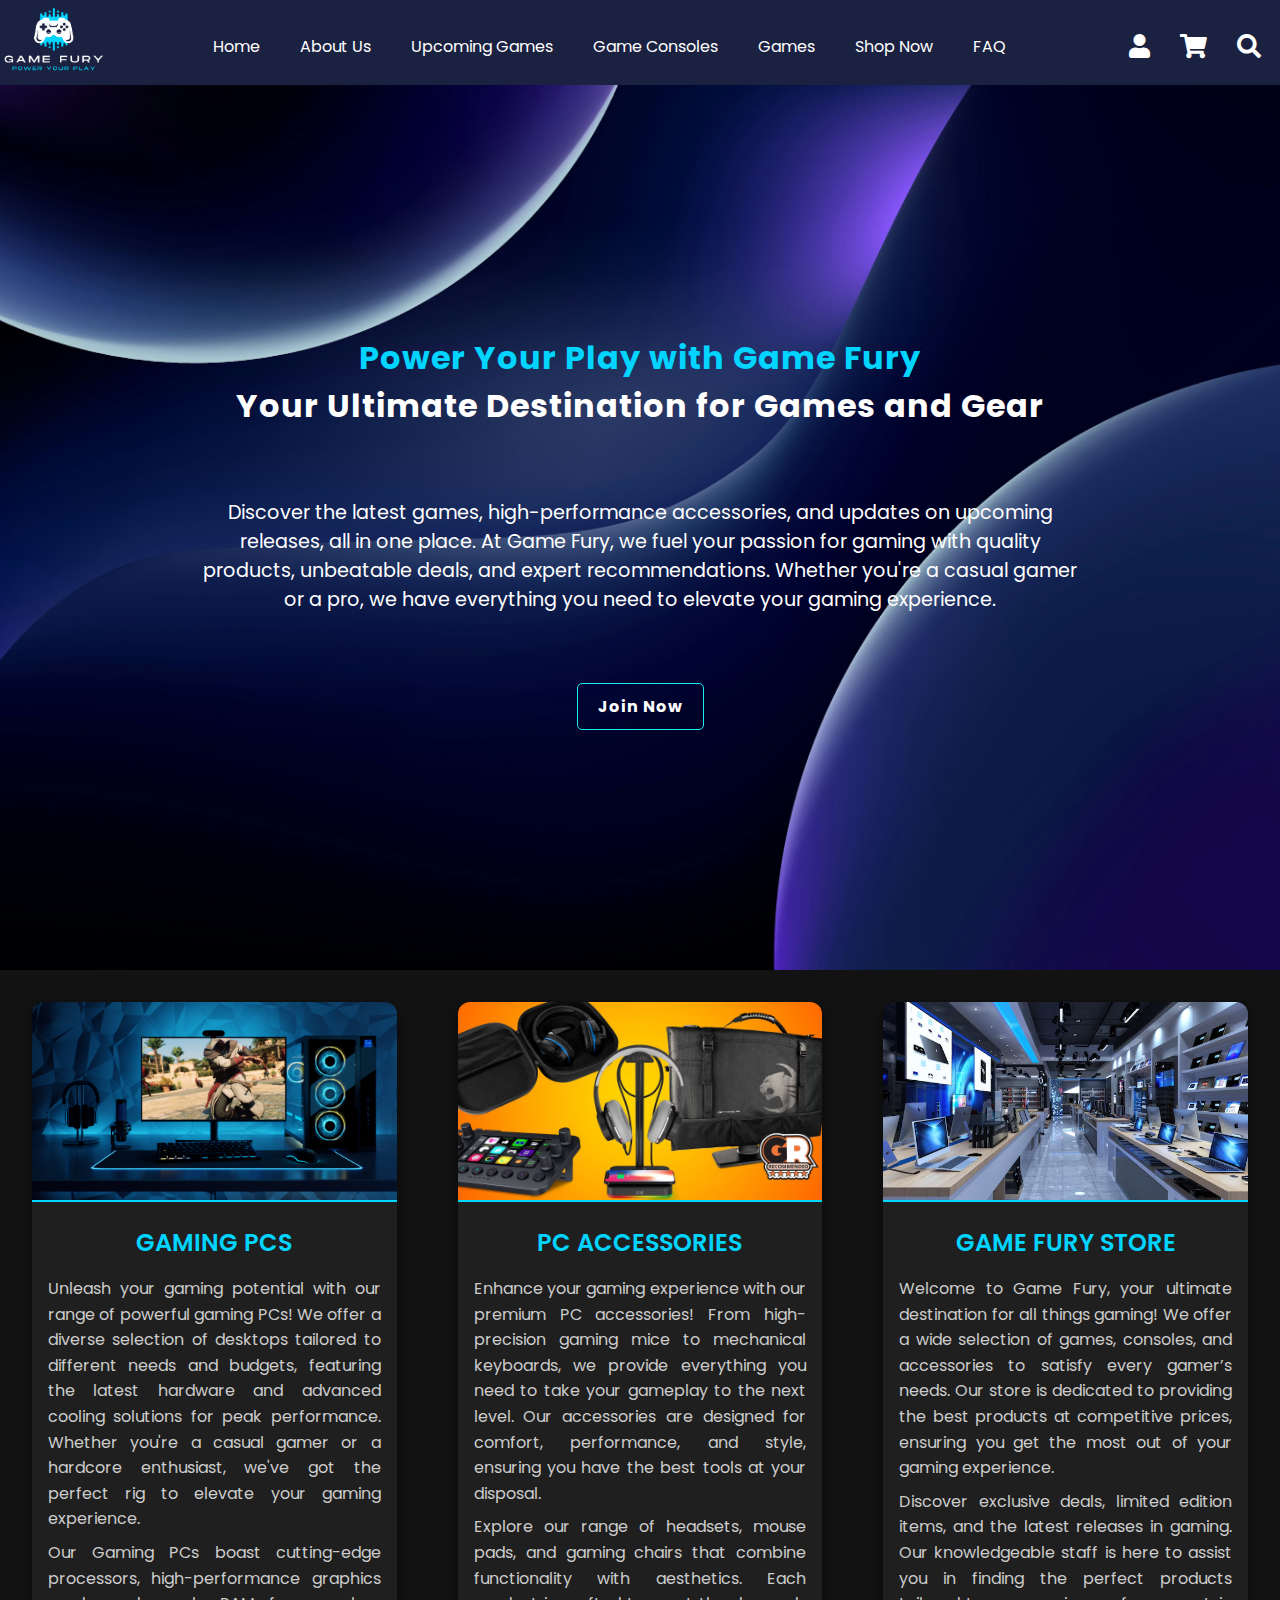
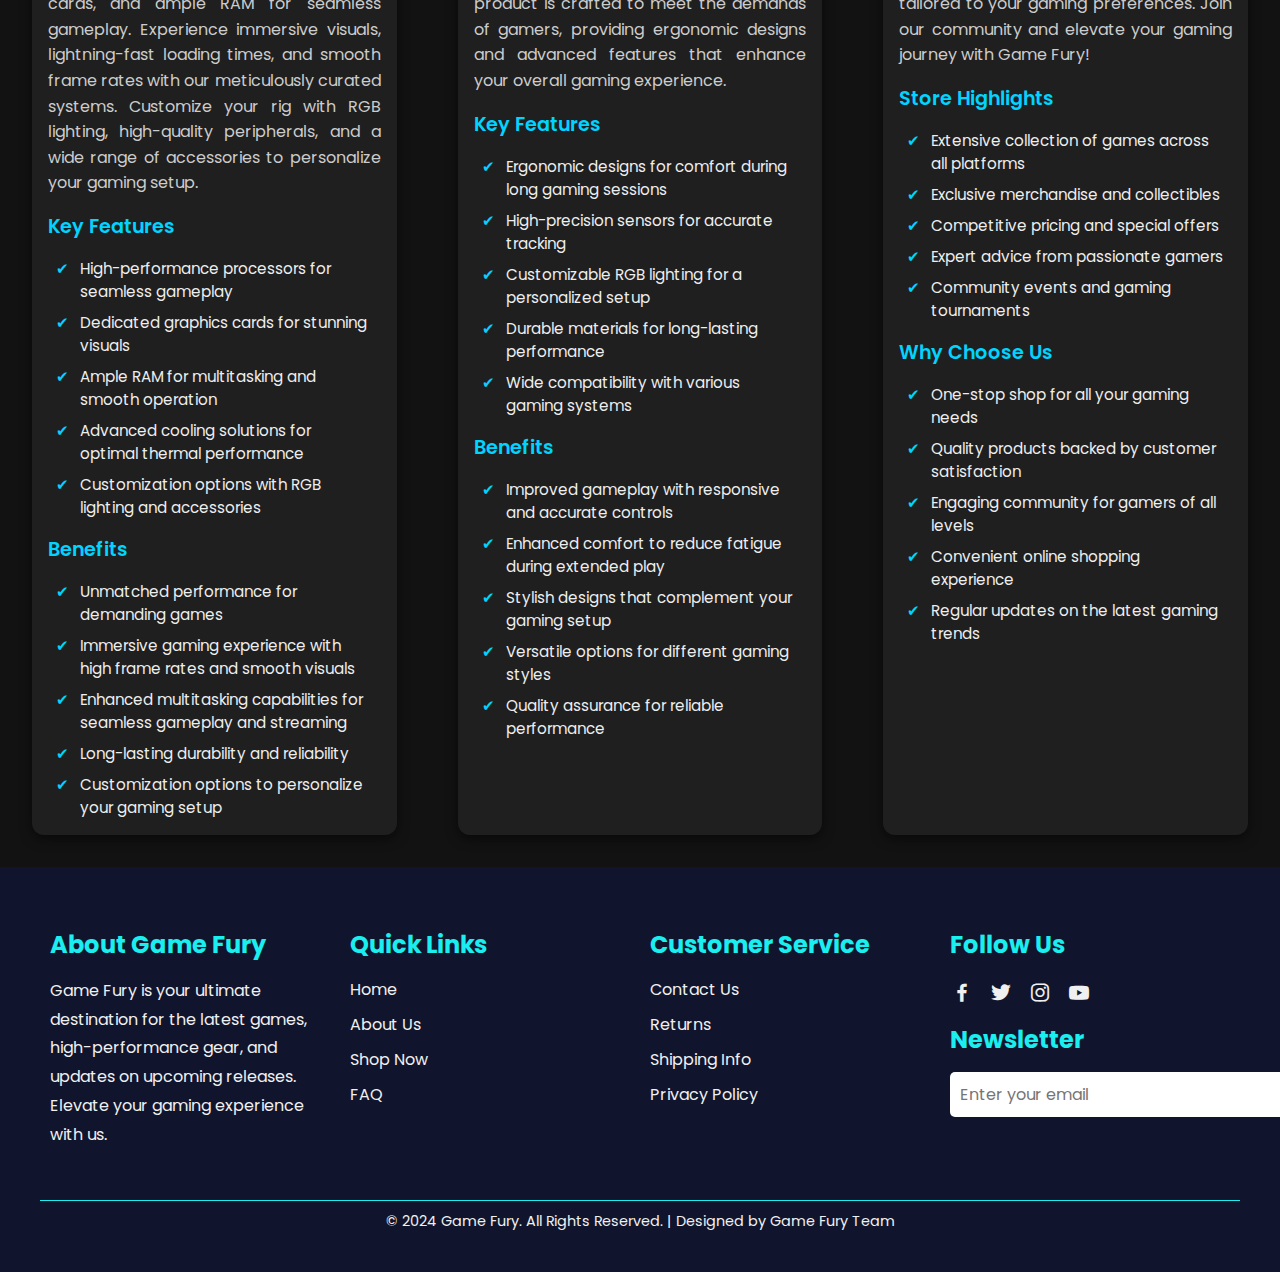
<file: index.html>
<!DOCTYPE html>
<html lang="en">
<head>
    <meta charset="UTF-8">
    <meta name="viewport" content="width=device-width, initial-scale=1.0">
    <title>Gaming Website</title>
    <link rel="stylesheet" href="./Home/style.css">
    <link rel="stylesheet" href="https://cdnjs.cloudflare.com/ajax/libs/font-awesome/5.15.3/css/all.min.css"/>
    <link href='https://unpkg.com/boxicons@2.1.4/css/boxicons.min.css' rel='stylesheet'>
</head>
<body>
    <header>
        <a href="#" class="logo"><img alt="logo" src="./Home/images/logo.png" width="100px"></a> 
        <ul class="nav">
            <li><a href="index.html">Home</a></li>
            <li><a href="./about-us.html">About Us</a></li>
            <li><a href="./upcoming-games.html">Upcoming Games</a></li>
            <li><a href="./console.html">Game Consoles</a></li>
            <li><a href="./games.html">Games</a></li>
            <li><a href="./shop.html">Shop Now</a></li>
            <li><a href="./faq.html">FAQ</a></li>
        </ul>
        <section class="icon-container">
            <section class="icon" aria-label="User Profile" tabindex="0">
                <i class="fas fa-user"></i>
            </section>
            <section class="icon" aria-label="Cart" tabindex="0">
                <i class="fas fa-shopping-cart"></i>
            </section>
            <section class="icon" aria-label="Search" tabindex="0" id="search-btn">
                <i class="fas fa-search"></i>
            </section>
            <section class="hamburger" aria-label="Menu" tabindex="0">
                <i class="fas fa-bars"></i>
            </section>
        </section>
        <section class="search-form">
            <input type="search" id="search-box" placeholder="search here...">
            <label for="search-box" class="fas fa-search"></label>
        </section>        
    </header>
    <div class="banner">
        <div class="bg intro-section">
            <div class="content">
                <h2><span>Power Your Play with Game Fury</span><br>
                    Your Ultimate Destination for Games and Gear<br><br></h2>
                <p>Discover the latest games, high-performance accessories, and updates on upcoming releases, all in one place. At Game Fury, we fuel your passion for gaming with quality products, unbeatable deals, and expert recommendations. Whether you're a casual gamer or a pro, we have everything you need to elevate your gaming experience.<br><br></p>
                <a href="../AboutUs/about-us.html" class="btn">Join Now</a>
            </div>
        </div>
    </div>
    
    <section class="product-section">
    <!-- Section 1: Gaming PCs -->
    <section class="product-card">
        <img src="./Home/images/gamingpc.jpg" alt="Gaming PC" class="product-logo">
        <h2 class="product-title">Gaming PCs</h2>
        <p class="product-description">
            Unleash your gaming potential with our range of powerful gaming PCs! We offer a diverse selection of desktops tailored to different needs and budgets, featuring the latest hardware and advanced cooling solutions for peak performance. Whether you're a casual gamer or a hardcore enthusiast, we've got the perfect rig to elevate your gaming experience.
        </p>
        <p class="product-description">
            Our Gaming PCs boast cutting-edge processors, high-performance graphics cards, and ample RAM for seamless gameplay. Experience immersive visuals, lightning-fast loading times, and smooth frame rates with our meticulously curated systems. Customize your rig with RGB lighting, high-quality peripherals, and a wide range of accessories to personalize your gaming setup.
        </p>
        <h3 class="product-features-title">Key Features</h3>
        <ul class="product-features">
            <li>High-performance processors for seamless gameplay</li>
            <li>Dedicated graphics cards for stunning visuals</li>
            <li>Ample RAM for multitasking and smooth operation</li>
            <li>Advanced cooling solutions for optimal thermal performance</li>
            <li>Customization options with RGB lighting and accessories</li>
        </ul>
        <h3 class="product-benefits-title">Benefits</h3>
        <ol class="product-benefits">
            <li>Unmatched performance for demanding games</li>
            <li>Immersive gaming experience with high frame rates and smooth visuals</li>
            <li>Enhanced multitasking capabilities for seamless gameplay and streaming</li>
            <li>Long-lasting durability and reliability</li>
            <li>Customization options to personalize your gaming setup</li>
        </ol>
    </section>
    <!-- Section 2: PC Accessories -->
    <section class="product-card">
        <img src="./Home/images/accessories.avif" alt="PC Accessories" class="product-logo">
        <h2 class="product-title">PC Accessories</h2>
        <p class="product-description">
            Enhance your gaming experience with our premium PC accessories! From high-precision gaming mice to mechanical keyboards, we provide everything you need to take your gameplay to the next level. Our accessories are designed for comfort, performance, and style, ensuring you have the best tools at your disposal.
        </p>
        <p class="product-description">
            Explore our range of headsets, mouse pads, and gaming chairs that combine functionality with aesthetics. Each product is crafted to meet the demands of gamers, providing ergonomic designs and advanced features that enhance your overall gaming experience.
        </p>
        <h3 class="product-features-title">Key Features</h3>
        <ul class="product-features">
            <li>Ergonomic designs for comfort during long gaming sessions</li>
            <li>High-precision sensors for accurate tracking</li>
            <li>Customizable RGB lighting for a personalized setup</li>
            <li>Durable materials for long-lasting performance</li>
            <li>Wide compatibility with various gaming systems</li>
        </ul>
        <h3 class="product-benefits-title">Benefits</h3>
        <ol class="product-benefits">
            <li>Improved gameplay with responsive and accurate controls</li>
            <li>Enhanced comfort to reduce fatigue during extended play</li>
            <li>Stylish designs that complement your gaming setup</li>
            <li>Versatile options for different gaming styles</li>
            <li>Quality assurance for reliable performance</li>
        </ol>
    </section>
    <!-- Section 3: Game Fury Store -->
    <section class="product-card">
        <img src="./Home/images/store.avif" alt="Game Fury Store" class="product-logo">
        <h2 class="product-title">Game Fury Store</h2>
        <p class="product-description">
            Welcome to Game Fury, your ultimate destination for all things gaming! We offer a wide selection of games, consoles, and accessories to satisfy every gamer’s needs. Our store is dedicated to providing the best products at competitive prices, ensuring you get the most out of your gaming experience.
        </p>
        <p class="product-description">
            Discover exclusive deals, limited edition items, and the latest releases in gaming. Our knowledgeable staff is here to assist you in finding the perfect products tailored to your gaming preferences. Join our community and elevate your gaming journey with Game Fury!
        </p>
        <h3 class="product-features-title">Store Highlights</h3>
        <ul class="product-features">
            <li>Extensive collection of games across all platforms</li>
            <li>Exclusive merchandise and collectibles</li>
            <li>Competitive pricing and special offers</li>
            <li>Expert advice from passionate gamers</li>
            <li>Community events and gaming tournaments</li>
        </ul>
        <h3 class="product-benefits-title">Why Choose Us</h3>
        <ol class="product-benefits">
            <li>One-stop shop for all your gaming needs</li>
            <li>Quality products backed by customer satisfaction</li>
            <li>Engaging community for gamers of all levels</li>
            <li>Convenient online shopping experience</li>
            <li>Regular updates on the latest gaming trends</li>
        </ol>
    </section>
</section>
    
    <footer>
        <div class="footer-container">
            <div class="footer-row">
                <div class="footer-column">
                    <h3>About Game Fury</h3>
                    <p>Game Fury is your ultimate destination for the latest games, high-performance gear, and updates on upcoming releases. Elevate your gaming experience with us.</p>
                </div>
                <div class="footer-column">
                    <h3>Quick Links</h3>
                    <ul>
                        <li><a href="./index.html">Home</a></li>
                        <li><a href="../AboutUs/about-us.html">About Us</a></li>
                        <li><a href="../ShopNow/shop.html">Shop Now</a></li>
                        <li><a href="../FAQ/faq.html">FAQ</a></li>
                    </ul>
                </div>
                <div class="footer-column">
                    <h3>Customer Service</h3>
                    <ul>
                        <li><a href="#">Contact Us</a></li>
                        <li><a href="#">Returns</a></li>
                        <li><a href="#">Shipping Info</a></li>
                        <li><a href="#">Privacy Policy</a></li>
                    </ul>
                </div>
                <div class="footer-column">
                    <h3>Follow Us</h3>
                    <div class="social-links">
                        <a href="https://web.facebook.com/" alt="facebook"><i class='bx bxl-facebook'></i></a>
                        <a href="https://x.com/" alt="twitter"><i class='bx bxl-twitter'></i></a>
                        <a href="https://www.instagram.com/" alt="instagram"><i class='bx bxl-instagram'></i></a>
                        <a href="https://www.youtube.com/" alt="youtube"><i class='bx bxl-youtube'></i></a>
                    </div>
                    <h3>Newsletter</h3>
                    <form class="newsletter">
                        <label>
                            <input type="email" placeholder="Enter your email"  required>
                        </label>
                        <button type="submit">Subscribe</button>
                    </form>
                </div>
            </div>
            <div class="footer-bottom">
                <p>&copy; 2024 Game Fury. All Rights Reserved. | Designed by Game Fury Team</p>
            </div>
        </div>
    </footer>    

    <script>
        let searchForm = document.querySelector('.search-form');

        document.querySelector('#search-btn').onclick = () =>{
            searchForm.classList.toggle('active');
        };

        // Hamburger menu functionality
        const hamburger = document.querySelector('.hamburger');
        const nav = document.querySelector('.nav');

        hamburger.onclick = () => {
            nav.classList.toggle('active');
        };


    </script>
</body>
</html>
</file>
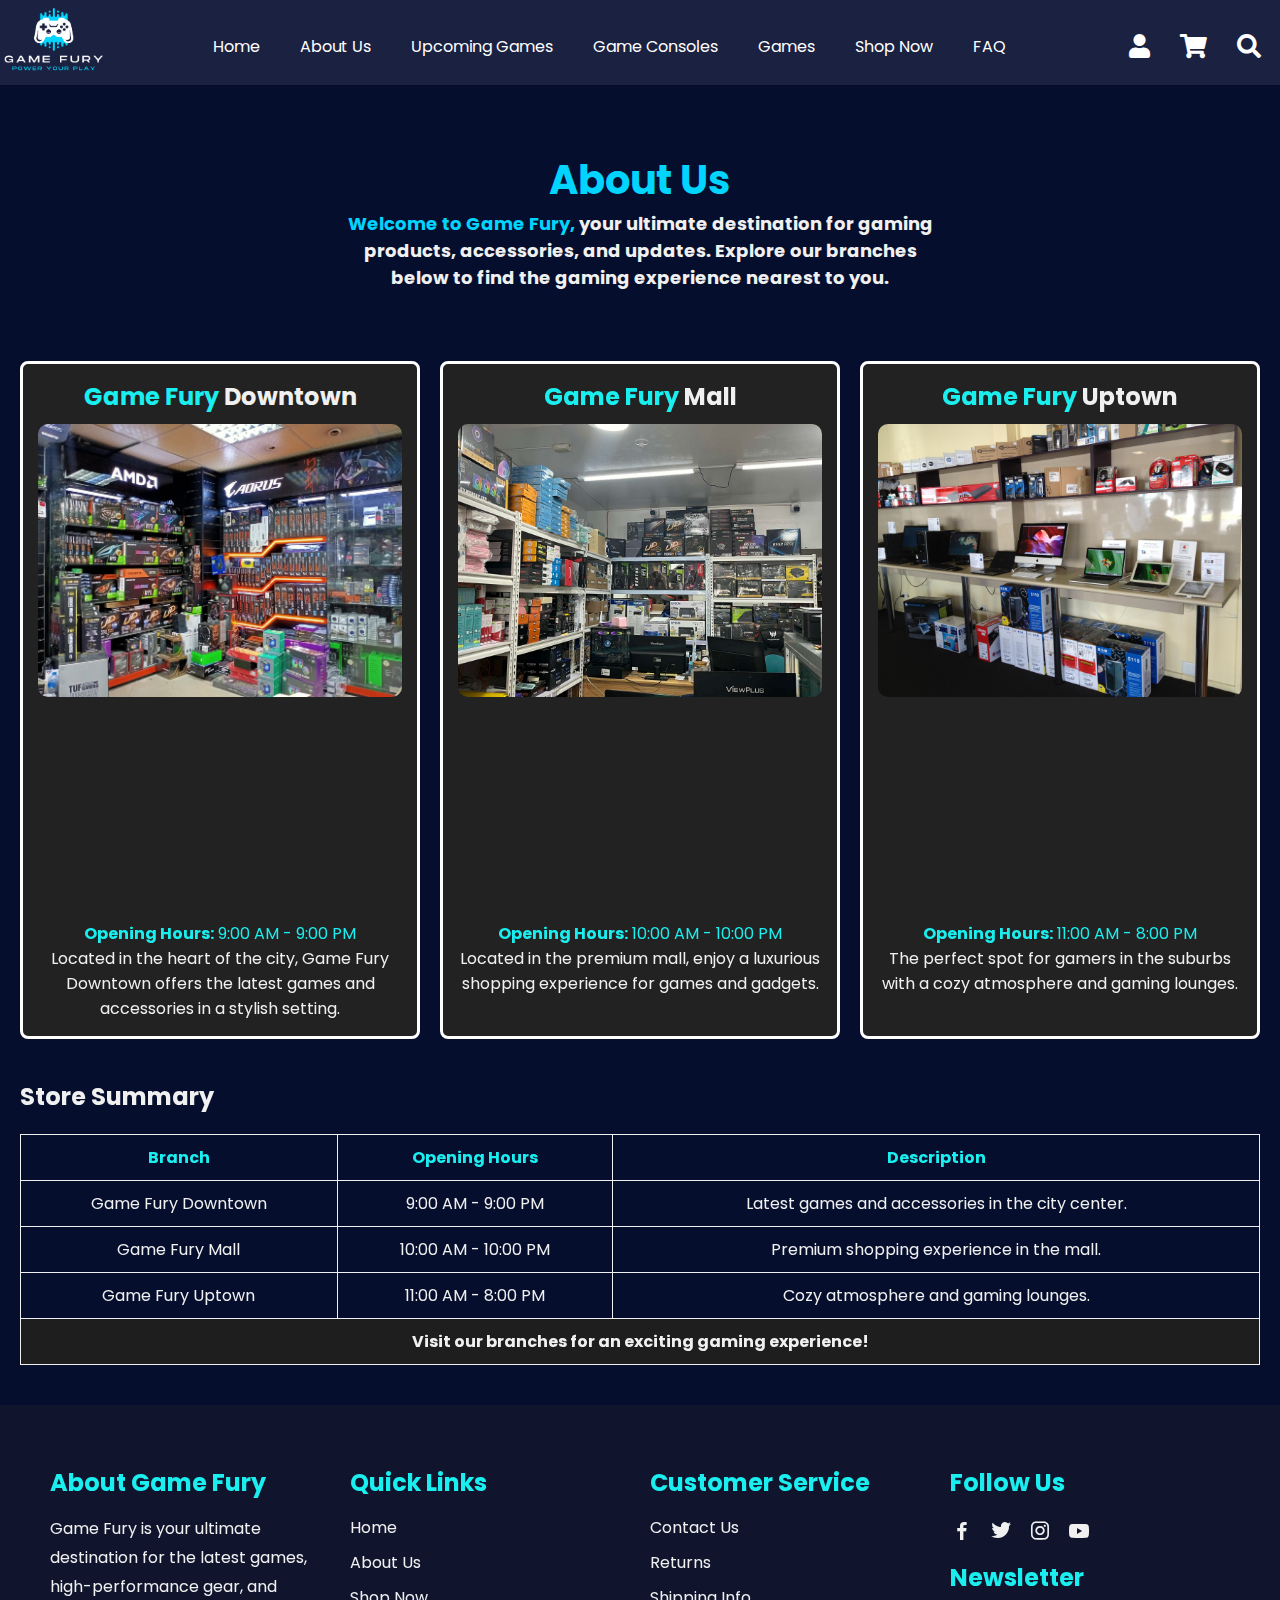
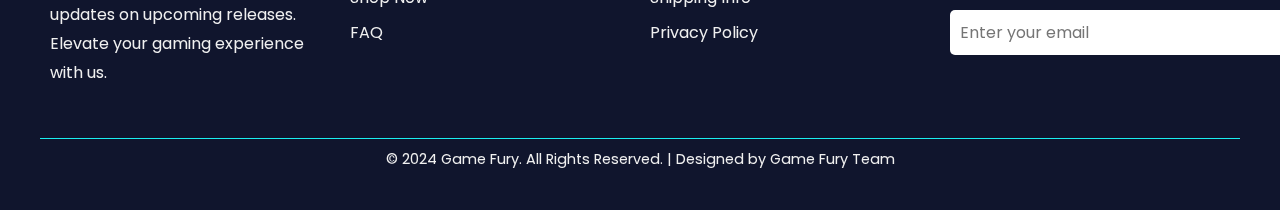
<file: about-us.html>
<!DOCTYPE html>
<html lang="en">
<head>
    <meta charset="UTF-8">
    <meta name="viewport" content="width=device-width, initial-scale=1.0">
    <title>About Us - Game Fury</title>
    <link rel="stylesheet" href="./AboutUs/about-us.css">
    <link href='https://unpkg.com/boxicons@2.1.4/css/boxicons.min.css' rel='stylesheet'>
    <link rel="stylesheet" href="https://cdnjs.cloudflare.com/ajax/libs/font-awesome/5.15.3/css/all.min.css"/>
</head>
<body>
    <!-- Header Section -->
    <header>
        <a href="#" class="logo"><img src="./AboutUs/images/logo.png" width="100px"></a> 
        <ul class="nav">
            <li><a href="index.html">Home</a></li>
            <li><a href="./about-us.html">About Us</a></li>
            <li><a href="./upcoming-games.html">Upcoming Games</a></li>
            <li><a href="./console.html">Game Consoles</a></li>
            <li><a href="./games.html">Games</a></li>
            <li><a href="./shop.html">Shop Now</a></li>
            <li><a href="./faq.html">FAQ</a></li>
        </ul>
        <section class="icon-container">
            <section class="icon" aria-label="User Profile" tabindex="0">
                <i class="fas fa-user"></i>
            </section>
            <section class="icon" aria-label="Cart" tabindex="0">
                <i class="fas fa-shopping-cart"></i>
            </section>
            <section class="icon" aria-label="Search" tabindex="0" id="search-btn">
                <i class="fas fa-search"></i>
            </section>
            <section class="hamburger" aria-label="Menu" tabindex="0">
                <i class="fas fa-bars"></i>
            </section>
        </section>
        <section class="search-form">
            <input type="search" id="search-box" placeholder="search here...">
            <label for="search-box" class="fas fa-search"></label>
        </section>        
    </header>

    <!-- About Us Content -->
    <main>
        <section class="intro">
            <h1>About Us</h1>
            <p><span>Welcome to Game Fury,</span> your ultimate destination for gaming products, accessories, and updates. Explore our branches below to find the gaming experience nearest to you.</p>
        </section>

        <section class="branches">
            <section class="branch">
                <h2><span>Game Fury</span> Downtown</h2>
                <img src="./AboutUs/images/shop1.webp" alt="Game Fury Downtown">
                <iframe class="map-frame" src="https://www.google.com/maps/embed?pb=!1m18!1m12!1m3!1d7915.0862552878725!2d80.62859074055831!3d7.292705770859106!2m3!1f0!2f0!3f0!3m2!1i1024!2i768!4f13.1!3m3!1m2!1s0x3ae3662b2d9a94fb%3A0x9380f2e6a8836869!2sBlack%20Cyber%20Gaming!5e0!3m2!1sen!2slk!4v1733560249502!5m2!1sen!2slk" width="100%" height="200" style="border:0;" allowfullscreen></iframe>                
                <p class="open-hour"><strong>Opening Hours:</strong> 9:00 AM - 9:00 PM</p>
                <p>Located in the heart of the city, Game Fury Downtown offers the latest games and accessories in a stylish setting.</p>
            </section>
            
            <section class="branch">
                <h2><span>Game Fury</span> Mall</h2>
                <img src="./AboutUs/images/shop2.jpg" alt="Game Fury Mall">
                <iframe class="map-frame" src="https://www.google.com/maps/embed?pb=!1m18!1m12!1m3!1d15830.079707423803!2d80.62024813955077!3d7.295330000000011!2m3!1f0!2f0!3f0!3m2!1i1024!2i768!4f13.1!3m3!1m2!1s0x3ae3662b7c1d99bf%3A0x6b6de7c567afb60e!2sComputerage%20(Pvt)%20Ltd!5e0!3m2!1sen!2slk!4v1737815709425!5m2!1sen!2slk" width="100%" height="200" style="border:0;" allowfullscreen></iframe>                
                <p class="open-hour"><strong>Opening Hours:</strong> 10:00 AM - 10:00 PM</p>
                <p>Located in the premium mall, enjoy a luxurious shopping experience for games and gadgets.</p>
            </section>
            
            <section class="branch">
                <h2><span>Game Fury</span> Uptown</h2>
                <img src="./AboutUs/images/shop3.jpg" alt="Game Fury Uptown">
                <iframe class="map-frame" src="https://www.google.com/maps/embed?pb=!1m18!1m12!1m3!1d15830.079707423803!2d80.62024813955077!3d7.295330000000011!2m3!1f0!2f0!3f0!3m2!1i1024!2i768!4f13.1!3m3!1m2!1s0x3ae3662b7cf95aef%3A0xb840283ad2b9f7a4!2sX%20Force%20Technology!5e0!3m2!1sen!2slk!4v1737815886454!5m2!1sen!2slk" width="100%" height="200" style="border:0;" allowfullscreen></iframe>                
                <p class="open-hour"><strong>Opening Hours:</strong> 11:00 AM - 8:00 PM</p>
                <p>The perfect spot for gamers in the suburbs with a cozy atmosphere and gaming lounges.</p>
            </section>            
        </section>

        <section class="summary">
            <h2>Store Summary</h2>
            <table>
                <thead>
                    <tr>
                        <th>Branch</th>
                        <th>Opening Hours</th>
                        <th>Description</th>
                    </tr>
                </thead>
                <tbody>
                    <tr>
                        <td>Game Fury Downtown</td>
                        <td>9:00 AM - 9:00 PM</td>
                        <td>Latest games and accessories in the city center.</td>
                    </tr>
                    <tr>
                        <td>Game Fury Mall</td>
                        <td>10:00 AM - 10:00 PM</td>
                        <td>Premium shopping experience in the mall.</td>
                    </tr>
                    <tr>
                        <td>Game Fury Uptown</td>
                        <td>11:00 AM - 8:00 PM</td>
                        <td>Cozy atmosphere and gaming lounges.</td>
                    </tr>
                </tbody>
                <tfoot>
                    <tr>
                        <td colspan="3">Visit our branches for an exciting gaming experience!</td>
                    </tr>
                </tfoot>
            </table>
        </section>
    </main>

    <footer>
        <div class="footer-container">
            <div class="footer-row">
                <div class="footer-column">
                    <h3>About Game Fury</h3>
                    <p>Game Fury is your ultimate destination for the latest games, high-performance gear, and updates on upcoming releases. Elevate your gaming experience with us.</p>
                </div>
                <div class="footer-column">
                    <h3>Quick Links</h3>
                    <ul>
                        <li><a href="./index.html">Home</a></li>
                        <li><a href="../AboutUs/about-us.html">About Us</a></li>
                        <li><a href="../ShopNow/shop.html">Shop Now</a></li>
                        <li><a href="../FAQ/faq.html">FAQ</a></li>
                    </ul>
                </div>
                <div class="footer-column">
                    <h3>Customer Service</h3>
                    <ul>
                        <li><a href="#">Contact Us</a></li>
                        <li><a href="#">Returns</a></li>
                        <li><a href="#">Shipping Info</a></li>
                        <li><a href="#">Privacy Policy</a></li>
                    </ul>
                </div>
                <div class="footer-column">
                    <h3>Follow Us</h3>
                    <div class="social-links">
                        <a href="https://web.facebook.com/" alt="facebook"><i class='bx bxl-facebook'></i></a>
                        <a href="https://x.com/" alt="twitter"><i class='bx bxl-twitter'></i></a>
                        <a href="https://www.instagram.com/" alt="instagram"><i class='bx bxl-instagram'></i></a>
                        <a href="https://www.youtube.com/" alt="youtube"><i class='bx bxl-youtube'></i></a>
                    </div>
                    <h3>Newsletter</h3>
                    <form class="newsletter">
                        <input type="email" placeholder="Enter your email" required>
                        <button type="submit">Subscribe</button>
                    </form>
                </div>
            </div>
            <div class="footer-bottom">
                <p>&copy; 2024 Game Fury. All Rights Reserved. | Designed by Game Fury Team</p>
            </div>
        </div>
    </footer> 
    <script>
        let searchForm = document.querySelector('.search-form');

        document.querySelector('#search-btn').onclick = () =>{
            searchForm.classList.toggle('active');
        };

        // Hamburger menu functionality
        const hamburger = document.querySelector('.hamburger');
        const nav = document.querySelector('.nav');

        hamburger.onclick = () => {
            nav.classList.toggle('active');
        };


    </script>
</body>
</html>
</file>
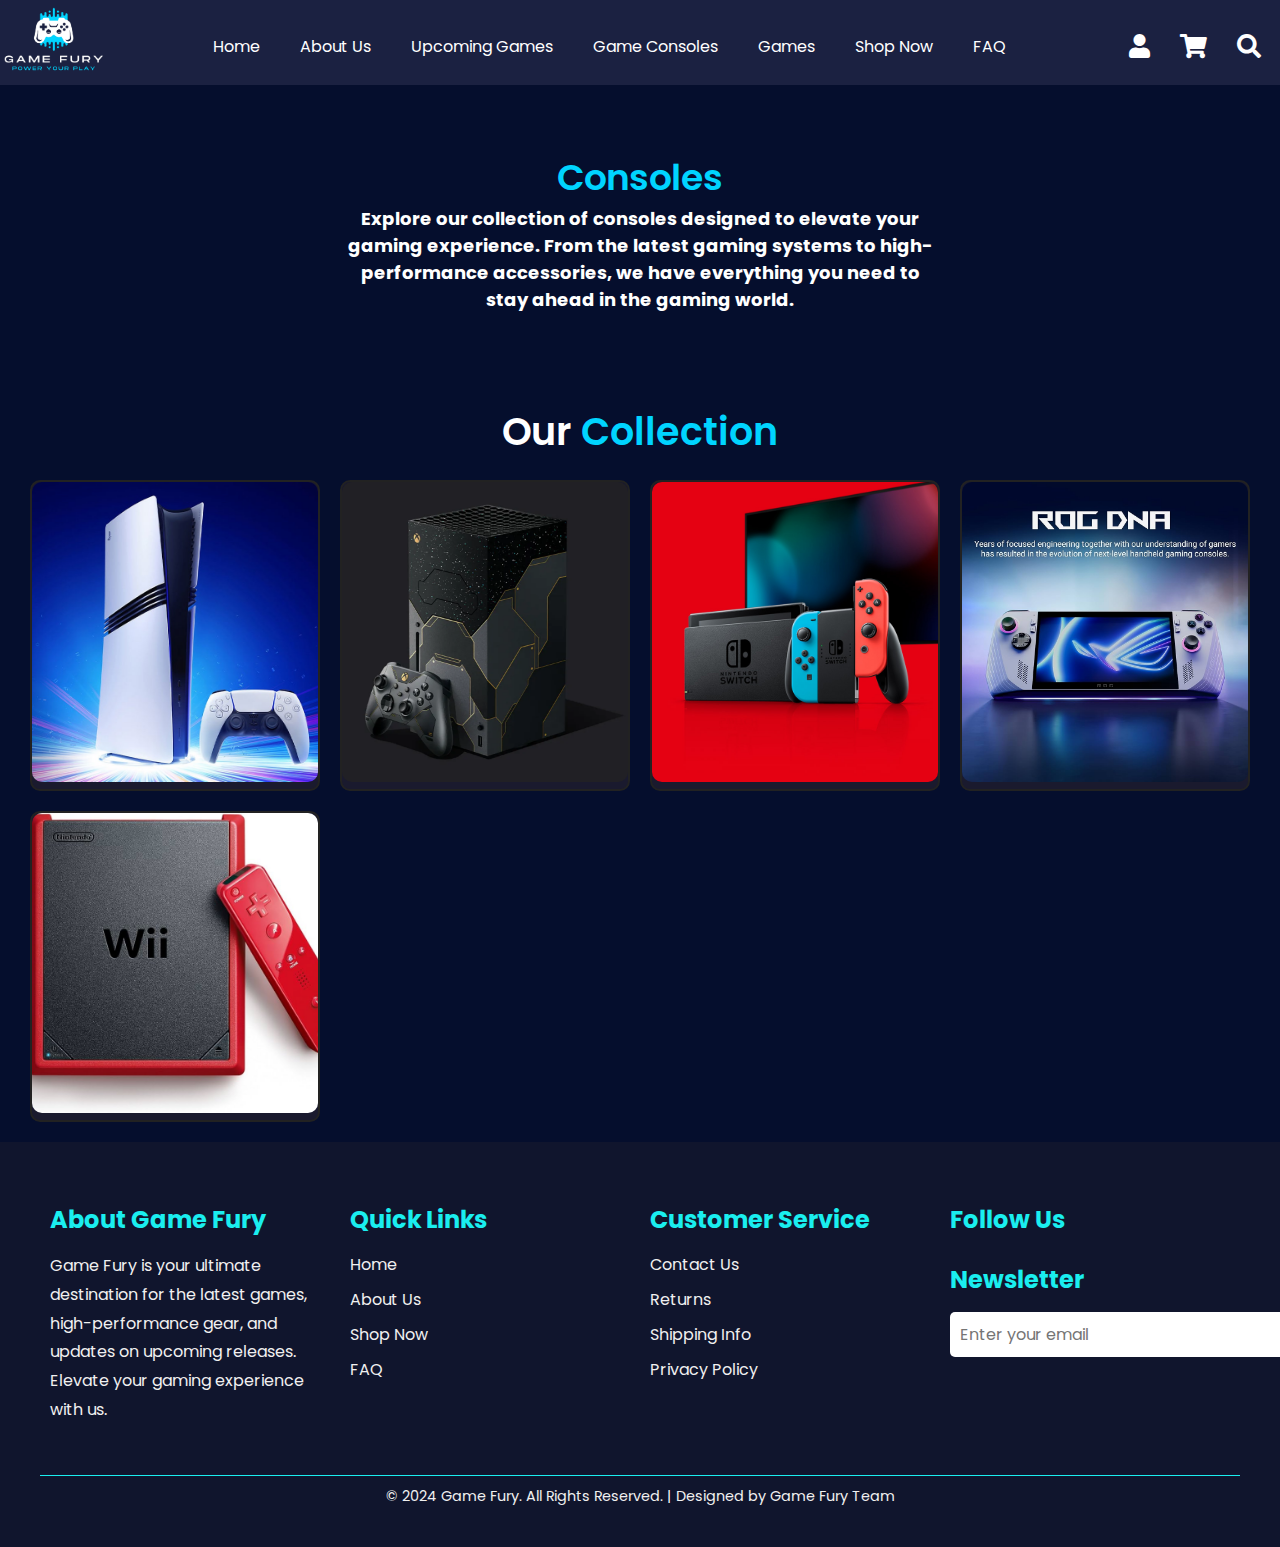
<file: console.html>
<!DOCTYPE html>
<html lang="en">
<head>
    <meta charset="UTF-8">
    <meta name="viewport" content="width=device-width, initial-scale=1.0">
    <title>Consoles</title>
    <link rel="stylesheet" href="https://cdnjs.cloudflare.com/ajax/libs/font-awesome/5.15.3/css/all.min.css"/>
    <link rel="stylesheet" href="./ConsoleGamingPeripherals/console.css">
</head>
<body>
    <header>
        <a href="#" class="logo"><img src="./ConsoleGamingPeripherals/images/logo.png" width="100px"></a> 
        <ul class="nav">
            <li><a href="index.html">Home</a></li>
            <li><a href="./about-us.html">About Us</a></li>
            <li><a href="./upcoming-games.html">Upcoming Games</a></li>
            
            <!-- Dropdown for Consoles and Peripherals -->
            <li class="dropdown">
                <a href="#" class="dropbtn">Game Consoles</a>
                <ul class="dropdown-menu">
                    <li><a href="./console.html">Consoles</a></li>
                    <li><a href="./peripherals.html">Peripherals</a></li>
                </ul>
            </li>
            
            <li><a href="./games.html">Games</a></li>
            <li><a href="./shop.html">Shop Now</a></li>
            <li><a href="./faq.html">FAQ</a></li>
        </ul>
        <section class="icon-container">
            <section class="icon" aria-label="User Profile" tabindex="0">
                <i class="fas fa-user"></i>
            </section>
            <section class="icon" aria-label="Cart" tabindex="0">
                <i class="fas fa-shopping-cart"></i>
            </section>
            <section class="icon" aria-label="Search" tabindex="0" id="search-btn">
                <i class="fas fa-search"></i>
            </section>
            <section class="hamburger" aria-label="Menu" tabindex="0">
                <i class="fas fa-bars"></i>
            </section>
        </section>
        <section class="search-form">
            <input type="search" id="search-box" placeholder="search here...">
            <label for="search-box" class="fas fa-search"></label>
        </section>        
    </header>    

    <main>
        <section class="intro">
            <h1>Consoles</h1>
            <p style="color: white;"><span>Explore our collection of consoles designed to elevate your gaming experience. From the latest gaming systems to high-performance accessories, we have everything you need to stay ahead in the gaming world.</span></p>
        </section>

        <section class="product-gallery">
            <h2><span>Our</span> Collection</h2>
            <div class="grid-container">
                <div class="product">
                    <img src="./ConsoleGamingPeripherals/images/console1.jpg" alt="Console 1">
                    <div class="price-overlay">Price: $699</div>
                </div>
                <div class="product">
                    <img src="./ConsoleGamingPeripherals/images/xbox.webp" alt="Console 2">
                    <div class="price-overlay">Price: $399</div>
                </div>
                <div class="product">
                    <img src="./ConsoleGamingPeripherals/images/nintedo.jpg" alt="Console 3">
                    <div class="price-overlay">Price: $599</div>
                </div>
                <div class="product">
                    <img src="./ConsoleGamingPeripherals/images/console2.jpg" alt="Console 4">
                    <div class="price-overlay">Price: $249</div>
                </div>
                <div class="product">
                    <img src="./ConsoleGamingPeripherals/images/wii.jpg" alt="Console 5">
                    <div class="price-overlay">Price: $199</div>
                </div>
            </div>
        </section>
    </main>

    <footer>
        <div class="footer-container">
            <div class="footer-row">
                <div class="footer-column">
                    <h3>About Game Fury</h3>
                    <p>Game Fury is your ultimate destination for the latest games, high-performance gear, and updates on upcoming releases. Elevate your gaming experience with us.</p>
                </div>
                <div class="footer-column">
                    <h3>Quick Links</h3>
                    <ul>
                        <li><a href="./index.html">Home</a></li>
                        <li><a href="../AboutUs/about-us.html">About Us</a></li>
                        <li><a href="../ShopNow/shop.html">Shop Now</a></li>
                        <li><a href="../FAQ/faq.html">FAQ</a></li>
                    </ul>
                </div>
                <div class="footer-column">
                    <h3>Customer Service</h3>
                    <ul>
                        <li><a href="#">Contact Us</a></li>
                        <li><a href="#">Returns</a></li>
                        <li><a href="#">Shipping Info</a></li>
                        <li><a href="#">Privacy Policy</a></li>
                    </ul>
                </div>
                <div class="footer-column">
                    <h3>Follow Us</h3>
                    <div class="social-links">
                        <a href="https://web.facebook.com/" alt="facebook"><i class='bx bxl-facebook'></i></a>
                        <a href="https://x.com/" alt="twitter"><i class='bx bxl-twitter'></i></a>
                        <a href="https://www.instagram.com/" alt="instagram"><i class='bx bxl-instagram'></i></a>
                        <a href="https://www.youtube.com/" alt="youtube"><i class='bx bxl-youtube'></i></a>
                    </div>
                    <h3>Newsletter</h3>
                    <form class="newsletter">
                        <input type="email" placeholder="Enter your email" required>
                        <button type="submit">Subscribe</button>
                    </form>
                </div>
            </div>
            <div class="footer-bottom">
                <p>&copy; 2024 Game Fury. All Rights Reserved. | Designed by Game Fury Team</p>
            </div>
        </div>
    </footer> 
    <script>
        let searchForm = document.querySelector('.search-form');

        document.querySelector('#search-btn').onclick = () =>{
            searchForm.classList.toggle('active');
        };

        // Hamburger menu functionality
        const hamburger = document.querySelector('.hamburger');
        const nav = document.querySelector('.nav');

        hamburger.onclick = () => {
            nav.classList.toggle('active');
        };

        // JavaScript to toggle dropdown visibility on click
        document.querySelectorAll('.dropdown > a').forEach(item => {
            item.addEventListener('click', function(event) {
                event.preventDefault(); // Prevent default link behavior
                const dropdown = this.parentElement; // Get the parent <li> element
                dropdown.classList.toggle('show'); // Toggle the 'show' class to show/hide the dropdown
            });
        });
    </script>
</body>
</html>
</file>
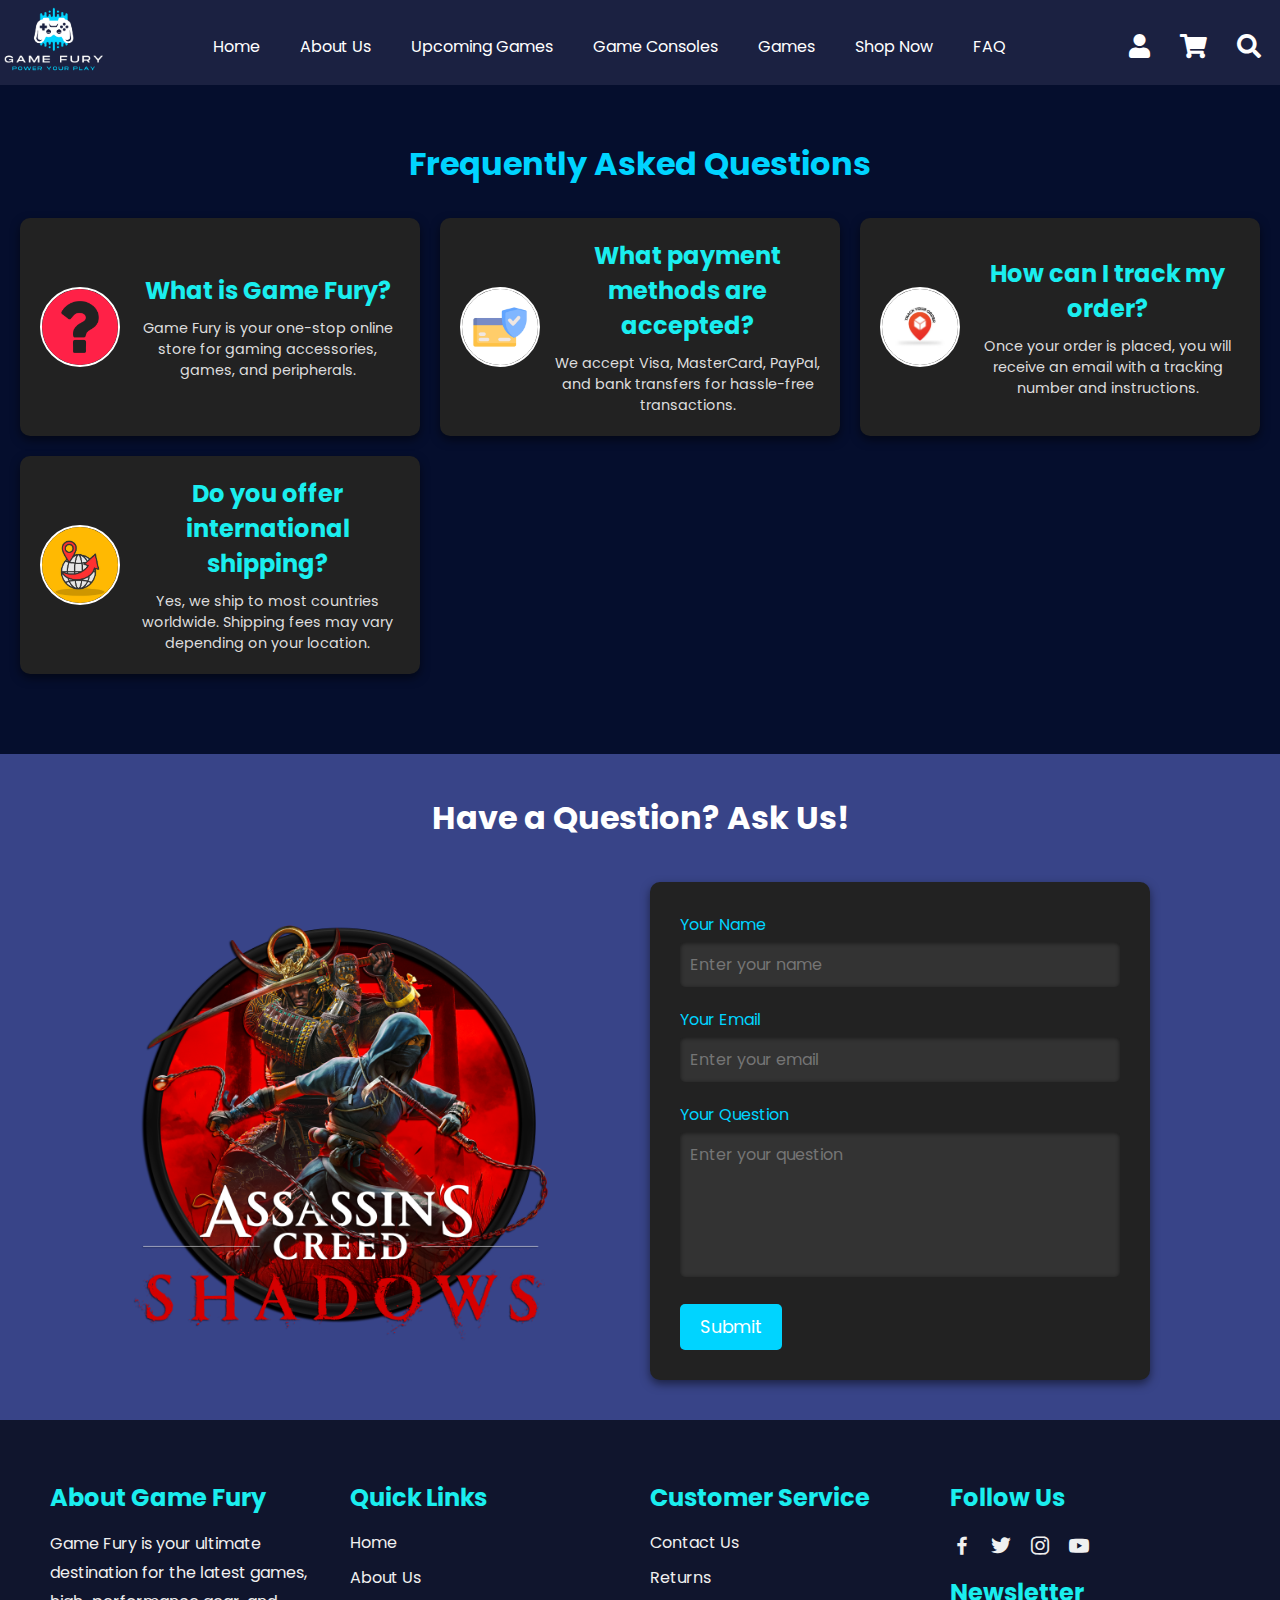
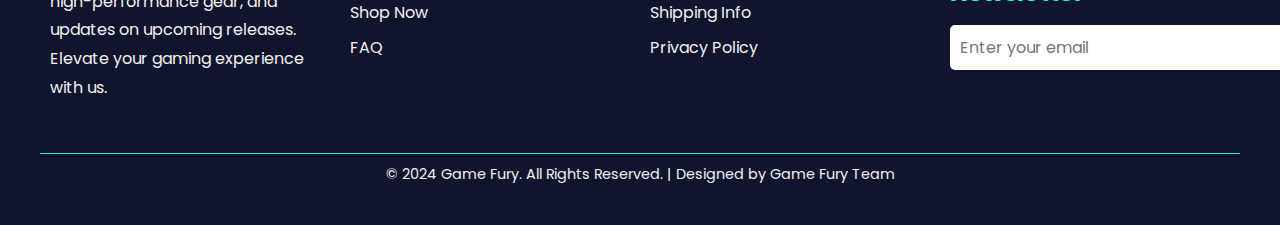
<file: faq.html>
<!DOCTYPE html>
<html lang="en">
<head>
    <meta charset="UTF-8">
    <meta name="viewport" content="width=device-width, initial-scale=1.0">
    <title>Game Fury | Queries and FAQ</title>
    <link href="https://fonts.googleapis.com/css2?family=Poppins:wght@400;600&display=swap" rel="stylesheet">
    <link rel="stylesheet" href="./FAQ/faq.css">
    <link href='https://unpkg.com/boxicons@2.1.4/css/boxicons.min.css' rel='stylesheet'>
    <link rel="stylesheet" href="https://cdnjs.cloudflare.com/ajax/libs/font-awesome/5.15.4/css/all.min.css">
</head>
<body>
    <!-- Header Section -->
    <header>
        <a href="#" class="logo"><img src="./FAQ/images/logo.png" width="100px"></a> 
        <ul class="nav">
            <li><a href="index.html">Home</a></li>
            <li><a href="./about-us.html">About Us</a></li>
            <li><a href="./upcoming-games.html">Upcoming Games</a></li>
            <li><a href="./console.html">Game Consoles</a></li>
            <li><a href="./games.html">Games</a></li>
            <li><a href="./shop.html">Shop Now</a></li>
            <li><a href="./faq.html">FAQ</a></li>
        </ul>
        <section class="icon-container">
            <section class="icon" aria-label="User Profile" tabindex="0">
                <i class="fas fa-user"></i>
            </section>
            <section class="icon" aria-label="Cart" tabindex="0">
                <i class="fas fa-shopping-cart"></i>
            </section>
            <section class="icon" aria-label="Search" tabindex="0" id="search-btn">
                <i class="fas fa-search"></i>
            </section>
            <section class="hamburger" aria-label="Menu" tabindex="0">
                <i class="fas fa-bars"></i>
            </section>
        </section>
        <section class="search-form">
            <input type="search" id="search-box" placeholder="search here...">
            <label for="search-box" class="fas fa-search"></label>
        </section>        
    </header>

    <!-- FAQ Section -->
    <section class="faq-section">
        <h1>Frequently Asked Questions</h1>
        <div class="faq">
            <div class="question">
                <img src="./FAQ/images/what.png" alt="FAQ Icon">
                <div>
                    <h2>What is Game Fury?</h2>
                    <p>Game Fury is your one-stop online store for gaming accessories, games, and peripherals.</p>
                </div>
            </div>
            <div class="question">
                <img src="./FAQ/images/pay.jpg" alt="FAQ Icon">
                <div>
                    <h2>What payment methods are accepted?</h2>
                    <p>We accept Visa, MasterCard, PayPal, and bank transfers for hassle-free transactions.</p>
                </div>
            </div>
            <div class="question">
                <img src="./FAQ/images/order.avif" alt="FAQ Icon">
                <div>
                    <h2>How can I track my order?</h2>
                    <p>Once your order is placed, you will receive an email with a tracking number and instructions.</p>
                </div>
            </div>
            <div class="question">
                <img src="./FAQ/images/shipping.jpg" alt="FAQ Icon">
                <div>
                    <h2>Do you offer international shipping?</h2>
                    <p>Yes, we ship to most countries worldwide. Shipping fees may vary depending on your location.</p>
                </div>
            </div>
        </div>
    </section>

    <!-- Query Form Section -->
    <section class="query-form-section">
        <h2>Have a Question? Ask Us!</h2>
        <img src="./FAQ/images/shadow.png" alt="Query Illustration" class="query-image">
        <form action="#" method="post" class="query-form">
            <div class="form-group">
                <label for="name">Your Name</label>
                <input type="text" id="name" name="name" placeholder="Enter your name" required>
            </div>
            <div class="form-group">
                <label for="email">Your Email</label>
                <input type="email" id="email" name="email" placeholder="Enter your email" required>
            </div>
            <div class="form-group">
                <label for="message">Your Question</label>
                <textarea id="message" name="message" placeholder="Enter your question" rows="5" required></textarea>
            </div>
            <button type="submit" class="submit-btn">Submit</button>
        </form>
    </section>

    <!-- Footer -->
    <footer>
        <div class="footer-container">
            <div class="footer-row">
                <div class="footer-column">
                    <h3>About Game Fury</h3>
                    <p>Game Fury is your ultimate destination for the latest games, high-performance gear, and updates on upcoming releases. Elevate your gaming experience with us.</p>
                </div>
                <div class="footer-column">
                    <h3>Quick Links</h3>
                    <ul>
                        <li><a href="./index.html">Home</a></li>
                        <li><a href="../AboutUs/about-us.html">About Us</a></li>
                        <li><a href="../ShopNow/shop.html">Shop Now</a></li>
                        <li><a href="../FAQ/faq.html">FAQ</a></li>
                    </ul>
                </div>
                <div class="footer-column">
                    <h3>Customer Service</h3>
                    <ul>
                        <li><a href="#">Contact Us</a></li>
                        <li><a href="#">Returns</a></li>
                        <li><a href="#">Shipping Info</a></li>
                        <li><a href="#">Privacy Policy</a></li>
                    </ul>
                </div>
                <div class="footer-column">
                    <h3>Follow Us</h3>
                    <div class="social-links">
                        <a href="https://web.facebook.com/" alt="facebook"><i class='bx bxl-facebook'></i></a>
                        <a href="https://x.com/" alt="twitter"><i class='bx bxl-twitter'></i></a>
                        <a href="https://www.instagram.com/" alt="instagram"><i class='bx bxl-instagram'></i></a>
                        <a href="https://www.youtube.com/" alt="youtube"><i class='bx bxl-youtube'></i></a>
                    </div>
                    <h3>Newsletter</h3>
                    <form class="newsletter">
                        <input type="email" placeholder="Enter your email" required>
                        <button type="submit">Subscribe</button>
                    </form>
                </div>
            </div>
            <div class="footer-bottom">
                <p>&copy; 2024 Game Fury. All Rights Reserved. | Designed by Game Fury Team</p>
            </div>
        </div>
    </footer> 
    <script>
        let searchForm = document.querySelector('.search-form');

        document.querySelector('#search-btn').onclick = () =>{
            searchForm.classList.toggle('active');
        };

        // Hamburger menu functionality
        const hamburger = document.querySelector('.hamburger');
        const nav = document.querySelector('.nav');

        hamburger.onclick = () => {
            nav.classList.toggle('active');
        };


    </script>
</body>
</html>
</file>
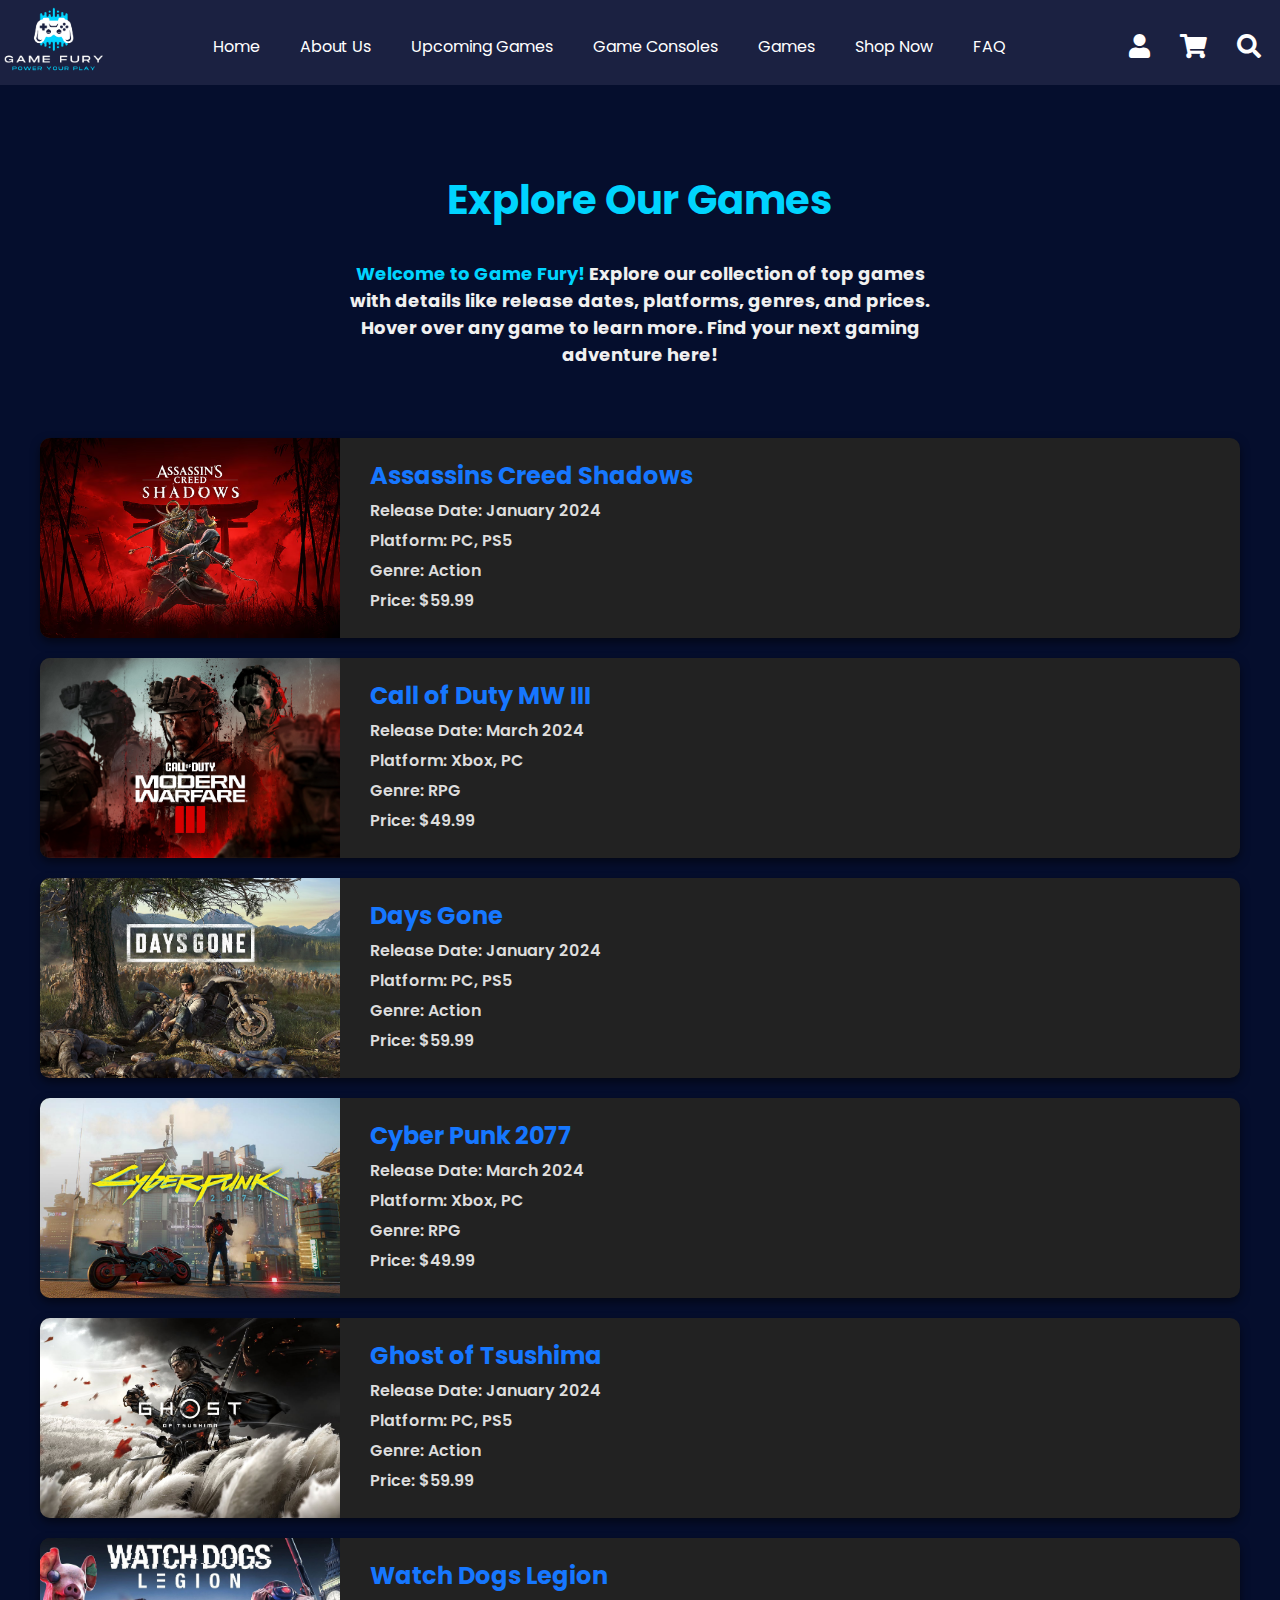
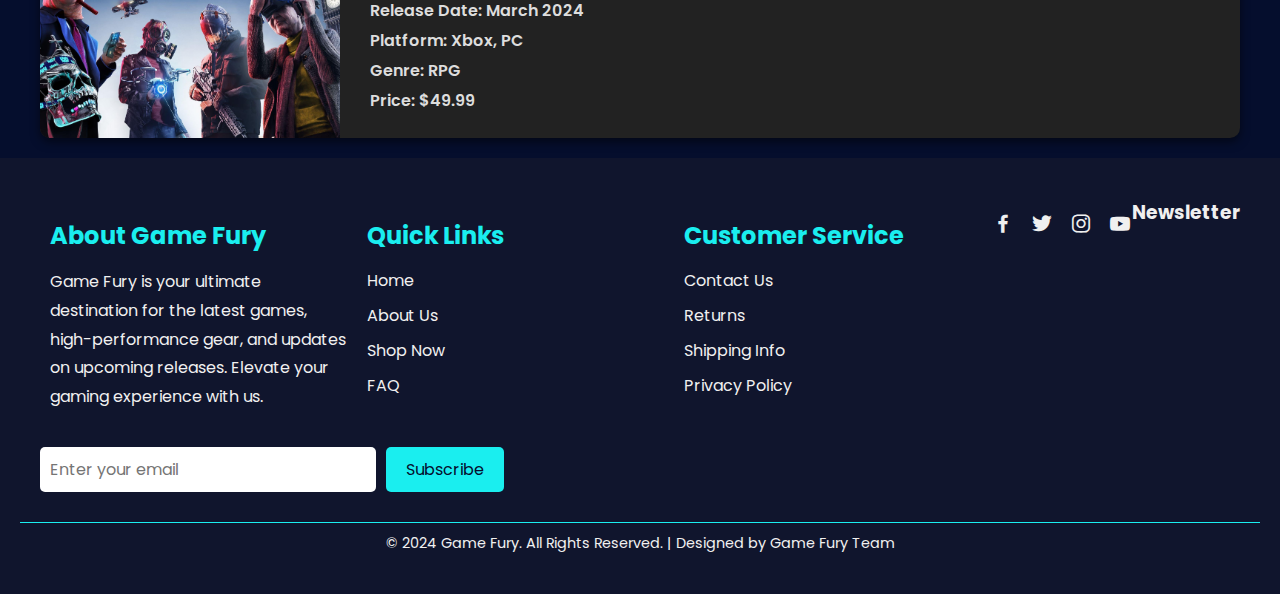
<file: games.html>
<!DOCTYPE html>
<html lang="en">
<head>
  <meta charset="UTF-8">
  <meta name="viewport" content="width=device-width, initial-scale=1.0">
  <title>Game Fury</title>
  <link rel="stylesheet" href="./Game/games.css">
  <link rel="stylesheet" href="https://cdnjs.cloudflare.com/ajax/libs/font-awesome/5.15.3/css/all.min.css"/>
  <link href='https://unpkg.com/boxicons@2.1.4/css/boxicons.min.css' rel='stylesheet'>
</head>
<body>
  <header>
    <a href="#" class="logo"><img src="./Game/images/logo.png" width="100px"></a> 
    <ul class="nav">
      <li><a href="index.html">Home</a></li>
      <li><a href="./about-us.html">About Us</a></li>
      <li><a href="./upcoming-games.html">Upcoming Games</a></li>
      <li><a href="./console.html">Game Consoles</a></li>
      <li><a href="./games.html">Games</a></li>
      <li><a href="./shop.html">Shop Now</a></li>
      <li><a href="./faq.html">FAQ</a></li>
  </ul>
    <section class="icon-container">
      <section class="icon" aria-label="User Profile" tabindex="0">
          <i class="fas fa-user"></i>
      </section>
      <section class="icon" aria-label="Cart" tabindex="0">
          <i class="fas fa-shopping-cart"></i>
      </section>
      <section class="icon" aria-label="Search" tabindex="0" id="search-btn">
          <i class="fas fa-search"></i>
      </section>
      <section class="hamburger" aria-label="Menu" tabindex="0">
          <i class="fas fa-bars"></i>
      </section>
  </section>
  <section class="search-form">
      <input type="search" id="search-box" placeholder="search here...">
      <label for="search-box" class="fas fa-search"></label>
  </section>
  
</header>
  
  <h1 class="page-title">Explore Our Games</h1>
  <p class="para"><span>Welcome to Game Fury!</span> Explore our collection of top games with details like release dates, platforms, genres, and prices. Hover over any game to learn more. Find your next gaming adventure here!</p>

  <section class="games-container">
    <section class="game-card">
      <img src="./Game/images/shadow.avif" alt="Game Image">
      <section class="game-details">
        <h2>Assassins Creed Shadows</h2>
        <p>Release Date: January 2024</p>
        <p>Platform: PC, PS5</p>
        <p>Genre: Action</p>
        <p>Price: $59.99</p>
      </section>
      <section class="game-info">
        <p>Uncover ancient mysteries in Assassins Creed: Shadows, a captivating journey of stealth, combat, and exploration across breathtaking historical landscapes. Rewrite history as an enigmatic master assassin.</p>
      </section>
    </section>
  
    <section class="game-card">
      <img src="./Game/images/cod3.jpg" alt="Game Image">
      <section class="game-details">
        <h2>Call of Duty MW III</h2>
        <p>Release Date: March 2024</p>
        <p>Platform: Xbox, PC</p>
        <p>Genre: RPG</p>
        <p>Price: $49.99</p>
      </section>
      <section class="game-info">
        <p>Dive into relentless tactical combat in COD MW III, featuring intense missions, cutting-edge weaponry, and a gripping storyline that pushes the boundaries of immersive military gaming.</p>
      </section>
    </section>
  
    <section class="game-card">
      <img src="./Game/images/daysgone.webp" alt="Game Image">
      <section class="game-details">
        <h2>Days Gone</h2>
        <p>Release Date: January 2024</p>
        <p>Platform: PC, PS5</p>
        <p>Genre: Action</p>
        <p>Price: $59.99</p>
      </section>
      <section class="game-info">
        <p>Ride and fight into a deadly, post-pandemic America. Play as Deacon St. John, a drifter and bounty hunter who fights to survive in an open-world action-adventure game.</p>
      </section>
    </section>
  
    <section class="game-card">
      <img src="./Game/images/cyber.jpg" alt="Game Image">
      <section class="game-details">
        <h2>Cyber Punk 2077</h2>
        <p>Release Date: March 2024</p>
        <p>Platform: Xbox, PC</p>
        <p>Genre: RPG</p>
        <p>Price: $49.99</p>
      </section>
      <section class="game-info">
        <p>Enter Night City, a futuristic dystopia where you control V, a mercenary outlaw on a quest for immortality in a rich, immersive RPG experience.</p>
      </section>
    </section>
  
    <section class="game-card">
      <img src="./Game/images/ghost.jpg" alt="Game Image">
      <section class="game-details">
        <h2>Ghost of Tsushima</h2>
        <p>Release Date: January 2024</p>
        <p>Platform: PC, PS5</p>
        <p>Genre: Action</p>
        <p>Price: $59.99</p>
      </section>
      <section class="game-info">
        <p>Step into feudal Japan as a samurai warrior fighting to protect your homeland. Explore stunning landscapes in this immersive action-adventure game.</p>
      </section>
    </section>
  
    <section class="game-card">
      <img src="./Game/images/watch.jpg" alt="Game Image">
      <section class="game-details">
        <h2>Watch Dogs Legion</h2>
        <p>Release Date: March 2024</p>
        <p>Platform: Xbox, PC</p>
        <p>Genre: RPG</p>
        <p>Price: $49.99</p>
      </section>
      <section class="game-info">
        <p>Revolutionize hacking in Watch Dogs: Legion, where you assemble a team of operatives to liberate a dystopian London. Experience unparalleled freedom, strategy, and dynamic gameplay.</p>
      </section>
    </section>
  </section>
  
  <footer>
    <div class="footer-container">
        <div class="footer-row">
            <div class="footer-column">
                <h3>About Game Fury</h3>
                <p>Game Fury is your ultimate destination for the latest games, high-performance gear, and updates on upcoming releases. Elevate your gaming experience with us.</p>
            </div>
            <div class="footer-column">
                <h3>Quick Links</h3>
                <ul>
                    <li><a href="./index.html">Home</a></li>
                    <li><a href="../AboutUs/about-us.html">About Us</a></li>
                    <li><a href="../ShopNow/shop.html">Shop Now</a></li>
                    <li><a href="../FAQ/faq.html">FAQ</a></li>
                </ul>
            </div>
            <div class="footer-column">
                <h3>Customer Service</h3>
                <ul>
                    <li><a href="#">Contact Us</a></li>
                    <li><a href="#">Returns</a></li>
                    <li><a href="#">Shipping Info</a></li>
                    <li><a href="#">Privacy Policy</a></li>
                </ul>
            </div>
            <div class="social-links">
              <a href="https://web.facebook.com/" alt="facebook"><i class='bx bxl-facebook'></i></a>
              <a href="https://x.com/" alt="twitter"><i class='bx bxl-twitter'></i></a>
              <a href="https://www.instagram.com/" alt="instagram"><i class='bx bxl-instagram'></i></a>
              <a href="https://www.youtube.com/" alt="youtube"><i class='bx bxl-youtube'></i></a>
          </div>
                <h3>Newsletter</h3>
                <form class="newsletter">
                    <input type="email" placeholder="Enter your email" required>
                    <button type="submit">Subscribe</button>
                </form>
            </div>
        </div>
        <div class="footer-bottom">
            <p>&copy; 2024 Game Fury. All Rights Reserved. | Designed by Game Fury Team</p>
        </div>
    </div>
</footer> 
<script>
  let searchForm = document.querySelector('.search-form');

  document.querySelector('#search-btn').onclick = () =>{
      searchForm.classList.toggle('active');
  };

  // Hamburger menu functionality
  const hamburger = document.querySelector('.hamburger');
  const nav = document.querySelector('.nav');

  hamburger.onclick = () => {
      nav.classList.toggle('active');
  };
</script>
</body>
</html>
</file>
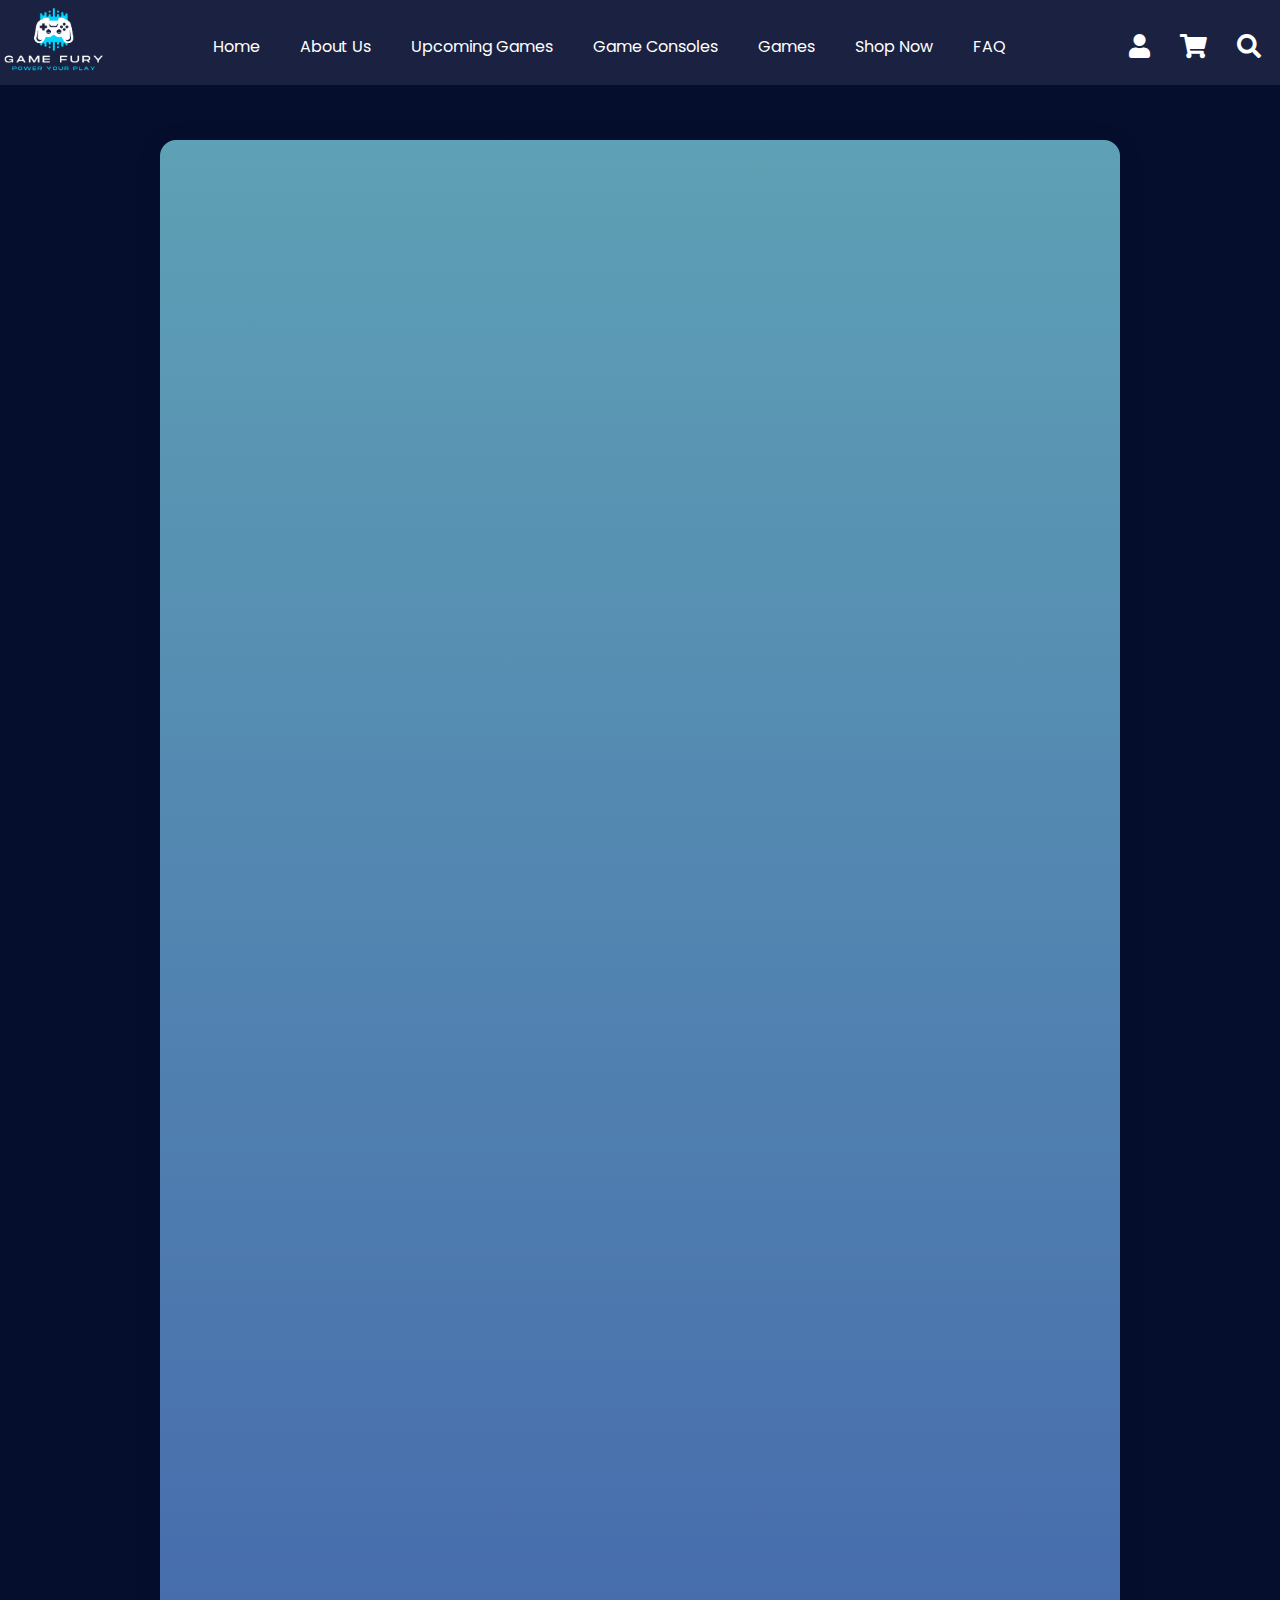
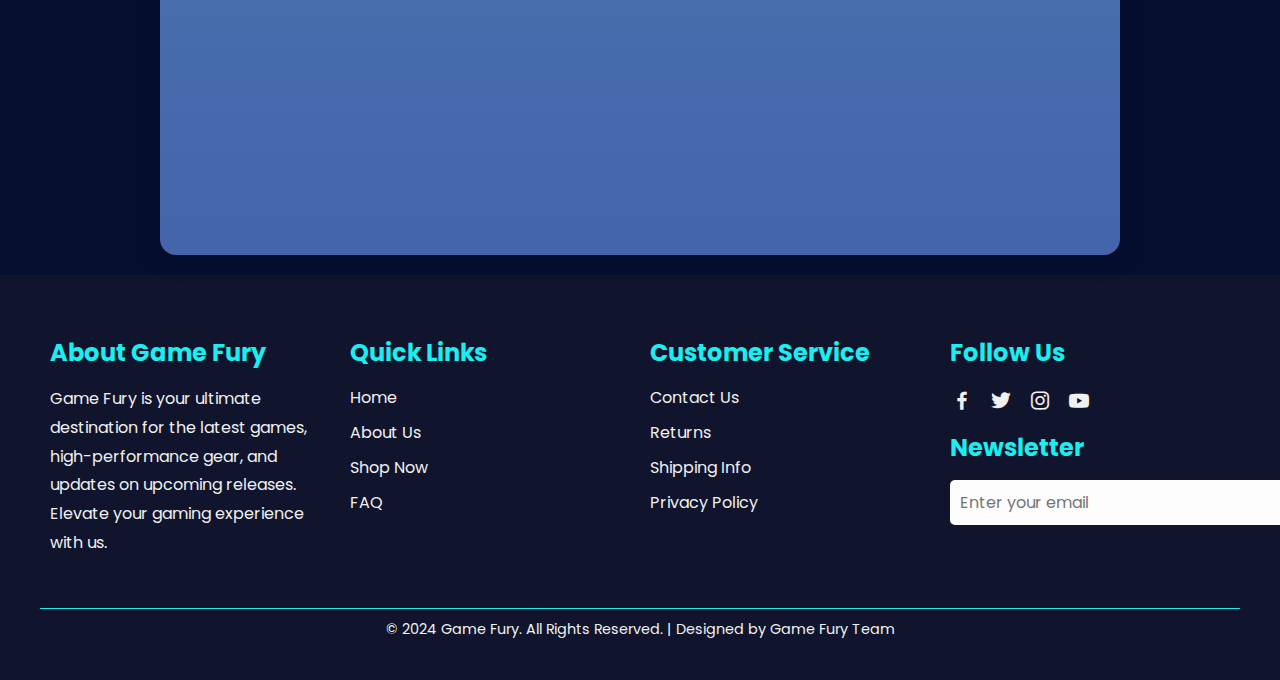
<file: payment.html>
<!DOCTYPE html>
<html lang="en">
<head>
    <meta charset="UTF-8">
    <meta name="viewport" content="width=device-width, initial-scale=1.0">
    <title>Order Page</title>
    <link href="https://fonts.googleapis.com/css2?family=Poppins:wght@400;600&display=swap" rel="stylesheet">
    <link rel="stylesheet" href="./PaymentPage/payment.css">
    <link href='https://unpkg.com/boxicons@2.1.4/css/boxicons.min.css' rel='stylesheet'>
    <link rel="stylesheet" href="https://cdnjs.cloudflare.com/ajax/libs/font-awesome/5.15.4/css/all.min.css">
</head>
<body>
    <!-- Header Section -->
    <header>
        <a href="#" class="logo"><img src="./ShopNow/images/logo.png" width="100px"></a> 
        <ul class="nav">
            <li><a href="index.html">Home</a></li>
            <li><a href="./about-us.html">About Us</a></li>
            <li><a href="./upcoming-games.html">Upcoming Games</a></li>
            <li><a href="./console.html">Game Consoles</a></li>
            <li><a href="./games.html">Games</a></li>
            <li><a href="./shop.html">Shop Now</a></li>
            <li><a href="./faq.html">FAQ</a></li>
        </ul>
        <section class="icon-container">
            <section class="icon" aria-label="User Profile" tabindex="0">
                <i class="fas fa-user"></i>
            </section>
            <section class="icon" aria-label="Cart" tabindex="0">
                <i class="fas fa-shopping-cart"></i>
            </section>
            <section class="icon" aria-label="Search" tabindex="0" id="search-btn">
                <i class="fas fa-search"></i>
            </section>
            <section class="hamburger" aria-label="Menu" tabindex="0">
                <i class="fas fa-bars"></i>
            </section>
        </section>
        <section class="search-form">
            <input type="search" id="search-box" placeholder="search here...">
            <label for="search-box" class="fas fa-search"></label>
        </section>        
    </header>

    <main>
        <div class="container">
            <!-- Order Summary Section -->
            <section class="order-summary-section fade-in">
                <div class="section-header">Your Order</div>
                <div class="table-container">
                    <table id="order-summary-table">
                        <thead>
                            <tr>
                                <th>Item Name</th>
                                <th>Price (LKR)</th>
                                <th>Quantity</th>
                                <th>Subtotal (LKR)</th>
                            </tr>
                        </thead>
                        <tbody>
                            <!-- Filled dynamically -->
                        </tbody>
                        <tfoot>
                            <tr>
                                <td colspan="3" style="text-align:right; font-weight:bold;">Total:</td>
                                <td id="order-total-price">0</td>
                            </tr>
                        </tfoot>
                    </table>
                </div>
            </section>
    
            <!-- Order Form Section -->
            <section class="order-form-section fade-in delay-1">
                <div class="section-header">Enter Your Details</div>
                <form id="order-form">
                    <fieldset>
                        <legend>Personal Details</legend>
                        <label for="full-name">Full Name:</label>
                        <input type="text" id="full-name" name="fullName" required />
    
                        <label for="email">Email:</label>
                        <input type="email" id="email" name="email" required />
    
                        <label for="phone">Phone Number:</label>
                        <input type="tel" id="phone" name="phone" required />
                    </fieldset>
    
                    <fieldset>
                        <legend>Delivery Details</legend>
                        <label for="address">Address:</label>
                        <textarea id="address" name="address" rows="3" required></textarea>
    
                        <label for="city">City:</label>
                        <input type="text" id="city" name="city" required />
    
                        <label for="postal-code">Postal Code:</label>
                        <input type="text" id="postal-code" name="postalCode" required />
                    </fieldset>
    
                    <fieldset>
                        <legend>Payment Information</legend>
                        <label for="card-number">Card Number:</label>
                        <input type="text" id="card-number" name="cardNumber" placeholder="1234 5678 9012 3456" pattern="(\d{4}[ -]?){3}\d{4}" maxlength="19" inputmode="numeric" required />
    
                        <label for="expiry-date">Expiry Date (MM/YY):</label>
                        <input type="text" id="expiry-date" name="expiryDate" pattern="(0[1-9]|1[0-2])/\d{2}" placeholder="MM/YY" required />
    
                        <label for="cvv">CVV:</label>
                        <input type="text" id="cvv" name="cvv" pattern="\d{3}" maxlength="3" required />
                    </fieldset>
    
                    <button type="submit" id="pay-button">Pay</button>
                </form>
                <div id="thank-you-message" style="display:none;"></div>
            </section>
        </div>
    </main>      

    <!-- Footer -->
    <footer>
        <div class="footer-container">
            <div class="footer-row">
                <div class="footer-column">
                    <h3>About Game Fury</h3>
                    <p>Game Fury is your ultimate destination for the latest games, high-performance gear, and updates on upcoming releases. Elevate your gaming experience with us.</p>
                </div>
                <div class="footer-column">
                    <h3>Quick Links</h3>
                    <ul>
                        <li><a href="./index.html">Home</a></li>
                        <li><a href="../AboutUs/about-us.html">About Us</a></li>
                        <li><a href="../ShopNow/shop.html">Shop Now</a></li>
                        <li><a href="../FAQ/faq.html">FAQ</a></li>
                    </ul>
                </div>
                <div class="footer-column">
                    <h3>Customer Service</h3>
                    <ul>
                        <li><a href="#">Contact Us</a></li>
                        <li><a href="#">Returns</a></li>
                        <li><a href="#">Shipping Info</a></li>
                        <li><a href="#">Privacy Policy</a></li>
                    </ul>
                </div>
                <div class="footer-column">
                    <h3>Follow Us</h3>
                    <div class="social-links">
                        <a href="https://web.facebook.com/" alt="facebook"><i class='bx bxl-facebook'></i></a>
                        <a href="https://x.com/" alt="twitter"><i class='bx bxl-twitter'></i></a>
                        <a href="https://www.instagram.com/" alt="instagram"><i class='bx bxl-instagram'></i></a>
                        <a href="https://www.youtube.com/" alt="youtube"><i class='bx bxl-youtube'></i></a>
                    </div>
                    <h3>Newsletter</h3>
                    <form class="newsletter">
                        <input type="email" placeholder="Enter your email" required>
                        <button type="submit">Subscribe</button>
                    </form>
                </div>
            </div>
            <div class="footer-bottom">
                <p>&copy; 2024 Game Fury. All Rights Reserved. | Designed by Game Fury Team</p>
            </div>
        </div>
    </footer> 

    <script src="./PaymentPage/payment.js"></script>
    <script>
        let searchForm = document.querySelector('.search-form');

        document.querySelector('#search-btn').onclick = () =>{
            searchForm.classList.toggle('active');
        };

        const hamburger = document.querySelector('.hamburger'); 
        const nav = document.querySelector('.nav');

        hamburger.onclick = () => {
            nav.classList.toggle('active');
        };
    </script>
</body>
</html>
</file>
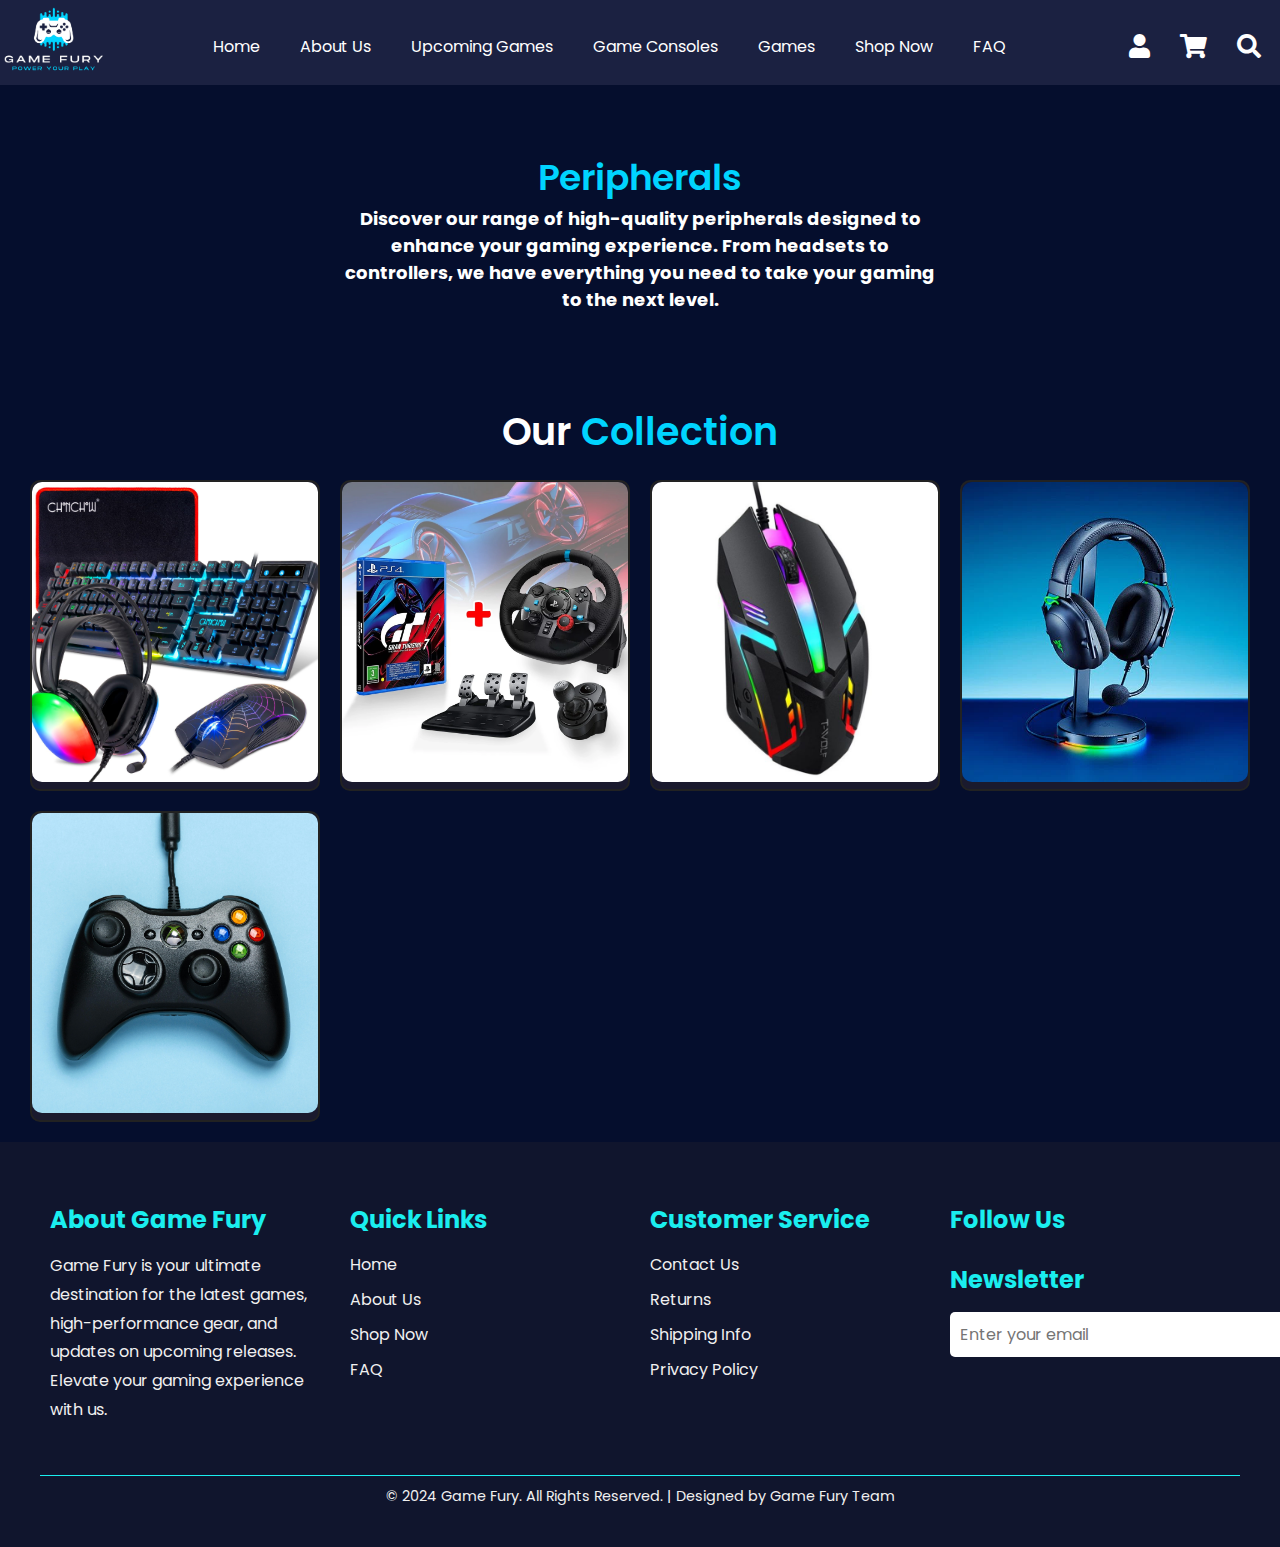
<file: peripherals.html>
<!DOCTYPE html>
<html lang="en">
<head>
    <meta charset="UTF-8">
    <meta name="viewport" content="width=device-width, initial-scale=1.0">
    <title>Peripherals</title>
    <link rel="stylesheet" href="https://cdnjs.cloudflare.com/ajax/libs/font-awesome/5.15.3/css/all.min.css"/>
    <link rel="stylesheet" href="./ConsoleGamingPeripherals/console.css">
</head>
<body>
    <header>
        <a href="#" class="logo"><img src="./ConsoleGamingPeripherals/images/logo.png" width="100px"></a> 
        <ul class="nav">
            <li><a href="index.html">Home</a></li>
            <li><a href="./about-us.html">About Us</a></li>
            <li><a href="./upcoming-games.html">Upcoming Games</a></li>
            
            <!-- Dropdown for Consoles and Peripherals -->
            <li class="dropdown">
                <a href="#" class="dropbtn">Game Consoles</a>
                <ul class="dropdown-menu">
                    <li><a href="./console.html">Consoles</a></li>
                    <li><a href="./peripherals.html">Peripherals</a></li>
                </ul>
            </li>
            
            <li><a href="./games.html">Games</a></li>
            <li><a href="./shop.html">Shop Now</a></li>
            <li><a href="./faq.html">FAQ</a></li>
        </ul>
        <section class="icon-container">
            <section class="icon" aria-label="User Profile" tabindex="0">
                <i class="fas fa-user"></i>
            </section>
            <section class="icon" aria-label="Cart" tabindex="0">
                <i class="fas fa-shopping-cart"></i>
            </section>
            <section class="icon" aria-label="Search" tabindex="0" id="search-btn">
                <i class="fas fa-search"></i>
            </section>
            <section class="hamburger" aria-label="Menu" tabindex="0">
                <i class="fas fa-bars"></i>
            </section>
        </section>
        <section class="search-form">
            <input type="search" id="search-box" placeholder="search here...">
            <label for="search-box" class="fas fa-search"></label>
        </section>        
    </header>    

    <main>
        <section class="intro">
            <h1>Peripherals</h1>
            <p style="color: white;"><span>Discover our range of high-quality peripherals designed to enhance your gaming experience. From headsets to controllers, we have everything you need to take your gaming to the next level.</span></p>
        </section>

        <section class="product-gallery">
            <h2><span>Our</span> Collection</h2>
            <div class="grid-container">
                <div class="product">
                    <img src="./ConsoleGamingPeripherals/images/peripheral1.jpg" alt="Peripheral 1">
                    <div class="price-overlay">Price: $149</div>
                </div>
                <div class="product">
                    <img src="./ConsoleGamingPeripherals/images/peripheral2.jpg" alt="Peripheral 2">
                    <div class="price-overlay">Price: $449</div>
                </div>
                <div class="product">
                    <img src="./ConsoleGamingPeripherals/images/mouse.jpg" alt="Peripheral 3">
                    <div class="price-overlay">Price: $89</div>
                </div>
                <div class="product">
                    <img src="./ConsoleGamingPeripherals/images/headset.webp" alt="Peripheral 4">
                    <div class="price-overlay">Price: $199</div>
                </div>
                <div class="product">
                    <img src="./ConsoleGamingPeripherals/images/joy.jpg" alt="Peripheral 5">
                    <div class="price-overlay">Price: $149</div>
                </div>
            </div>
        </section>
    </main>

    <footer>
        <div class="footer-container">
            <div class="footer-row">
                <div class="footer-column">
                    <h3>About Game Fury</h3>
                    <p>Game Fury is your ultimate destination for the latest games, high-performance gear, and updates on upcoming releases. Elevate your gaming experience with us.</p>
                </div>
                <div class="footer-column">
                    <h3>Quick Links</h3>
                    <ul>
                        <li><a href="./index.html">Home</a></li>
                        <li><a href="../AboutUs/about-us.html">About Us</a></li>
                        <li><a href="../ShopNow/shop.html">Shop Now</a></li>
                        <li><a href="../FAQ/faq.html">FAQ</a></li>
                    </ul>
                </div>
                <div class="footer-column">
                    <h3>Customer Service</h3>
                    <ul>
                        <li><a href="#">Contact Us</a></li>
                        <li><a href="#">Returns</a></li>
                        <li><a href="#">Shipping Info</a></li>
                        <li><a href="#">Privacy Policy</a></li>
                    </ul>
                </div>
                <div class="footer-column">
                    <h3>Follow Us</h3>
                    <div class="social-links">
                        <a href="https://web.facebook.com/" alt="facebook"><i class='bx bxl-facebook'></i></a>
                        <a href="https://x.com/" alt="twitter"><i class='bx bxl-twitter'></i></a>
                        <a href="https://www.instagram.com/" alt="instagram"><i class='bx bxl-instagram'></i></a>
                        <a href="https://www.youtube.com/" alt="youtube"><i class='bx bxl-youtube'></i></a>
                    </div>
                    <h3>Newsletter</h3>
                    <form class="newsletter">
                        <input type="email" placeholder="Enter your email" required>
                        <button type="submit">Subscribe</button>
                    </form>
                </div>
            </div>
            <div class="footer-bottom">
                <p>&copy; 2024 Game Fury. All Rights Reserved. | Designed by Game Fury Team</p>
            </div>
        </div>
    </footer> 
    <script>
        let searchForm = document.querySelector('.search-form');

        document.querySelector('#search-btn').onclick = () =>{
            searchForm.classList.toggle('active');
        };

        // Hamburger menu functionality
        const hamburger = document.querySelector('.hamburger');
        const nav = document.querySelector('.nav');

        hamburger.onclick = () => {
            nav.classList.toggle('active');
        };

        // JavaScript to toggle dropdown visibility on click
        document.querySelectorAll('.dropdown > a').forEach(item => {
            item.addEventListener('click', function(event) {
                event.preventDefault(); // Prevent default link behavior
                const dropdown = this.parentElement; // Get the parent <li> element
                dropdown.classList.toggle('show'); // Toggle the 'show' class to show/hide the dropdown
            });
        });



    </script>
</body>
</html>
</file>
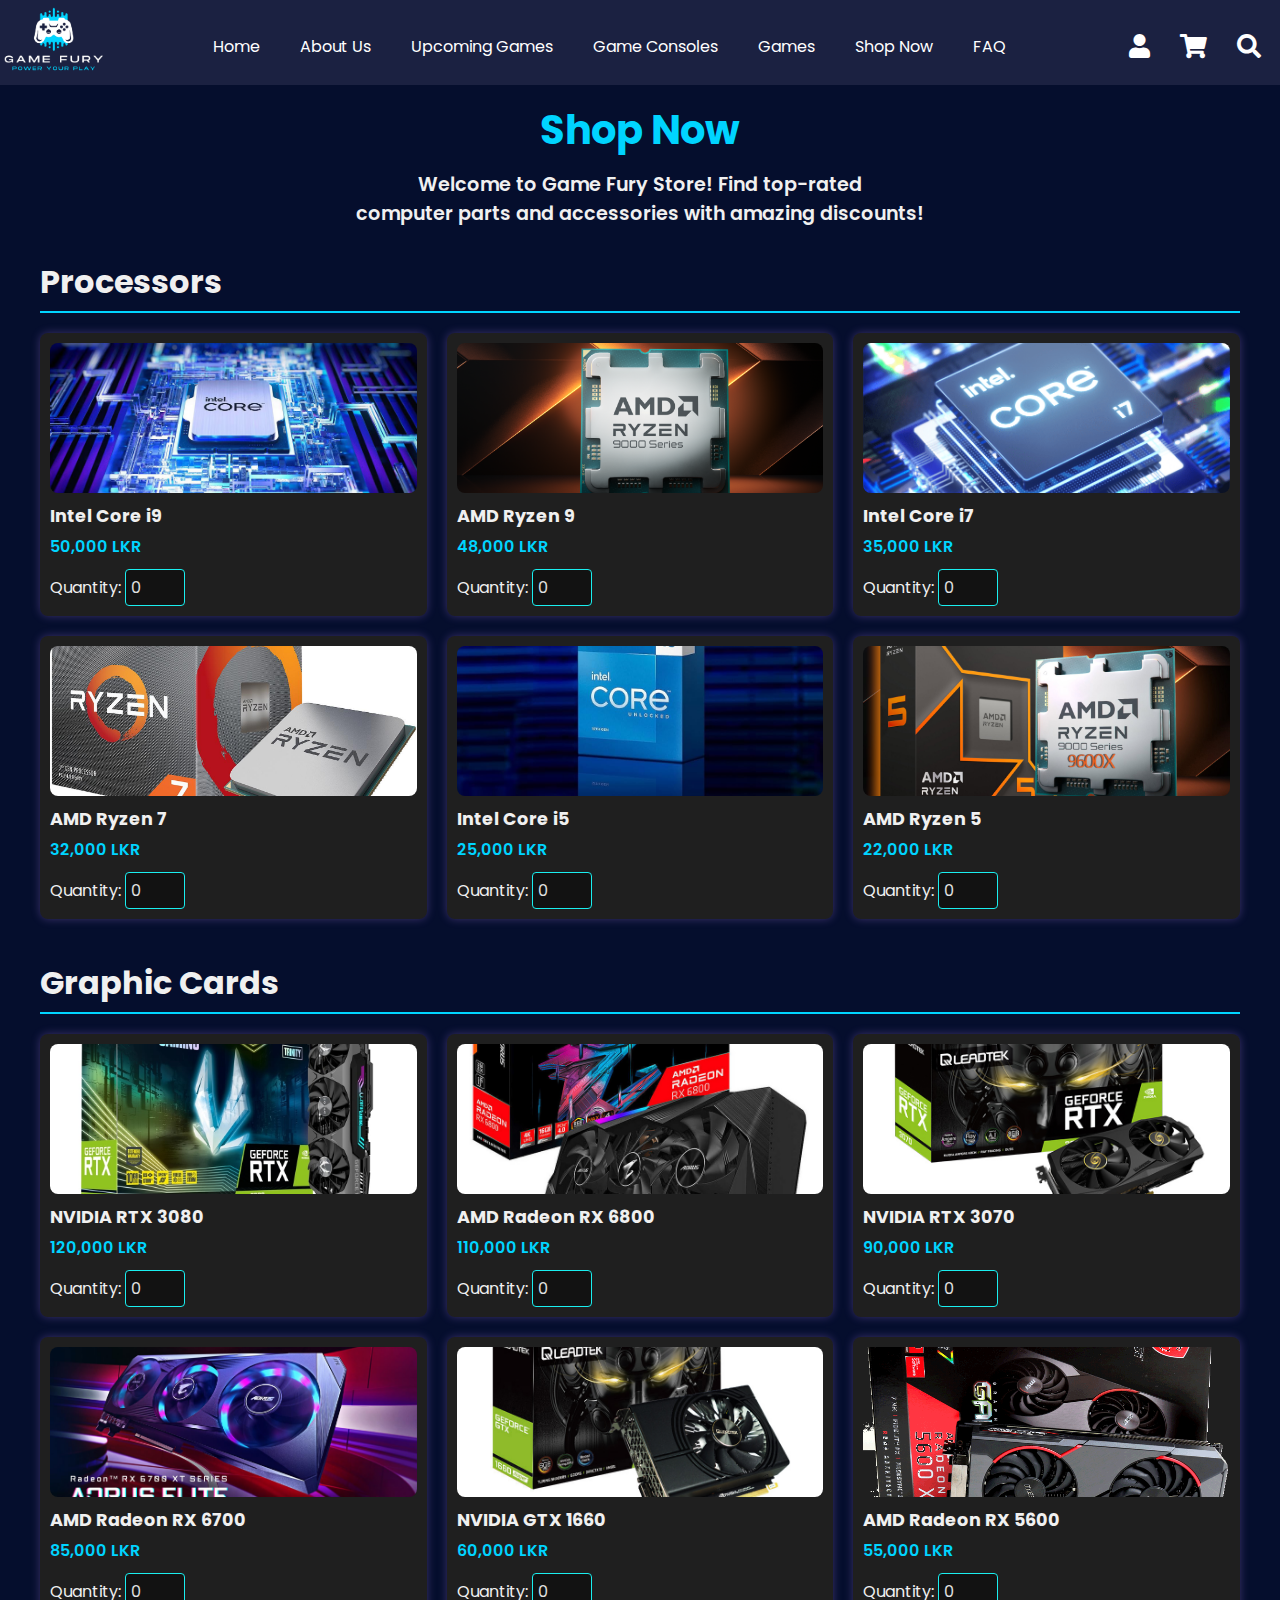
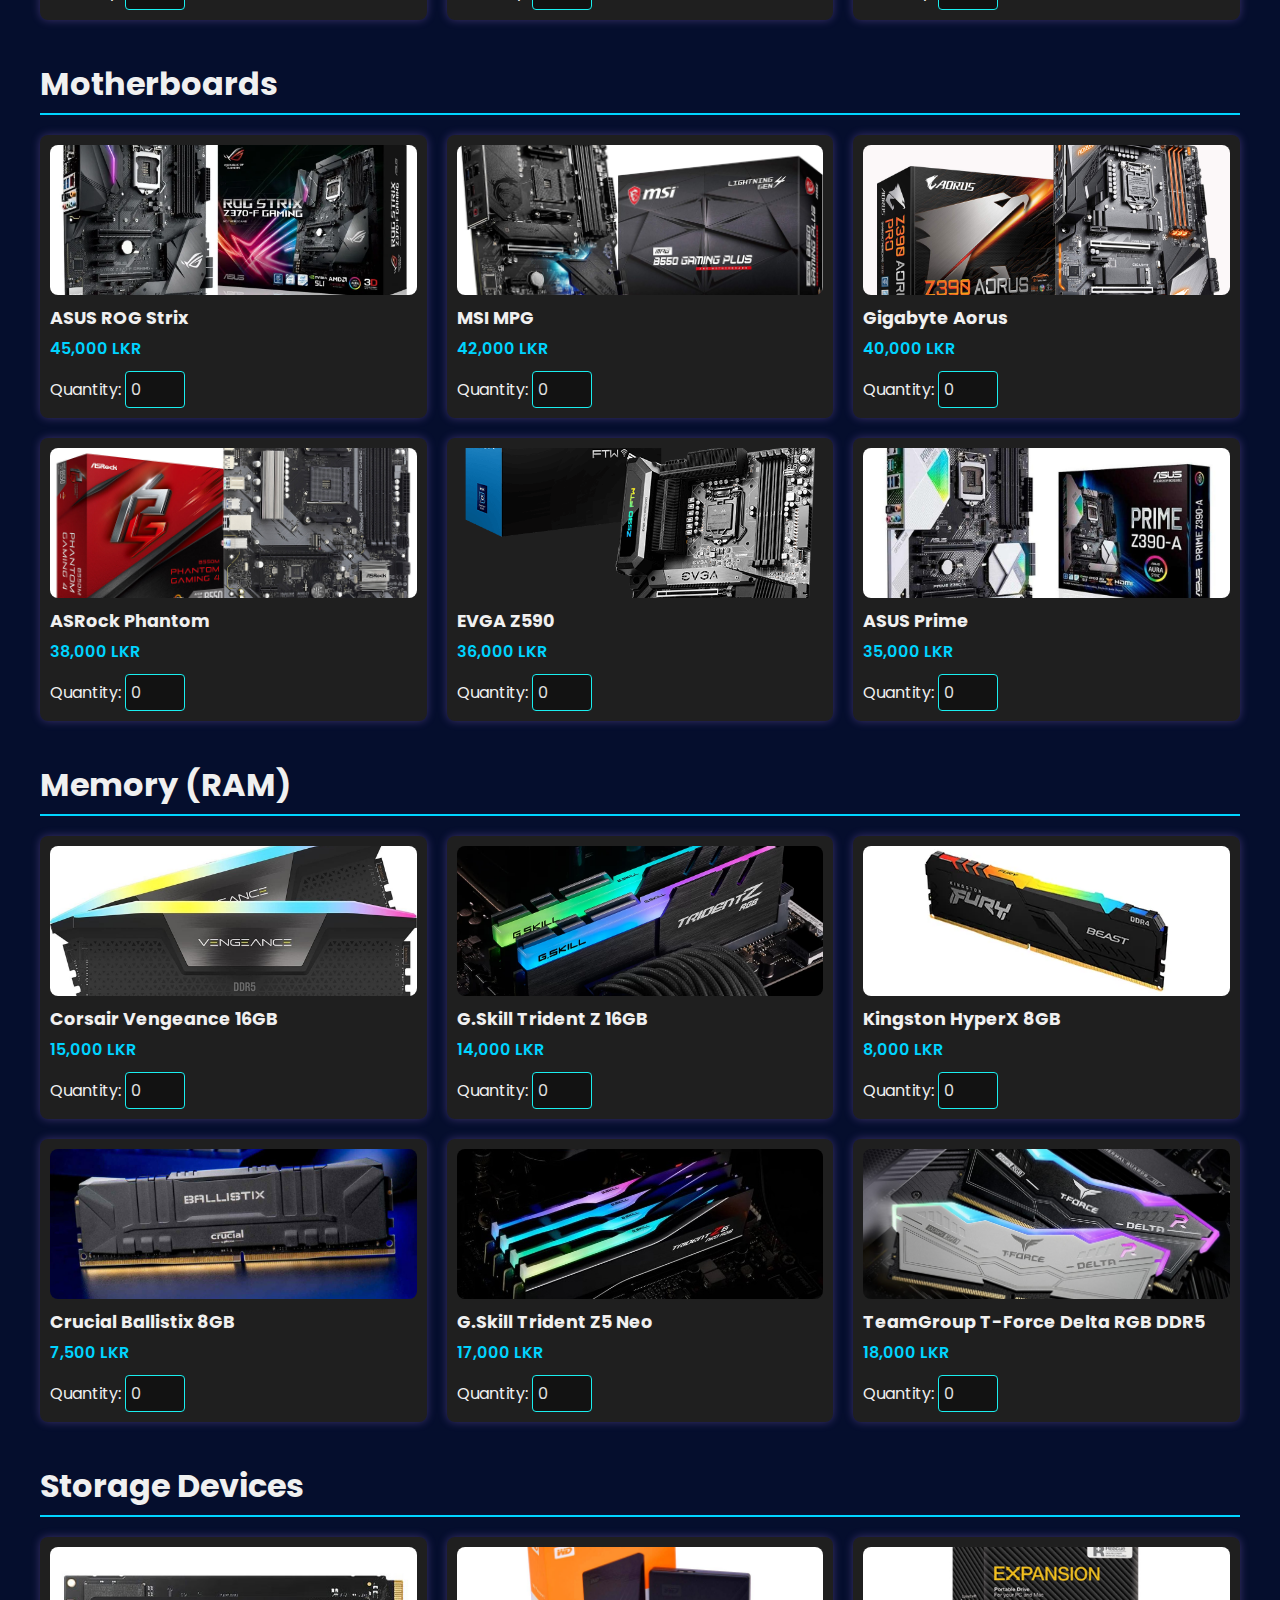
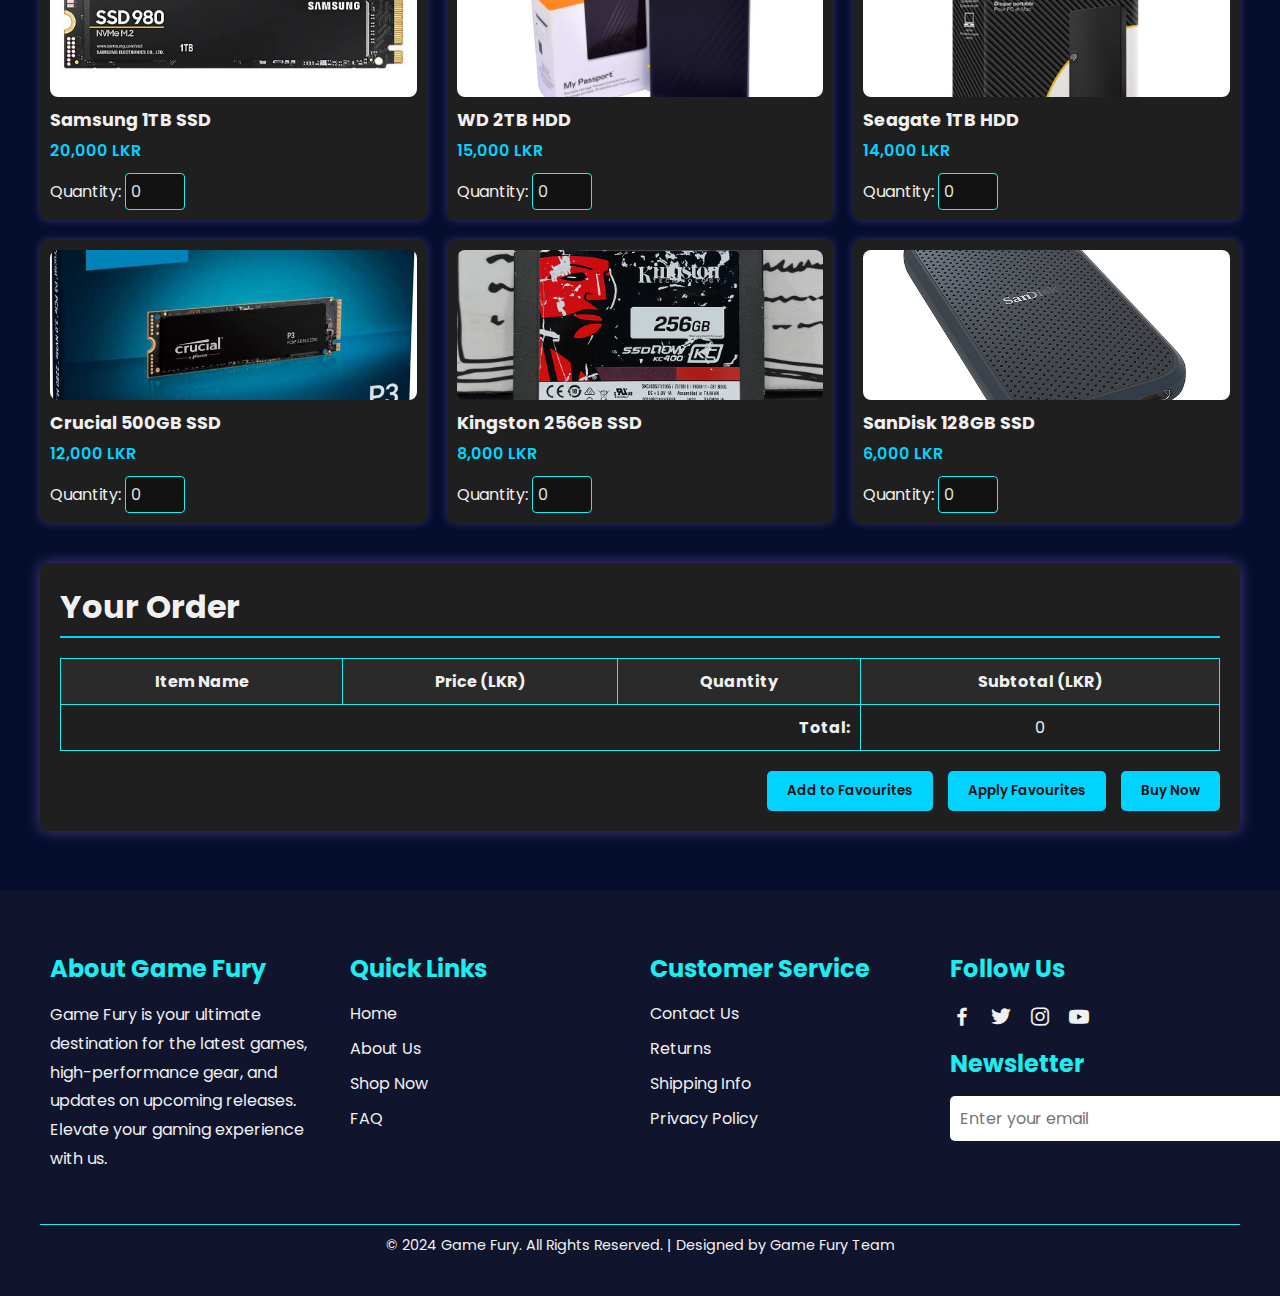
<file: shop.html>
<!DOCTYPE html>
<html lang="en">
<head>
    <meta charset="UTF-8">
    <meta name="viewport" content="width=device-width, initial-scale=1.0">
    <title>Game Fury | Shop Now</title>
    <link href="https://fonts.googleapis.com/css2?family=Poppins:wght@400;600&display=swap" rel="stylesheet">
    <link rel="stylesheet" href="./ShopNow/shop.css">
    <link href='https://unpkg.com/boxicons@2.1.4/css/boxicons.min.css' rel='stylesheet'>
    <link rel="stylesheet" href="https://cdnjs.cloudflare.com/ajax/libs/font-awesome/5.15.4/css/all.min.css">
</head>
<body>
    <header>
        <a href="#" class="logo"><img src="./ShopNow/images/logo.png" width="100px"></a> 
        <ul class="nav">
            <li><a href="index.html">Home</a></li>
            <li><a href="./about-us.html">About Us</a></li>
            <li><a href="./upcoming-games.html">Upcoming Games</a></li>
            <li><a href="./console.html">Game Consoles</a></li>
            <li><a href="./games.html">Games</a></li>
            <li><a href="./shop.html">Shop Now</a></li>
            <li><a href="./faq.html">FAQ</a></li>
        </ul>
        <section class="icon-container">
            <section class="icon" aria-label="User Profile" tabindex="0">
                <i class="fas fa-user"></i>
            </section>
            <section class="icon" aria-label="Cart" tabindex="0">
                <i class="fas fa-shopping-cart"></i>
            </section>
            <section class="icon" aria-label="Search" tabindex="0" id="search-btn">
                <i class="fas fa-search"></i>
            </section>
            <section class="hamburger" aria-label="Menu" tabindex="0">
                <i class="fas fa-bars"></i>
            </section>
        </section>
        <section class="search-form">
            <input type="search" id="search-box" placeholder="search here...">
            <label for="search-box" class="fas fa-search"></label>
        </section>        
    </header>

    <main>
        <h1 class="page-title">Shop Now</h1>
        <p class="shop-intro">
            Welcome to Game Fury Store! Find top-rated <br> computer parts and accessories with amazing discounts!
        </p>

        <section class="shop-container">
            <!-- Processors Section -->
            <section class="category-section" id="processors">
                <h2>Processors</h2>
        <div class="products-grid" style="display: grid; grid-template-columns: repeat(3, 1fr); grid-template-rows: repeat(2, auto); gap: 20px;">
                    <!-- Example processor items -->
                    <div class="product-card" data-category="Processors" data-name="Intel Core i9" data-price="50000">
                        <div class="image-container">
                            <img src="./ShopNow/images/core i9.avif" alt="Intel Core i9" />
                        </div>
                        <div class="product-info">
                            <h3>Intel Core i9</h3>
                            <p class="price">50,000 LKR</p>
                            <label>Quantity:
                                <input type="number" min="0" value="0" class="quantity-input" />
                            </label>
                            <!-- <button class="buy-now-product-btn">Buy Now</button> -->
                        </div>
                    </div>
                    <div class="product-card" data-category="Processors" data-name="AMD Ryzen 9" data-price="48000">
                        <div class="image-container">
                            <img src="./ShopNow/images/ryzen 9.webp" alt="AMD Ryzen 9" />
                        </div>
                        <div class="product-info">
                            <h3>AMD Ryzen 9</h3>
                            <p class="price">48,000 LKR</p>
                            <label>Quantity:
                                <input type="number" min="0" value="0" class="quantity-input" />
                            </label>
                            <!-- <button class="buy-now-product-btn">Buy Now</button> -->
                        </div>
                    </div>
                    <div class="product-card" data-category="Processors" data-name="Intel Core i7" data-price="35000">
                        <div class="image-container">
                            <img src="./ShopNow/images/core i7.png" alt="Intel Core i7" />
                        </div>
                        <div class="product-info">
                            <h3>Intel Core i7</h3>
                            <p class="price">35,000 LKR</p>
                            <label>Quantity:
                                <input type="number" min="0" value="0" class="quantity-input" />
                            </label>
                            <!-- <button class="buy-now-product-btn">Buy Now</button> -->
                        </div>
                    </div>
                    <div class="product-card" data-category="Processors" data-name="AMD Ryzen 7" data-price="32000">
                        <div class="image-container">
                            <img src="./ShopNow/images/ryzen 7.jpg" alt="AMD Ryzen 7" />
                        </div>
                        <div class="product-info">
                            <h3>AMD Ryzen 7</h3>
                            <p class="price">32,000 LKR</p>
                            <label>Quantity:
                                <input type="number" min="0" value="0" class="quantity-input" />
                            </label>
                            <!-- <button class="buy-now-product-btn">Buy Now</button> -->
                        </div>
                    </div>
                    <div class="product-card" data-category="Processors" data-name="Intel Core i5" data-price="25000">
                        <div class="image-container">
                            <img src="./ShopNow/images/core i5.jpg" alt="Intel Core i5" />
                        </div>
                        <div class="product-info">
                            <h3>Intel Core i5</h3>
                            <p class="price">25,000 LKR</p>
                            <label>Quantity:
                                <input type="number" min="0" value="0" class="quantity-input" />
                            </label>
                            <!-- <button class="buy-now-product-btn">Buy Now</button> -->
                        </div>
                    </div>
                    <div class="product-card" data-category="Processors" data-name="AMD Ryzen 5" data-price="22000">
                        <div class="image-container">
                            <img src="./ShopNow/images/ryzen 5.jpg" alt="AMD Ryzen 5" />
                        </div>
                        <div class="product-info">
                            <h3>AMD Ryzen 5</h3>
                            <p class="price">22,000 LKR</p>
                            <label>Quantity:
                                <input type="number" min="0" value="0" class="quantity-input" />
                            </label>
                            <!-- <button class="buy-now-product-btn">Buy Now</button> -->
                        </div>
                    </div>
                </div>
            </section>

            <!-- Graphic Cards Section -->
            <section class="category-section" id="graphic-cards">
                <h2>Graphic Cards</h2>
                <div class="products-grid" style="display: grid; grid-template-columns: repeat(3, 1fr); grid-template-rows: repeat(2, auto); gap: 20px;">
                    <!-- Example graphic card items -->
                    <div class="product-card" data-category="Graphic Cards" data-name="NVIDIA RTX 3080" data-price="120000">
                        <div class="image-container">
                            <img src="./ShopNow/images/processor 1.jpg" alt="NVIDIA RTX 3080" />
                        </div>
                        <div class="product-info">
                            <h3>NVIDIA RTX 3080</h3>
                            <p class="price">120,000 LKR</p>
                            <label>Quantity:
                                <input type="number" min="0" value="0" class="quantity-input" />
                            </label>
                            <!-- <button class="buy-now-product-btn">Buy Now</button> -->
                        </div>
                    </div>
                    <div class="product-card" data-category="Graphic Cards" data-name="AMD Radeon RX 6800" data-price="110000">
                        <div class="image-container">
                            <img src="./ShopNow/images/gc2.jpg" alt="AMD Radeon RX 6800" />
                        </div>
                        <div class="product-info">
                            <h3>AMD Radeon RX 6800</h3>
                            <p class="price">110,000 LKR</p>
                            <label>Quantity:
                                <input type="number" min="0" value="0" class="quantity-input" />
                            </label>
                            <!-- <button class="buy-now-product-btn">Buy Now</button> -->
                        </div>
                    </div>
                    <div class="product-card" data-category="Graphic Cards" data-name="NVIDIA RTX 3070" data-price="90000">
                        <div class="image-container">
                            <img src="./ShopNow/images/gc3.jpg" alt="NVIDIA RTX 3070" />
                        </div>
                        <div class="product-info">
                            <h3>NVIDIA RTX 3070</h3>
                            <p class="price">90,000 LKR</p>
                            <label>Quantity:
                                <input type="number" min="0" value="0" class="quantity-input" />
                            </label>
                            <!-- <button class="buy-now-product-btn">Buy Now</button> -->
                        </div>
                    </div>
                    <div class="product-card" data-category="Graphic Cards" data-name="AMD Radeon RX 6700" data-price="85000">
                        <div class="image-container">
                            <img src="./ShopNow/images/gc4.jpeg" alt="AMD Radeon RX 6700" />
                        </div>
                        <div class="product-info">
                            <h3>AMD Radeon RX 6700</h3>
                            <p class="price">85,000 LKR</p>
                            <label>Quantity:
                                <input type="number" min="0" value="0" class="quantity-input" />
                            </label>
                            <!-- <button class="buy-now-product-btn">Buy Now</button> -->
                        </div>
                    </div>
                    <div class="product-card" data-category="Graphic Cards" data-name="NVIDIA GTX 1660" data-price="60000">
                        <div class="image-container">
                            <img src="./ShopNow/images/gc5.jpg" alt="NVIDIA GTX 1660" />
                        </div>
                        <div class="product-info">
                            <h3>NVIDIA GTX 1660</h3>
                            <p class="price">60,000 LKR</p>
                            <label>Quantity:
                                <input type="number" min="0" value="0" class="quantity-input" />
                            </label>
                            <!-- <button class="buy-now-product-btn">Buy Now</button> -->
                        </div>
                    </div>
                    <div class="product-card" data-category="Graphic Cards" data-name="AMD Radeon RX 5600" data-price="55000">
                        <div class="image-container">
                            <img src="./ShopNow/images/gc6.png" alt="AMD Radeon RX 5600" />
                        </div>
                        <div class="product-info">
                            <h3>AMD Radeon RX 5600</h3>
                            <p class="price">55,000 LKR</p>
                            <label>Quantity:
                                <input type="number" min="0" value="0" class="quantity-input" />
                            </label>
                            <!-- <button class="buy-now-product-btn">Buy Now</button> -->
                        </div>
                    </div>
                </div>
            </section>

            <!-- Motherboards Section -->
            <section class="category-section" id="motherboards">
                <h2>Motherboards</h2>
                <div class="products-grid" style="display: grid; grid-template-columns: repeat(3, 1fr); grid-template-rows: repeat(2, auto); gap: 20px;">
                    <!-- Example motherboard items -->
                    <div class="product-card" data-category="Motherboards" data-name="ASUS ROG Strix" data-price="45000">
                        <div class="image-container">
                            <img src="./ShopNow/images/m1.webp" alt="ASUS ROG Strix" />
                        </div>
                        <div class="product-info">
                            <h3>ASUS ROG Strix</h3>
                            <p class="price">45,000 LKR</p>
                            <label>Quantity:
                                <input type="number" min="0" value="0" class="quantity-input" />
                            </label>
                            <!-- <button class="buy-now-product-btn">Buy Now</button> -->
                        </div>
                    </div>
                    <div class="product-card" data-category="Motherboards" data-name="MSI MPG" data-price="42000">
                        <div class="image-container">
                            <img src="./ShopNow/images/m2.jpeg" alt="MSI MPG" />
                        </div>
                        <div class="product-info">
                            <h3>MSI MPG</h3>
                            <p class="price">42,000 LKR</p>
                            <label>Quantity:
                                <input type="number" min="0" value="0" class="quantity-input" />
                            </label>
                            <!-- <button class="buy-now-product-btn">Buy Now</button> -->
                        </div>
                    </div>
                    <div class="product-card" data-category="Motherboards" data-name="Gigabyte Aorus" data-price="40000">
                        <div class="image-container">
                            <img src="./ShopNow/images/m3.jpg" alt="Gigabyte Aorus" />
                        </div>
                        <div class="product-info">
                            <h3>Gigabyte Aorus</h3>
                            <p class="price">40,000 LKR</p>
                            <label>Quantity:
                                <input type="number" min="0" value="0" class="quantity-input" />
                            </label>
                            <!-- <button class="buy-now-product-btn">Buy Now</button> -->
                        </div>
                    </div>
                    <div class="product-card" data-category="Motherboards" data-name="ASRock Phantom" data-price="38000">
                        <div class="image-container">
                            <img src="./ShopNow/images/m4.jpg" alt="ASRock Phantom" />
                        </div>
                        <div class="product-info">
                            <h3>ASRock Phantom</h3>
                            <p class="price">38,000 LKR</p>
                            <label>Quantity:
                                <input type="number" min="0" value="0" class="quantity-input" />
                            </label>
                            <!-- <button class="buy-now-product-btn">Buy Now</button> -->
                        </div>
                    </div>
                    <div class="product-card" data-category="Motherboards" data-name="EVGA Z590" data-price="36000">
                        <div class="image-container">
                            <img src="./ShopNow/images/m5.png" alt="EVGA Z590" />
                        </div>
                        <div class="product-info">
                            <h3>EVGA Z590</h3>
                            <p class="price">36,000 LKR</p>
                            <label>Quantity:
                                <input type="number" min="0" value="0" class="quantity-input" />
                            </label>
                            <!-- <button class="buy-now-product-btn">Buy Now</button> -->
                        </div>
                    </div>
                    <div class="product-card" data-category="Motherboards" data-name="ASUS Prime" data-price="35000">
                        <div class="image-container">
                            <img src="./ShopNow/images/m6.jpg" alt="ASUS Prime" />
                        </div>
                        <div class="product-info">
                            <h3>ASUS Prime</h3>
                            <p class="price">35,000 LKR</p>
                            <label>Quantity:
                                <input type="number" min="0" value="0" class="quantity-input" />
                            </label>
                            <!-- <button class="buy-now-product-btn">Buy Now</button> -->
                        </div>
                    </div>
                </div>
            </section>

            <!-- Memory (RAM) Section -->
            <section class="category-section" id="memory">
                <h2>Memory (RAM)</h2>
                <div class="products-grid" style="display: grid; grid-template-columns: repeat(3, 1fr); grid-template-rows: repeat(2, auto); gap: 20px;">
                    <!-- Example RAM items -->
                    <div class="product-card" data-category="Memory" data-name="Corsair Vengeance 16GB" data-price="15000">
                        <div class="image-container">
                            <img src="./ShopNow/images/ram1.jpg" alt="Corsair Vengeance 16GB" />
                        </div>
                        <div class="product-info">
                            <h3>Corsair Vengeance 16GB</h3>
                            <p class="price">15,000 LKR</p>
                            <label>Quantity:
                                <input type="number" min="0" value="0" class="quantity-input" />
                            </label>
                            <!-- <button class="buy-now-product-btn">Buy Now</button> -->
                        </div>
                    </div>
                    <div class="product-card" data-category="Memory" data-name="G.Skill Trident Z 16GB" data-price="14000">
                        <div class="image-container">
                            <img src="./ShopNow/images/ram2.webp" alt="G.Skill Trident Z 16GB" />
                        </div>
                        <div class="product-info">
                            <h3>G.Skill Trident Z 16GB</h3>
                            <p class="price">14,000 LKR</p>
                            <label>Quantity:
                                <input type="number" min="0" value="0" class="quantity-input" />
                            </label>
                            <!-- <button class="buy-now-product-btn">Buy Now</button> -->
                        </div>
                    </div>
                    <div class="product-card" data-category="Memory" data-name="Kingston HyperX 8GB" data-price="8000">
                        <div class="image-container">
                            <img src="./ShopNow/images/ram33.webp" alt="Kingston HyperX 8GB" />
                        </div>
                        <div class="product-info">
                            <h3>Kingston HyperX 8GB</h3>
                            <p class="price">8,000 LKR</p>
                            <label>Quantity:
                                <input type="number" min="0" value="0" class="quantity-input" />
                            </label>
                            <!-- <button class="buy-now-product-btn">Buy Now</button> -->
                        </div>
                    </div>
                    <div class="product-card" data-category="Memory" data-name="Crucial Ballistix 8GB" data-price="7500">
                        <div class="image-container">
                            <img src="./ShopNow/images/ram4.jpg" alt="Crucial Ballistix 8GB" />
                        </div>
                        <div class="product-info">
                            <h3>Crucial Ballistix 8GB</h3>
                            <p class="price">7,500 LKR</p>
                            <label>Quantity:
                                <input type="number" min="0" value="0" class="quantity-input" />
                            </label>
                            <!-- <button class="buy-now-product-btn">Buy Now</button> -->
                        </div>
                    </div>
                    <div class="product-card" data-category="Memory" data-name="Corsair Vengeance 16GB" data-price="15000">
                        <div class="image-container">
                            <img src="./ShopNow/images/ram55.jpg" alt="Corsair Vengeance 16GB" />
                        </div>
                        <div class="product-info">
                            <h3>G.Skill Trident Z5 Neo </h3>
                            <p class="price">17,000 LKR</p>
                            <label>Quantity:
                                <input type="number" min="0" value="0" class="quantity-input" />
                            </label>
                            <!-- <button class="buy-now-product-btn">Buy Now</button> -->
                        </div>
                    </div>
                    <div class="product-card" data-category="Memory" data-name="G.Skill Trident Z 16GB" data-price="14000">
                        <div class="image-container">
                            <img src="./ShopNow/images/ram66.jpg" alt="G.Skill Trident Z 16GB" />
                        </div>
                        <div class="product-info">
                            <h3>TeamGroup T-Force Delta RGB DDR5</h3>
                            <p class="price">18,000 LKR</p>
                            <label>Quantity:
                                <input type="number" min="0" value="0" class="quantity-input" />
                            </label>
                            <!-- <button class="buy-now-product-btn">Buy Now</button> -->
                        </div>
                    </div>
                </div>
            </section>

            <!-- Storage Devices Section -->
            <section class="category-section" id="storage-devices">
                <h2>Storage Devices</h2>
                <div class="products-grid" style="display: grid; grid-template-columns: repeat(3, 1fr); grid-template-rows: repeat(2, auto); gap: 20px;">
                    <!-- Example storage items -->
                    <div class="product-card" data-category="Storage Devices" data-name="Samsung 1TB SSD" data-price="20000">
                        <div class="image-container">
                            <img src="./ShopNow/images/ssd1.jpg" alt="Samsung 1TB SSD" />
                        </div>
                        <div class="product-info">
                            <h3>Samsung 1TB SSD</h3>
                            <p class="price">20,000 LKR</p>
                            <label>Quantity:
                                <input type="number" min="0" value="0" class="quantity-input" />
                            </label>
                            <!-- <button class="buy-now-product-btn">Buy Now</button> -->
                        </div>
                    </div>
                    <div class="product-card" data-category="Storage Devices" data-name="WD 2TB HDD" data-price="15000">
                        <div class="image-container">
                            <img src="./ShopNow/images/hdd2.jpg" alt="WD 2TB HDD" />
                        </div>
                        <div class="product-info">
                            <h3>WD 2TB HDD</h3>
                            <p class="price">15,000 LKR</p>
                            <label>Quantity:
                                <input type="number" min="0" value="0" class="quantity-input" />
                            </label>
                            <!-- <button class="buy-now-product-btn">Buy Now</button> -->
                        </div>
                    </div>
                    <div class="product-card" data-category="Storage Devices" data-name="Seagate 1TB HDD" data-price="14000">
                        <div class="image-container">
                            <img src="./ShopNow/images/hdd3.jpg" alt="Seagate 1TB HDD" />
                        </div>
                        <div class="product-info">
                            <h3>Seagate 1TB HDD</h3>
                            <p class="price">14,000 LKR</p>
                            <label>Quantity:
                                <input type="number" min="0" value="0" class="quantity-input" />
                            </label>
                            <!-- <button class="buy-now-product-btn">Buy Now</button> -->
                        </div>
                    </div>
                    <div class="product-card" data-category="Storage Devices" data-name="Crucial 500GB SSD" data-price="12000">
                        <div class="image-container">
                            <img src="./ShopNow/images/ssd4.jpg" alt="Crucial 500GB SSD" />
                        </div>
                        <div class="product-info">
                            <h3>Crucial 500GB SSD</h3>
                            <p class="price">12,000 LKR</p>
                            <label>Quantity:
                                <input type="number" min="0" value="0" class="quantity-input" />
                            </label>
                            <!-- <button class="buy-now-product-btn">Buy Now</button> -->
                        </div>
                    </div>
                    <div class="product-card" data-category="Storage Devices" data-name="Kingston 256GB SSD" data-price="8000">
                        <div class="image-container">
                            <img src="./ShopNow/images/ssd5.webp" alt="Kingston 256GB SSD" />
                        </div>
                        <div class="product-info">
                            <h3>Kingston 256GB SSD</h3>
                            <p class="price">8,000 LKR</p>
                            <label>Quantity:
                                <input type="number" min="0" value="0" class="quantity-input" />
                            </label>
                            <!-- <button class="buy-now-product-btn">Buy Now</button> -->
                        </div>
                    </div>
                    <div class="product-card" data-category="Storage Devices" data-name="SanDisk 128GB SSD" data-price="6000">
                        <div class="image-container">
                            <img src="./ShopNow/images/ssd6.jpg" alt="SanDisk 128GB SSD" />
                        </div>
                        <div class="product-info">
                            <h3>SanDisk 128GB SSD</h3>
                            <p class="price">6,000 LKR</p>
                            <label>Quantity:
                                <input type="number" min="0" value="0" class="quantity-input" />
                            </label>
                            <!-- <button class="buy-now-product-btn">Buy Now</button> -->
                        </div>
                    </div>
                </div>
            </section>
        </section>

        <!-- Order Summary Table -->
        <section class="order-summary-section">
            <h2>Your Order</h2>
            <table id="order-table">
                <thead>
                    <tr>
                        <th>Item Name</th>
                        <th>Price (LKR)</th>
                        <th>Quantity</th>
                        <th>Subtotal (LKR)</th>
                    </tr>
                </thead>
                <tbody>
                    <!-- Dynamically filled -->
                </tbody>
                <tfoot>
                    <tr>
                        <td colspan="3" style="text-align:right; font-weight:bold;">Total:</td>
                        <td id="total-price">0</td>
                    </tr>
                </tfoot>
            </table>
            <div class="order-buttons">
                <button id="add-favourites">Add to Favourites</button>
                <button id="apply-favourites">Apply Favourites</button>
                <button id="buy-now">Buy Now</button>
            </div>
        </section>
    </main>

    <footer>
        <div class="footer-container">
            <div class="footer-row">
                <div class="footer-column">
                    <h3>About Game Fury</h3>
                    <p>Game Fury is your ultimate destination for the latest games, high-performance gear, and updates on upcoming releases. Elevate your gaming experience with us.</p>
                </div>
                <div class="footer-column">
                    <h3>Quick Links</h3>
                    <ul>
                        <li><a href="./index.html">Home</a></li>
                        <li><a href="../AboutUs/about-us.html">About Us</a></li>
                        <li><a href="../ShopNow/shop.html">Shop Now</a></li>
                        <li><a href="../FAQ/faq.html">FAQ</a></li>
                    </ul>
                </div>
                <div class="footer-column">
                    <h3>Customer Service</h3>
                    <ul>
                        <li><a href="#">Contact Us</a></li>
                        <li><a href="#">Returns</a></li>
                        <li><a href="#">Shipping Info</a></li>
                        <li><a href="#">Privacy Policy</a></li>
                    </ul>
                </div>
                <div class="footer-column">
                    <h3>Follow Us</h3>
                    <div class="social-links">
                        <a href="https://web.facebook.com/" alt="facebook"><i class='bx bxl-facebook'></i></a>
                        <a href="https://x.com/" alt="twitter"><i class='bx bxl-twitter'></i></a>
                        <a href="https://www.instagram.com/" alt="instagram"><i class='bx bxl-instagram'></i></a>
                        <a href="https://www.youtube.com/" alt="youtube"><i class='bx bxl-youtube'></i></a>
                    </div>
                    <h3>Newsletter</h3>
                    <form class="newsletter">
                        <input type="email" placeholder="Enter your email" required>
                        <button type="submit">Subscribe</button>
                    </form>
                </div>
            </div>
            <div class="footer-bottom">
                <p>&copy; 2024 Game Fury. All Rights Reserved. | Designed by Game Fury Team</p>
            </div>
        </div>
    </footer> 
    <script src="./ShopNow/shop.js"></script>
    <script>
        let searchForm = document.querySelector('.search-form');

        document.querySelector('#search-btn').onclick = () =>{
            searchForm.classList.toggle('active');
        };

        // Hamburger menu functionality
        const hamburger = document.querySelector('.hamburger');
        const nav = document.querySelector('.nav');

        hamburger.onclick = () => {
            nav.classList.toggle('active');
        };


    </script>
</body>
</html>
</file>
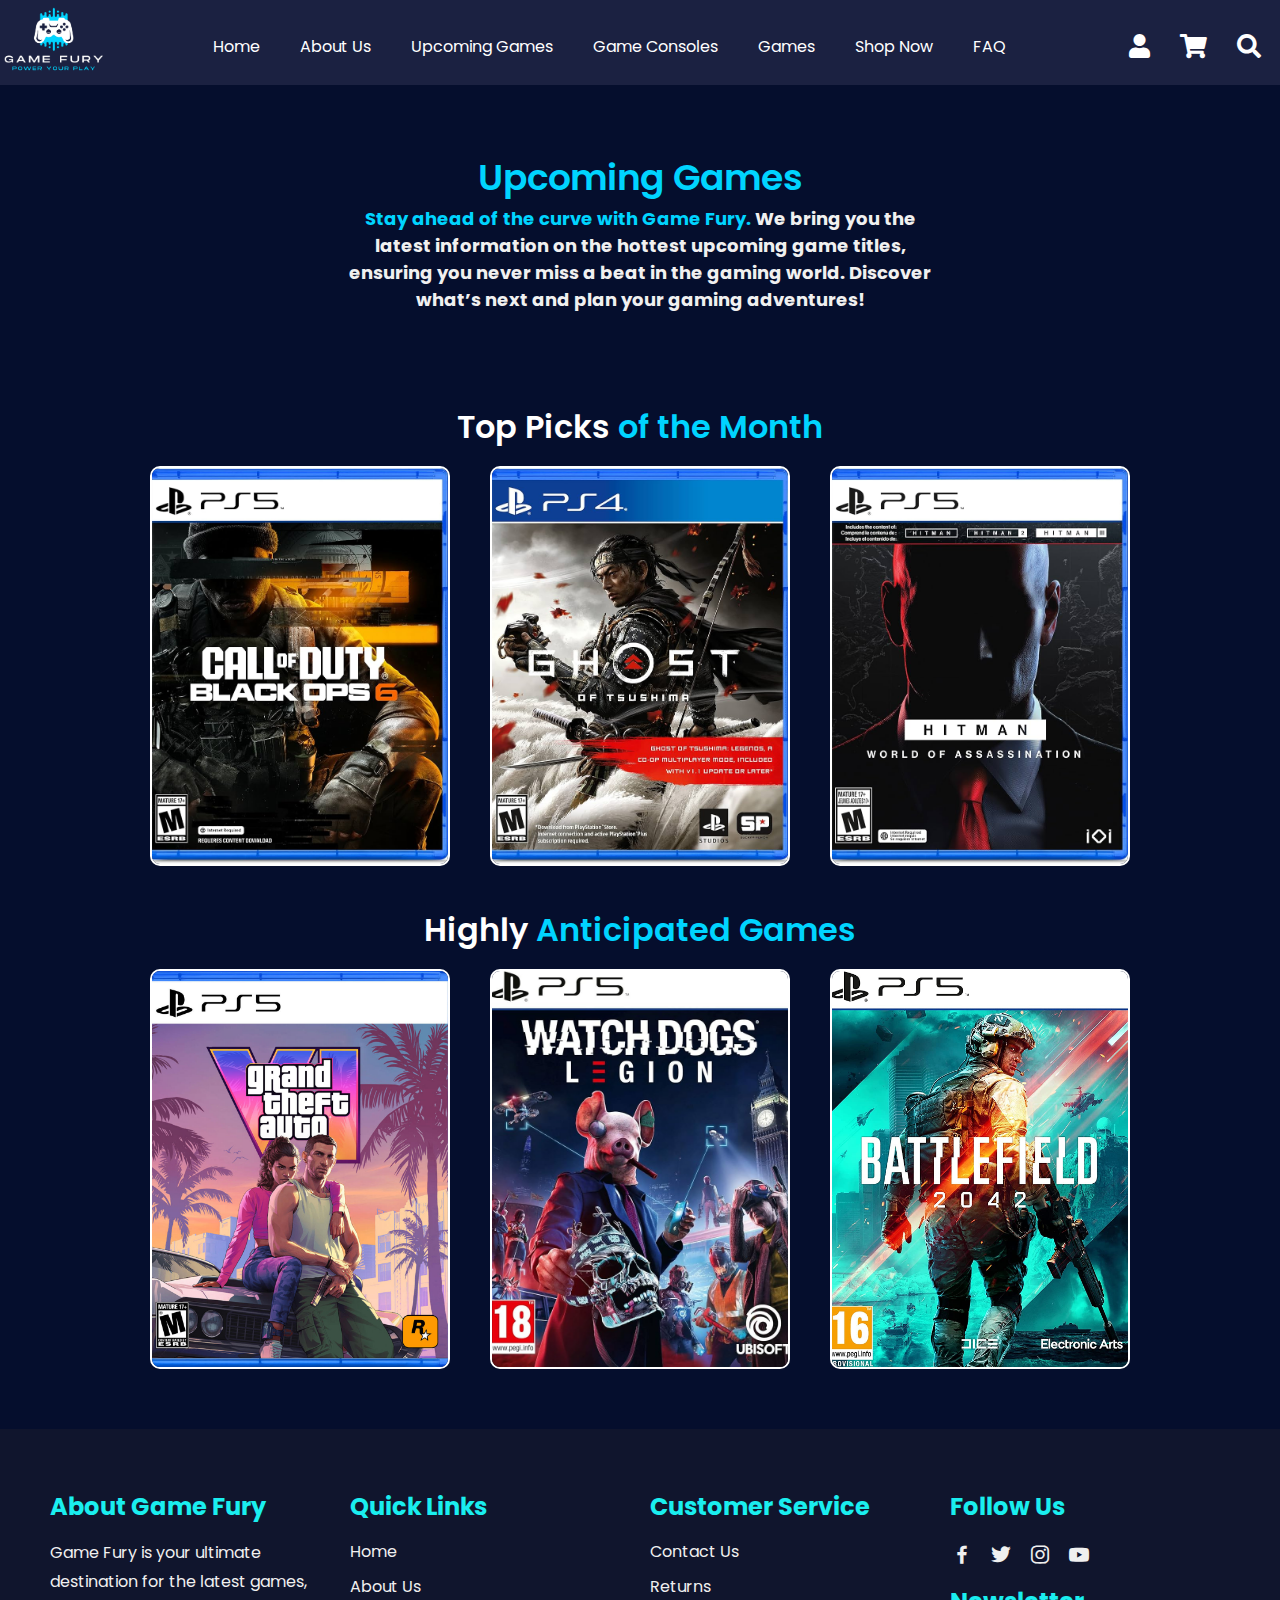
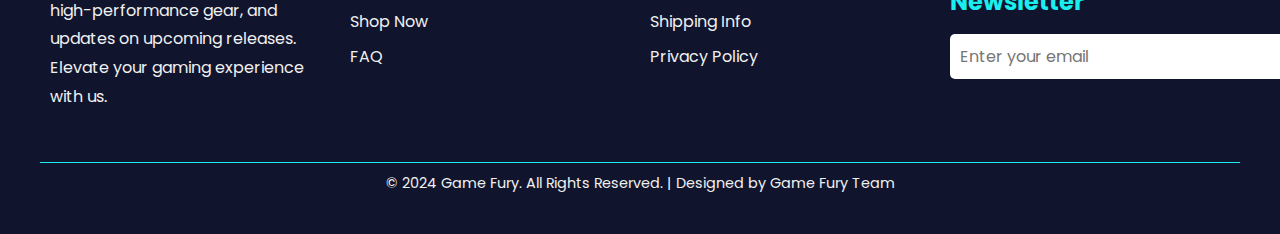
<file: upcoming-games.html>
<!DOCTYPE html>
<html lang="en">
<head>
    <meta charset="UTF-8">
    <meta name="viewport" content="width=device-width, initial-scale=1.0">
    <title>Upcoming Games - Game Fury</title>
    <link rel="stylesheet" href="https://cdnjs.cloudflare.com/ajax/libs/font-awesome/5.15.3/css/all.min.css"/>
    <link rel="stylesheet" href="./UpcomingGames/upcoming-games.css">
    <link href='https://unpkg.com/boxicons@2.1.4/css/boxicons.min.css' rel='stylesheet'>
</head>
<body>
<!-- Header Section -->
<header>
    <a href="#" class="logo"><img src="./UpcomingGames/images/logo.png" width="100px"></a> 
    <ul class="nav">
        <li><a href="index.html">Home</a></li>
        <li><a href="./about-us.html">About Us</a></li>
        <li><a href="./upcoming-games.html">Upcoming Games</a></li>
        <li><a href="./console.html">Game Consoles</a></li>
        <li><a href="./games.html">Games</a></li>
        <li><a href="./shop.html">Shop Now</a></li>
        <li><a href="./faq.html">FAQ</a></li>
    </ul>
    <section class="icon-container">
        <section class="icon" aria-label="User Profile" tabindex="0">
            <i class="fas fa-user"></i>
        </section>
        <section class="icon" aria-label="Cart" tabindex="0">
            <i class="fas fa-shopping-cart"></i>
        </section>
        <section class="icon" aria-label="Search" tabindex="0" id="search-btn">
            <i class="fas fa-search"></i>
        </section>
        <section class="hamburger" aria-label="Menu" tabindex="0">
            <i class="fas fa-bars"></i>
        </section>
    </section>
    <section class="search-form">
        <input type="search" id="search-box" placeholder="search here...">
        <label for="search-box" class="fas fa-search"></label>
    </section>    
</header>

    <main>
        <section class="intro">
            <h1>Upcoming Games</h1>
            <p><span>Stay ahead of the curve with Game Fury.</span> We bring you the latest information on the hottest upcoming game titles, ensuring you never miss a beat in the gaming world. Discover what’s next and plan your gaming adventures!</p>
        </section>

        <section class="games-gallery">
            <h2><span>Top Picks</span> of the Month</h2>
            <section class="game-row">
                <section class="game">
                    <img src="./UpcomingGames/images/cod.jpg" alt="Call of Duty 6">
                    <section class="overlay">Release Date: Jan 20, 2024</section>
                </section>
                <section class="game">
                    <img src="./UpcomingGames/images/ghost.jpg" alt="Ghost of Tsushima">
                    <section class="overlay">Release Date: Feb 15, 2024</section>
                </section>
                <section class="game">
                    <img src="./UpcomingGames/images/hitman.jpg" alt="Hitman 3">
                    <section class="overlay">Release Date: Mar 10, 2024</section>
                </section>
            </section>
            
            <h2><span>Highly</span> Anticipated Games</h2>
            <section class="game-row">
                <section class="game">
                    <img src="./UpcomingGames/images/gta.jpg" alt="GTA 6">
                    <section class="overlay">Release Date: Apr 25, 2024</section>
                </section>
                <section class="game">
                    <img src="./UpcomingGames/images/watchdogs.jpg" alt="WatchDogs">
                    <section class="overlay">Release Date: May 30, 2024</section>
                </section>
                <section class="game">
                    <img src="./UpcomingGames/images/battle.jpg" alt="BattleField">
                    <section class="overlay">Release Date: Jun 12, 2024</section>
                </section>
            </section>            
        </section>
    </main>

    <footer>
        <div class="footer-container">
            <div class="footer-row">
                <div class="footer-column">
                    <h3>About Game Fury</h3>
                    <p>Game Fury is your ultimate destination for the latest games, high-performance gear, and updates on upcoming releases. Elevate your gaming experience with us.</p>
                </div>
                <div class="footer-column">
                    <h3>Quick Links</h3>
                    <ul>
                        <li><a href="./index.html">Home</a></li>
                        <li><a href="../AboutUs/about-us.html">About Us</a></li>
                        <li><a href="../ShopNow/shop.html">Shop Now</a></li>
                        <li><a href="../FAQ/faq.html">FAQ</a></li>
                    </ul>
                </div>
                <div class="footer-column">
                    <h3>Customer Service</h3>
                    <ul>
                        <li><a href="#">Contact Us</a></li>
                        <li><a href="#">Returns</a></li>
                        <li><a href="#">Shipping Info</a></li>
                        <li><a href="#">Privacy Policy</a></li>
                    </ul>
                </div>
                <div class="footer-column">
                    <h3>Follow Us</h3>
                    <div class="social-links">
                        <a href="https://web.facebook.com/" alt="facebook"><i class='bx bxl-facebook'></i></a>
                        <a href="https://x.com/" alt="twitter"><i class='bx bxl-twitter'></i></a>
                        <a href="https://www.instagram.com/" alt="instagram"><i class='bx bxl-instagram'></i></a>
                        <a href="https://www.youtube.com/" alt="youtube"><i class='bx bxl-youtube'></i></a>
                    </div>
                    <h3>Newsletter</h3>
                    <form class="newsletter">
                        <input type="email" placeholder="Enter your email" required>
                        <button type="submit">Subscribe</button>
                    </form>
                </div>
            </div>
            <div class="footer-bottom">
                <p>&copy; 2024 Game Fury. All Rights Reserved. | Designed by Game Fury Team</p>
            </div>
        </div>
    </footer> 
    <script>
        let searchForm = document.querySelector('.search-form');

        document.querySelector('#search-btn').onclick = () =>{
            searchForm.classList.toggle('active');
        };

        // Hamburger menu functionality
        const hamburger = document.querySelector('.hamburger');
        const nav = document.querySelector('.nav');

        hamburger.onclick = () => {
            nav.classList.toggle('active');
        };


    </script>
</body>
</html>
</file>
<file: Home/style.css>
@import url('https://fonts.googleapis.com/css2?family=Poppins&display=sawp');
* {
    margin: 0;
    padding: 0;
    box-sizing: border-box;
    font-family: 'Poppins', sans-serif;
}

body {
    padding-top: 70px;
    background: #050e2d;
}


header {
    position: fixed;
    top: 0;
    left: 0;
    width: 100%;
    padding: 7px 4px 0px;
    display: flex;
    justify-content: space-between;
    align-items: center;
    background: #1b2141;
    transition: 0.5s;
    z-index: 1000;
}

header .logo {
    position: relative;
    color: #fff;
    text-decoration: none;
    font-size: 2em;
    font-weight: 700;
}

header .nav {
    display: flex;
    justify-content: center;
    align-items: center;
}

header ul li {
    list-style: none;
    margin: 10px;
}

header ul li a {
    color: #fff;
    text-decoration: none;
    padding: 5px 10px;
    border-radius: 5px;
    position: relative;
    transition: color 0.3s ease;
}

header ul li a::after {
    content: "";
    position: absolute;
    bottom: 0;
    left: 0;
    width: 0;
    height: 2px;
    background: #1aeeef; /* Glow color */
    transition: width 0.3s ease;
}

header ul li a:hover {
    color: #1aeeef; /* Text color change on hover */
}

header ul li a:hover::after {
    width: 100%; /* Full-width underline on hover */
}

.icon-container {
    display: flex;
    align-items: center;
}

.icon {
    position: relative;
    margin: 0 15px;
    cursor: pointer;
    color: #fff;
    font-size: 24px;
    transition: transform 0.2s ease;
}

.icon:hover {
    transform: scale(1.2);
    color: #1aeeef; /* Change color to blue on hover */
}

.search-form {
    position: absolute;
    top: 115%;
    right: 1%;
    background: rgba(30, 30, 30, 0.9); /* Gaming theme dark background with transparency */
    width: 25rem;
    height: 2.5rem;
    display: flex;
    align-items: center;
    border: 2px solid #00d4ff; 
    border-radius: 5px; 
    transform: scaleY(0);
    transform-origin: top;
    transition: transform 0.3s ease-in-out, opacity 0.3s ease-in-out; /* Smooth transition */
    opacity: 0;
}

.search-form.active {
    transform: scaleY(1);
    opacity: 1;
}

.search-form input {
    height: 100%;
    width: 100%;
    font-size: 1rem;
    color: #fff;
    background: transparent;
    border: none;
    padding: 0.5rem 1rem;
    outline: none;
    text-transform: none;
}

.search-form input::placeholder {
    color: #aaa; /* Placeholder color */
    font-style: italic;
}

.search-form label {
    cursor: pointer;
    font-size: 1.5rem;
    margin-right: 1rem;
    color: #00d4ff;
    transition: color 0.2s ease-in-out, transform 0.2s ease-in-out;
}

.search-form label:hover {
    color: #fff;
    transform: scale(1.2); /* Subtle zoom effect */
}

/* Hamburger Menu */
.hamburger {
    padding: 10px;
    display: none;
    cursor: pointer;
    font-size: 1.8rem;
    color: #fff;
    z-index: 1100; /* Ensure it stays above the menu */
}

/* Active Navigation Menu */
header .nav.active {
    position: absolute;
    top: 70px; /* Position below header */
    left: 0;
    right: 0;
    background: #1b2141;
    padding: 20px 0; 
    z-index: 1000;
    display: flex;
    flex-direction: column;
    align-items: center;
    gap: 15px; 
    transition: all 0.3s ease-in-out; 
    box-shadow: 0px 5px 10px rgba(0, 0, 0, 0.5); 
}

/* Adjust Header When Menu is Active */
header {
    z-index: 1050; /* Ensure header stays above other elements */
    background: #1b2141;
}

/* Navigation Links Style */
header .nav.active ul {
    display: flex;
    flex-direction: column;
    gap: 10px; /* Add spacing between links */
}

header .nav.active ul li a {
    font-size: 1.2rem; /* Larger text for better readability */
    padding: 10px 20px;
    background: rgba(0, 0, 0, 0.8); 
    border-radius: 5px; 
    text-align: center;
    transition: background 0.3s ease;
}

header .nav.active ul li a:hover {
    background: #1aeeef; 
    color: #050e2d; 
}

/* For Mobile View */
@media (max-width: 768px) {
    .hamburger {
        display: block; /* Show hamburger menu */
    }

    header .nav {
        display: none; /* Hide navigation by default */
    }
}


.banner {
    position: relative;
    width: 100%;
    min-height: 100vh;
    display: flex;
    justify-content: center;
    align-items: center;
}

.banner .bg {
    position: relative;
    width: 100%;
    min-height: 100vh;
    display: flex;
    justify-content: center;
    align-items: center;
    background: url('./images/mmm.jpeg') no-repeat center center/cover; /* Background image */
}

.banner .content {
    width: 70%;
    color: #ffffff;
    text-align: center; /* Center align text */
}

.banner .content h2 {
    font-size: 2em;
    letter-spacing: 1px;
    margin-top: 5%;
}

.banner .content h2 span {
    color: #00d4ff;
}

.banner .content p {
    font-size: 1.2em;
    margin: 20px 0;
}

.banner .content a {
    display: inline-block;
    padding: 10px 20px;
    margin: 20px 0;
    border: 1.5px solid #1aeeef;
    text-decoration: none;
    font-weight: 700;
    border-radius: 5px;
    color: #fff;
    letter-spacing: 1px;
}

.banner .content a:hover {
    background: #1aeeef;
    color: #050e2d;
    box-shadow: 0 0 10px #1aeeef;
}

/* General Styles for the Product Section */
.product-section {
    display: flex;
    flex-wrap: wrap; /* Ensures the layout is responsive */
    gap: 2rem;
    justify-content: space-between; 
    padding: 2rem;
    background-color: #121212; 
    color: #fff;
    margin: 0 auto;
}

/* Individual Product Card Styling */
.product-card {
    background: #1f1f1f; 
    border-radius: 12px; /* Smooth rounded corners */
    overflow: hidden;
    width: 30%; /* Ensures three cards fit in a row */
    min-width: 320px;
    box-shadow: 0 4px 12px rgba(0, 0, 0, 0.5); 
    transition: transform 0.3s ease, box-shadow 0.3s ease;
    position: relative;
}

.product-card:hover {
    transform: translateY(-8px); /* Subtle lift on hover */
    box-shadow: 0 8px 20px rgba(0, 0, 0, 0.8);
}

/* Image Styling */
.product-logo {
    width: 100%;
    height: 200px; /* Consistent height for images */
    object-fit: cover; /* Ensures the image stays proportional */
    border-bottom: 2px solid #00d4ff; 
}

/* Title Styling */
.product-title {
    font-size: 1.5rem;
    font-weight: 600;
    text-align: center;
    margin: 1rem 0;
    color: #00d4ff; /* Accent color for titles */
    text-transform: uppercase; 
}

/* Description Styling */
.product-description {
    font-size: 1rem;
    line-height: 1.6;
    margin: 0.5rem 1rem;
    color: #ccc;
    text-align: justify;
}

/* Features and Benefits */
.product-features-title,
.product-benefits-title {
    font-size: 1.2rem;
    font-weight: 600;
    margin: 1rem;
    color: #00d4ff;
}

.product-features,
.product-benefits {
    margin: 0 1.5rem 1rem;
    padding: 0;
    list-style: none;
}

.product-features li,
.product-benefits li {
    position: relative;
    margin-bottom: 0.5rem;
    padding-left: 1.5rem;
    font-size: 0.95rem;
    color: #eee;
}

.product-features li::before,
.product-benefits li::before {
    content: '✔';
    position: absolute;
    left: 0;
    color: #00d4ff;
}

/* Animations for a More Dynamic Look */
.product-card {
    animation: fadeIn 1s ease-in-out;
}

@keyframes fadeIn {
    from {
        opacity: 0;
        transform: translateY(20px);
    }
    to {
        opacity: 1;
        transform: translateY(0);
    }
}

/* Responsive Design */
@media (max-width: 1200px) {
    .product-card {
        width: 45%; /* Two cards per row on medium screens */
    }
}

@media (max-width: 768px) {
    .product-card {
        width: 100%; /* One card per row on small screens */
    }
}


/* Responsiveness */
@media (max-width: 768px) {
    .product-section {
        flex-direction: column;
        align-items: center;
    }

    .product-card {
        max-width: 100%;
    }
}

/* Footer */
footer {
    background: #10152d;
    color: #f0f0f0;
    padding: 40px 20px;
}

.footer-container {
    max-width: 1200px;
    margin: auto;
    display: flex;
    flex-direction: column;
}

.footer-row {
    display: flex;
    flex-wrap: wrap;
    justify-content: space-between;
    margin-bottom: 30px;
}

.footer-column {
    flex: 1;
    min-width: 250px;
    margin: 20px 10px;
}

.footer-column h3 {
    font-size: 1.5rem;
    color: #1aeeef;
    margin-bottom: 15px;
}

.footer-column p {
    font-size: 1rem;
    line-height: 1.8;
}

.footer-column ul {
    list-style: none;
    padding: 0;
}

.footer-column ul li {
    margin: 10px 0;
}

.footer-column ul li a {
    color: #f0f0f0;
    text-decoration: none;
    font-size: 1rem;
    transition: color 0.3s ease;
}

.footer-column ul li a:hover {
    color: #1aeeef;
}

.social-links {
    display: flex;
    gap: 15px;
    margin: 10px 0;
}

.social-links a {
    font-size: 1.5rem;
    color: #f0f0f0;
    transition: color 0.3s ease;
}

.social-links a:hover {
    color: #1aeeef;
}

.newsletter {
    display: flex;
    gap: 10px;
    margin-top: 15px;
}

.newsletter input {
    flex: 1;
    padding: 10px;
    border: none;
    border-radius: 5px;
    outline: none;
    font-size: 1rem;
}

.newsletter button {
    padding: 10px 20px;
    background: #1aeeef;
    border: none;
    border-radius: 5px;
    color: #050e2d;
    font-size: 1rem;
    cursor: pointer;
    transition: background 0.3s ease;
}

.newsletter button:hover {
    background: #148eb0;
}

.footer-bottom {
    text-align: center;
    border-top: 1px solid #1aeeef;
    padding-top: 10px;
    font-size: 0.9rem;
}

@media (max-width: 1220px) {
    header .nav {
        display: none; /* Hide nav by default on small screens */
    }

    header .nav.active {
        display: flex; /* Show nav when active */
        flex-direction: column; 
        position: absolute;
        top: 80px; 
        left: 0;
        right: 0;
        background: #1b2141; 
        z-index: 1000; 
    }

    .hamburger {
        display: block; /* Show hamburger menu on small screens */
    }
}
</file>
<file: AboutUs/about-us.css>
@import url('https://fonts.googleapis.com/css2?family=Poppins&display=sawp');
* {
    margin: 0;
    padding: 0;
    box-sizing: border-box;
    font-family: 'Poppins', sans-serif;
}

/* General Styles */
body {
    font-family: 'Poppins', sans-serif;
    margin: 0;
    padding: 0;
    background-color: #050e2d;
    color: #f0f0f0;
}

/* Header Section */
header {
    position: fixed;
    top: 0;
    left: 0;
    width: 100%;
    padding: 7px 4px 0px;
    display: flex;
    justify-content: space-between;
    align-items: center;
    background: #1b2141;
    transition: 0.5s;
    z-index: 1000;
}

header .logo {
    position: relative;
    color: #fff;
    text-decoration: none;
    font-size: 2em;
    font-weight: 700;
}

header .nav {
    display: flex;
    justify-content: center;
    align-items: center;
}

header ul {
    display: flex;
    list-style: none;
}

header ul li {
    margin: 10px;
}

header ul li a {
    color: #fff;
    text-decoration: none;
    padding: 5px 10px;
    border-radius: 5px;
    position: relative;
    transition: color 0.3s ease;
}

header ul li a::after {
    content: "";
    position: absolute;
    bottom: 0;
    left: 0;
    width: 0;
    height: 2px;
    background: #1aeeef; /* Glow color */
    transition: width 0.3s ease;
}

header ul li a:hover {
    color: #1aeeef; 
}

header ul li a:hover::after {
    width: 100%; /* Full-width underline on hover */
}

.icon-container {
    display: flex;
    align-items: center;
}

.icon {
    position: relative;
    margin: 0 15px;
    cursor: pointer;
    color: #fff;
    font-size: 24px;
    transition: transform 0.2s ease;
}

.icon:hover {
    transform: scale(1.2);
    color: #1aeeef; /* Change color to blue on hover */
}

.icon .cart-preview {
    display: none;
    position: absolute;
    background: #1b2141;
    border-radius: 5px;
    box-shadow: 0 4px 8px rgba(0, 0, 0, 0.2);
    z-index: 100;
}

.search-form {
    position: absolute;
    top: 115%;
    right: 1%;
    background: rgba(30, 30, 30, 0.9); /* Gaming theme dark background with transparency */
    width: 25rem;
    height: 2.5rem;
    display: flex;
    align-items: center;
    border: 2px solid #00d4ff; 
    border-radius: 5px; 
    transform: scaleY(0);
    transform-origin: top;
    transition: transform 0.3s ease-in-out, opacity 0.3s ease-in-out; /* Smooth transition */
    opacity: 0;
}

.search-form.active {
    transform: scaleY(1);
    opacity: 1;
}

.search-form input {
    height: 100%;
    width: 100%;
    font-size: 1rem;
    color: #fff;
    background: transparent;
    border: none;
    padding: 0.5rem 1rem;
    outline: none;
    text-transform: none;
}

.search-form input::placeholder {
    color: #aaa; /* Placeholder color */
    font-style: italic;
}

.search-form label {
    cursor: pointer;
    font-size: 1.5rem;
    margin-right: 1rem;
    color: #00d4ff;
    transition: color 0.2s ease-in-out, transform 0.2s ease-in-out;
}

.search-form label:hover {
    color: #fff;
    transform: scale(1.2); /* Subtle zoom effect */
}

/* Hamburger Menu */
.hamburger {
    padding: 10px;
    display: none;
    cursor: pointer;
    font-size: 1.8rem;
    color: #fff;
    z-index: 1100; 
}

/* Active Navigation Menu */
header .nav.active {
    position: absolute;
    top: 70px; /* Position below header */
    left: 0;
    right: 0;
    background: #1b2141;
    padding: 20px 0; 
    z-index: 1000;
    display: flex;
    flex-direction: column;
    align-items: center;
    gap: 15px; 
    transition: all 0.3s ease-in-out; 
    box-shadow: 0px 5px 10px rgba(0, 0, 0, 0.5); 
}

/* Adjust Header When Menu is Active */
header {
    z-index: 1050; 
    background: #1b2141;
}

/* Navigation Links Style */
header .nav.active ul {
    display: flex;
    flex-direction: column;
    gap: 10px; 
}

header .nav.active ul li a {
    font-size: 1.2rem; /* Larger text for better readability */
    padding: 10px 20px;
    background: rgba(0, 0, 0, 0.8); 
    border-radius: 5px; 
    text-align: center;
    transition: background 0.3s ease;
}

header .nav.active ul li a:hover {
    background: #1aeeef; 
    color: #050e2d;
}

/* For Mobile View */
@media (max-width: 768px) {
    .hamburger {
        display: block; /* Show hamburger menu */
    }

    header .nav {
        display: none; 
    }
}


/* Intro Section */
.intro {
    text-align: center;
    padding-top: 150px;
}

.intro h1 {
    font-size: 2.5rem;
    color: #00d4ff;
}

.intro p {
    font-size: 18px;
    font-weight: 700;
    max-width: 600px;
    margin: 0 auto;
    padding-bottom: 50px;
}

.intro p span {
    color: #00d4ff;
}

/* Branches Section */
.branches {
    display: grid;
    grid-template-columns: repeat(auto-fit, minmax(300px, 1fr));
    gap: 20px;
    padding: 20px;
}

.branch {
    background-color: #222;
    border: 3px solid #ffffff;
    padding: 15px;
    border-radius: 8px;
    text-align: center;
}

.branch h2 span {
    color: #1aeeef;
}

.branch .open-hour {
    color: #1aeeef;
}

.branch img {
    width: 100%;
    height: auto;
    margin: 10px 0;
    border-radius: 10px;
}

.map-frame {
    border-radius: 15px; 
    transition: transform 0.3s ease, border-radius 0.3s ease; 
}

.map-frame:hover {
    transform: scale(1.02); /* Slight zoom effect */
    border-radius: 20px; 
}


/* Summary Section */
.summary {
    padding: 20px;
}

.summary table {
    width: 100%;
    border-collapse: collapse;
    margin: 20px 0;
}

.summary th, .summary td {
    border: 1px solid #f0f0f0;
    padding: 10px;
    text-align: center;
}

.summary th {
    background-color: #050e2d;
    color: #1aeeef;
}

.summary tfoot td {
    font-weight: bold;
    background-color: #1e1e1e;
}

/* Footer Section */
footer {
    background: #10152d;
    color: #f0f0f0;
    padding: 40px 20px;
}

.footer-container {
    max-width: 1200px;
    margin: auto;
    display: flex;
    flex-direction: column;
}

.footer-row {
    display: flex;
    flex-wrap: wrap;
    justify-content: space-between;
    margin-bottom: 30px;
}

.footer-column {
    flex: 1;
    min-width: 250px;
    margin: 20px 10px;
}

.footer-column h3 {
    font-size: 1.5rem;
    color: #1aeeef;
    margin-bottom: 15px;
}

.footer-column p {
    font-size: 1rem;
    line-height: 1.8;
}

.footer-column ul {
    list-style: none;
    padding: 0;
}

.footer-column ul li {
    margin: 10px 0;
}

.footer-column ul li a {
    color: #f0f0f0;
    text-decoration: none;
    font-size: 1rem;
    transition: color 0.3s ease;
}

.footer-column ul li a:hover {
    color: #1aeeef;
}

.social-links {
    display: flex;
    gap: 15px;
    margin: 10px 0;
}

.social-links a {
    font-size: 1.5rem;
    color: #f0f0f0;
    transition: color 0.3s ease;
}

.social-links a:hover {
    color: #1aeeef;
}

.newsletter {
    display: flex;
    gap: 10px;
    margin-top: 15px;
}

.newsletter input {
    flex: 1;
    padding: 10px;
    border: none;
    border-radius: 5px;
    outline: none;
    font-size: 1rem;
}

.newsletter button {
    padding: 10px 20px;
    background: #1aeeef;
    border: none;
    border-radius: 5px;
    color: #050e2d;
    font-size: 1rem;
    cursor: pointer;
    transition: background 0.3s ease;
}

.newsletter button:hover {
    background: #148eb0;
}

.footer-bottom {
    text-align: center;
    border-top: 1px solid #1aeeef;
    padding-top: 10px;
    font-size: 0.9rem;
}

/* Media Queries for Responsiveness */
@media (max-width: 768px) {
    .branches {
        grid-template-columns: 1fr; 
    }

    .intro h1 {
        font-size: 2rem; 
    }

    .intro p {
        font-size: 16px; 
    }

    header .searchbox {
        width: 100%; 
    }

    .summary table {
        display: block; 
        overflow-x: auto; /* Enable horizontal scrolling */
    }

}


@media (max-width: 1220px) {
    header .nav {
        display: none; /* Hide nav by default on small screens */
    }

    header .nav.active {
        display: flex; 
        flex-direction: column; 
        position: absolute; 
        top: 80px; /* Position below the header */
        left: 0;
        right: 0;
        background: #1b2141; 
        z-index: 1000; 
    }

    .hamburger {
        display: block; /* Show hamburger menu on small screens */
    }
}
</file>
<file: ConsoleGamingPeripherals/console.css>
@import url('https://fonts.googleapis.com/css2?family=Poppins&display=sawp');
*{
    margin: 0;
    padding: 0;
    box-sizing: border-box;
    font-family: 'Poppins',sans-serif;
}

/* General Styles */
body {
    font-family: 'Poppins', sans-serif;
    margin: 0;
    padding: 0;
    background-color: #050e2d;
    color: #f0f0f0;
}

/* Header Section */
header{
    position: fixed;
    top: 0;
    left: 0;
    width: 100%;
    padding: 7px 4px 0px;
    display: flex;
    justify-content: space-between;
    align-items: center;
    background: #1b2141;
    transition: 0.5s;
    z-index: 1000;
}

header .logo{
    position: relative;
    color: #fff;
    text-decoration: none;
    font-size: 2em;
    font-weight: 700;
}

header .nav{
    display: flex;
    justify-content: center;
    align-items: center;
 }

header ul li{
    list-style: none;
    margin: 10px;
    position: relative; /* Added for dropdown positioning */
 }

header ul li a {
    color: #fff;
    text-decoration: none;
    padding: 5px 10px;
    border-radius: 5px;
    position: relative;
    transition: color 0.3s ease;
}

header ul li a::after {
    content: "";
    position: absolute;
    bottom: 0;
    left: 0;
    width: 0;
    height: 2px;
    background: #1aeeef; /* Glow color */
    transition: width 0.3s ease;
}

header ul li a:hover {
    color: #1aeeef; 
}

header ul li a:hover::after {
    width: 100%; 
}

/* Dropdown Menu Styles */
header .nav .dropdown .dropdown-menu {
    display: none;
    position: absolute;
    background-color: #fff;
    border-radius: 5px;
    box-shadow: 0 2px 5px rgba(0, 0, 0, 0.1);
    list-style: none;
    padding: 5px;
    margin: 0;
    z-index: 1000;
    min-width: 50px;
  }
  
  header .nav .dropdown .dropdown-menu li {
    margin-bottom: 5px;
  }
  
  header .nav .dropdown .dropdown-menu li a {
    display: block;
    padding: 8px 12px;
    color: #00d4ff;
    text-decoration: none;
  }
  
  header .nav .dropdown .dropdown-menu li a:hover {
    background-color: #b4b4b4;
  }
  
  header .nav .dropdown.show .dropdown-menu {
    display: block;
  }

.icon-container {
    display: flex;
    align-items: center;
}

.icon {
    position: relative;
    margin: 0 15px;
    cursor: pointer;
    color: #fff;
    font-size: 24px;
    transition: transform 0.2s ease;
}

.icon:hover {
    transform: scale(1.2);
    color: #1aeeef; 
}

.icon .cart-preview {
    display: none;
    position: absolute;
    background: #1b2141;
    border-radius: 5px;
    box-shadow: 0 4px 8px rgba(0, 0, 0, 0.2);
    z-index: 100;
}

.search-form {
    position: absolute;
    top: 115%;
    right: 1%;
    background: rgba(30, 30, 30, 0.9); /* Gaming theme dark background with transparency */
    width: 25rem;
    height: 2.5rem;
    display: flex;
    align-items: center;
    border: 2px solid #00d4ff; 
    border-radius: 5px; /* Smooth corners */
    transform: scaleY(0);
    transform-origin: top;
    transition: transform 0.3s ease-in-out, opacity 0.3s ease-in-out; 
    opacity: 0;
}

.search-form.active {
    transform: scaleY(1);
    opacity: 1;
}

.search-form input {
    height: 100%;
    width: 100%;
    font-size: 1rem;
    color: #fff;
    background: transparent;
    border: none;
    padding: 0.5rem 1rem;
    outline: none;
    text-transform: none;
}

.search-form input::placeholder {
    color: #aaa; /* Placeholder color */
    font-style: italic;
}

.search-form label {
    cursor: pointer;
    font-size: 1.5rem;
    margin-right: 1rem;
    color: #00d4ff;
    transition: color 0.2s ease-in-out, transform 0.2s ease-in-out;
}

.search-form label:hover {
    color: #fff;
    transform: scale(1.2); /* Subtle zoom effect */
}

/* Hamburger Menu */
.hamburger {
    padding: 10px;
    display: none;
    cursor: pointer;
    font-size: 1.8rem;
    color: #fff;
    z-index: 1100; 
}

/* Active Navigation Menu */
header .nav.active {
    position: absolute;
    top: 70px; /* Position below header */
    left: 0;
    right: 0;
    background: #1b2141;
    padding: 20px 0; 
    z-index: 1000;
    display: flex;
    flex-direction: column;
    align-items: center;
    gap: 15px; 
    transition: all 0.3s ease-in-out; 
    box-shadow: 0px 5px 10px rgba(0, 0, 0, 0.5); 
}

/* Adjust Header When Menu is Active */
header {
    z-index: 1050;
    background: #1b2141;
}

/* Navigation Links Style */
header .nav.active ul {
    display: flex;
    flex-direction: column;
    gap: 10px; 
}

header .nav.active ul li a {
    font-size: 1.2rem; 
    padding: 10px 20px;
    background: rgba(0, 0, 0, 0.8); 
    border-radius: 5px; 
    text-align: center;
    transition: background 0.3s ease;
}

header .nav.active ul li a:hover {
    background: #1aeeef; 
    color: #050e2d; 
}

/* For Mobile View */
@media (max-width: 768px) {
    .hamburger {
        display: block; /* Show hamburger menu */
    }

    header .nav {
        display: none; 
    }
}


/* Intro Section */
.intro {
    text-align: center;
    padding: 50px 20px;
    background-color: #050e2d;
    margin-bottom: 20px;
}

.intro h1 {
    font-size: 36px;
    font-weight: 600;
    color: #00d4ff;
    padding-top: 100px;
}

.intro p {
    font-size: 18px;
    font-weight: 700;
    max-width: 600px;
    margin: 0 auto;
}

.intro p span{
    color: #ffffff;
}

/* Product Gallery Section */
.product-gallery {
    padding: 20px;
}

.product-gallery h2 {
    text-align: center;
    font-size: 38px;
    font-weight: 600;
    color: #00d4ff;
    margin-bottom: 20px;
}

.product-gallery h2 span{
    color: #fff;
}

.grid-container {
    display: grid;
    grid-template-columns: repeat(auto-fit, minmax(250px, 1fr));
    gap: 20px;
    padding: 0 10px;
}

.product {
    position: relative;
    overflow: hidden;
    border: 2px solid #222;
    border-radius: 10px;
    background-color: #1a1a2e;
    transition: transform 0.3s;
}

.product:hover {
    transform: scale(1.05);
}

.product img {
    width: 100%; 
    height: 300px; 
    object-fit: cover; 
    border-radius: 10px; 
}


.price-overlay {
    position: absolute;
    bottom: 0;
    left: 0;
    width: 100%;
    background: rgba(0, 0, 0, 0.7);
    color: #fff;
    text-align: center;
    padding: 10px;
    opacity: 0;
    transition: opacity 0.3s;
    font-size: 16px;
    font-weight: 400;
    border-radius: 0 0 10px 10px;
}

.product:hover .price-overlay {
    opacity: 1;
}

/* Footer */
footer {
    background: #10152d;
    color: #f0f0f0;
    padding: 40px 20px;
}

.footer-container {
    max-width: 1200px;
    margin: auto;
    display: flex;
    flex-direction: column;
}

.footer-row {
    display: flex;
    flex-wrap: wrap;
    justify-content: space-between;
    margin-bottom: 30px;
}

.footer-column {
    flex: 1;
    min-width: 250px;
    margin: 20px 10px;
}

.footer-column h3 {
    font-size: 1.5rem;
    color: #1aeeef;
    margin-bottom: 15px;
}

.footer-column p {
    font-size: 1rem;
    line-height: 1.8;
}

.footer-column ul {
    list-style: none;
    padding: 0;
}

.footer-column ul li {
    margin: 10px 0;
}

.footer-column ul li a {
    color: #f0f0f0;
    text-decoration: none;
    font-size: 1rem;
    transition: color 0.3s ease;
}

.footer-column ul li a:hover {
    color: #1aeeef;
}

.social-links {
    display: flex;
    gap: 15px;
    margin: 10px 0;
}

.social-links a {
    font-size: 1.5rem;
    color: #f0f0f0;
    transition: color 0.3s ease;
}

.social-links a:hover {
    color: #1aeeef;
}

.newsletter {
    display: flex;
    gap: 10px;
    margin-top: 15px;
}

.newsletter input {
    flex: 1;
    padding: 10px;
    border: none;
    border-radius: 5px;
    outline: none;
    font-size: 1rem;
}

.newsletter button {
    padding: 10px 20px;
    background: #1aeeef;
    border: none;
    border-radius: 5px;
    color: #050e2d;
    font-size: 1rem;
    cursor: pointer;
    transition: background 0.3s ease;
}

.newsletter button:hover {
    background: #148eb0;
}

.footer-bottom {
    text-align: center;
    border-top: 1px solid #1aeeef;
    padding-top: 10px;
    font-size: 0.9rem;
}


@media (max-width: 1220px) {
    header .nav {
        display: none; 
    }

    header .nav.active {
        display: flex; /* Show nav when active */
        flex-direction: column; 
        position: absolute; 
        top: 80px; /* Position below the header */
        left: 0;
        right: 0;
        background: #1b2141; 
        z-index: 1000; 
    }

    .hamburger {
        display: block; /* Show hamburger menu on small screens */
    }
}
</file>
<file: FAQ/faq.css>
@import url('https://fonts.googleapis.com/css2?family=Poppins&display=sawp');

* {
    margin: 0;
    padding: 0;
    box-sizing: border-box;
    font-family: 'Poppins', sans-serif;
}

/* General Styles */
body {
    font-family: 'Poppins', sans-serif;
    margin: 0;
    padding: 0;
    background-color: #050e2d;
    color: #f0f0f0;
}

/* Header Section */
header {
    position: fixed;
    top: 0;
    left: 0;
    width: 100%;
    padding: 7px 4px 0px;
    display: flex;
    justify-content: space-between;
    align-items: center;
    background: #1b2141;
    transition: 0.5s;
    z-index: 1000;
}

header .logo {
    position: relative;
    color: #fff;
    text-decoration: none;
    font-size: 2em;
    font-weight: 700;
}

header .nav {
    display: flex;
    justify-content: center;
    align-items: center;
}

header ul {
    display: flex;
    list-style: none;
}

header ul li {
    margin: 10px;
}

header ul li a {
    color: #fff;
    text-decoration: none;
    padding: 5px 10px;
    border-radius: 5px;
    position: relative;
    transition: color 0.3s ease;
}

header ul li a::after {
    content: "";
    position: absolute;
    bottom: 0;
    left: 0;
    width: 0;
    height: 2px;
    background: #1aeeef; /* Glow color */
    transition: width 0.3s ease;
}

header ul li a:hover {
    color: #1aeeef; 
}

header ul li a:hover::after {
    width: 100%; 
}

.icon-container {
    display: flex;
    align-items: center;
}

.icon {
    position: relative;
    margin: 0 15px;
    cursor: pointer;
    color: #fff;
    font-size: 24px;
    transition: transform 0.2s ease;
}

.icon:hover {
    transform: scale(1.2);
    color: #1aeeef; /* Change color to blue on hover */
}

.icon .cart-preview {
    display: none;
    position: absolute;
    background: #1b2141;
    border-radius: 5px;
    box-shadow: 0 4px 8px rgba(0, 0, 0, 0.2);
    z-index: 100;
}

.search-form {
    position: absolute;
    top: 115%;
    right: 1%;
    background: rgba(30, 30, 30, 0.9); /* Gaming theme dark background with transparency */
    width: 25rem;
    height: 2.5rem;
    display: flex;
    align-items: center;
    border: 2px solid #00d4ff; 
    border-radius: 5px; 
    transform: scaleY(0);
    transform-origin: top;
    transition: transform 0.3s ease-in-out, opacity 0.3s ease-in-out; /* Smooth transition */
    opacity: 0;
}

.search-form.active {
    transform: scaleY(1);
    opacity: 1;
}

.search-form input {
    height: 100%;
    width: 100%;
    font-size: 1rem;
    color: #fff;
    background: transparent;
    border: none;
    padding: 0.5rem 1rem;
    outline: none;
    text-transform: none;
}

.search-form input::placeholder {
    color: #aaa; /* Placeholder color */
    font-style: italic;
}

.search-form label {
    cursor: pointer;
    font-size: 1.5rem;
    margin-right: 1rem;
    color: #00d4ff;
    transition: color 0.2s ease-in-out, transform 0.2s ease-in-out;
}

.search-form label:hover {
    color: #fff;
    transform: scale(1.2); 
}

/* Hamburger Menu */
.hamburger {
    padding: 10px;
    display: none;
    cursor: pointer;
    font-size: 1.8rem;
    color: #fff;
    z-index: 1100; 
}

/* Active Navigation Menu */
header .nav.active {
    position: absolute;
    top: 70px; /* Position below header */
    left: 0;
    right: 0;
    background: #1b2141;
    padding: 20px 0; 
    z-index: 1000;
    display: flex;
    flex-direction: column;
    align-items: center;
    gap: 15px; 
    transition: all 0.3s ease-in-out; 
    box-shadow: 0px 5px 10px rgba(0, 0, 0, 0.5); 
}

/* Adjust Header When Menu is Active */
header {
    z-index: 1050; 
    background: #1b2141;
}

/* Navigation Links Style */
header .nav.active ul {
    display: flex;
    flex-direction: column;
    gap: 10px; 
}

header .nav.active ul li a {
    font-size: 1.2rem;
    padding: 10px 20px;
    background: rgba(0, 0, 0, 0.8); /* Add a semi-transparent background */
    border-radius: 5px; 
    text-align: center;
    transition: background 0.3s ease;
}

header .nav.active ul li a:hover {
    background: #1aeeef; 
    color: #050e2d; 
}

/* For Mobile View */
@media (max-width: 768px) {
    .hamburger {
        display: block; /* Show hamburger menu */
    }

    header .nav {
        display: none; 
    }
}

/* FAQ Section */
.faq-section {
    padding: 140px 20px 40px;
    text-align: center;
}

.faq-section h1 {
    color: #00d4ff;
    margin-bottom: 30px;
    font-size: 2rem;
}

.faq {
    display: grid;
    grid-template-columns: repeat(auto-fit, minmax(300px, 1fr));
    gap: 20px;
}

.question {
    background: #222;
    padding: 20px;
    border-radius: 10px;
    box-shadow: 0 4px 10px rgba(0, 0, 0, 0.5);
    transition: transform 0.3s, background 0.3s;
    display: flex;
    align-items: center;
    gap: 15px;
}

.question:hover {
    transform: translateY(-10px);
    background: #1a1a1a;
}

.question img {
    width: 80px;
    height: 80px;
    border-radius: 50%;
    object-fit: cover;
    border: 2px solid #fff;
}

.question h2 {
    color: #1aeeef;
    margin-bottom: 10px;
}

.question p {
    color: #ddd;
    font-size: 0.9rem;
}

/* Query Form Section */
.query-form-section {
    background: #384488;
    padding: 40px 20px;
    margin-top: 40px;
    display: flex;
    flex-wrap: wrap;
    justify-content: center;
    align-items: center;
    gap: 20px;
}

.query-form-section h2 {
    color: #fff;
    margin-bottom: 20px;
    font-size: 2rem;
    width: 100%;
    text-align: center;
}

.query-form {
    max-width: 500px;
    width: 100%;
    background: #222;
    padding: 30px;
    border-radius: 10px;
    box-shadow: 0 4px 10px rgba(0, 0, 0, 0.5);
}

.form-group {
    margin-bottom: 20px;
    text-align: left;
}

.form-group label {
    display: block;
    margin-bottom: 5px;
    color: #00d4ff;
    font-size: 1rem;
}

.form-group input,
.form-group textarea {
    width: 100%;
    padding: 10px;
    border-radius: 5px;
    border: none;
    background: #333;
    color: #fff;
    font-size: 1rem;
    box-shadow: inset 0 1px 4px rgba(0, 0, 0, 0.5);
    transition: 0.3s;
}

.form-group input:focus,
.form-group textarea:focus {
    outline: 2px solid #00d4ff;
}

textarea {
    resize: none;
}

.submit-btn {
    background: #00d4ff;
    border: none;
    color: #fff;
    padding: 10px 20px;
    font-size: 1.1rem;
    border-radius: 5px;
    cursor: pointer;
    transition: background 0.3s, transform 0.3s;
}

.submit-btn:hover {
    background: #384488;
    transform: scale(1.05);
}

/* Image beside the form */
.query-image {
    max-width: 500px;
    padding-right: 80px;
}

/* Footer styles */
footer {
    background: #10152d;
    color: #f0f0f0;
    padding: 40px 20px;
}

.footer-container {
    max-width: 1200px;
    margin: auto;
    display: flex;
    flex-direction: column;
}

.footer-row {
    display: flex;
    flex-wrap: wrap;
    justify-content: space-between;
    margin-bottom: 30px;
}

.footer-column {
    flex: 1;
    min-width: 250px;
    margin: 20px 10px;
}

.footer-column h3 {
    font-size: 1.5rem;
    color: #1aeeef;
    margin-bottom: 15px;
}

.footer-column p {
    font-size: 1rem;
    line-height: 1.8;
}

.footer-column ul {
    list-style: none;
    padding: 0;
}

.footer-column ul li {
    margin: 10px 0;
}

.footer-column ul li a {
    color: #f0f0f0;
    text-decoration: none;
    font-size: 1rem;
    transition: color 0.3s ease;
}

.footer-column ul li a:hover {
    color: #1aeeef;
}

.social-links {
    display: flex;
    gap: 15px;
    margin: 10px 0;
}

.social-links a {
    font-size: 1.5rem;
    color: #f0f0f0;
    transition: color 0.3s ease;
}

.social-links a:hover {
    color: #1aeeef;
}

.newsletter {
    display: flex;
    gap: 10px;
    margin-top: 15px;
}

.newsletter input {
    flex: 1;
    padding: 10px;
    border: none;
    border-radius: 5px;
    outline: none;
    font-size: 1rem;
}

.newsletter button {
    padding: 10px 20px;
    background: #1aeeef;
    border: none;
    border-radius: 5px;
    color: #050e2d;
    font-size: 1rem;
    cursor: pointer;
    transition: background 0.3s ease;
}

.newsletter button:hover {
    background: #148eb0;
}

.footer-bottom {
    text-align: center;
    border-top: 1px solid #1aeeef;
    padding-top: 10px;
    font-size: 0.9rem;
}

/* Media Queries for Responsiveness */
@media (max-width: 768px) {
    .faq {
        grid-template-columns: repeat(2, 1fr);
    }

    .query-form-section {
        flex-direction: column;
        align-items: center;
    }

    .query-image {
        max-width: 300px; 
        padding-right: 0; 
        margin-bottom: 20px; 
    }
}

@media (max-width: 480px) {
    .faq {
        grid-template-columns: 1fr;
    }

    .faq-section h1 {
        font-size: 1.5rem;
    }

    .query-form-section h2 {
        font-size: 1.5rem;
    }

    .query-image {
        max-width: 100%; 
        height: auto; 
    }
}


@media (max-width: 1220px) {
    header .nav {
        display: none; /* Hide nav by default on small screens */
    }

    header .nav.active {
        display: flex; 
        flex-direction: column;
        position: absolute; 
        top: 80px; /* Position below the header */
        left: 0;
        right: 0;
        background: #1b2141;
        z-index: 1000; 
    }

    .hamburger {
        display: block; /* Show hamburger menu on small screens */
    }
}
</file>
<file: Game/games.css>
@import url('https://fonts.googleapis.com/css2?family=Poppins&display=sawp');

* {
    margin: 0;
    padding: 0;
    box-sizing: border-box;
    font-family: 'Poppins', sans-serif;
}

/* General Styles */
body {
    font-family: 'Poppins', sans-serif;
    margin: 0;
    padding: 0;
    background-color: #050e2d;
    color: #f0f0f0;
}

/* Header Section */
header {
    position: fixed;
    top: 0;
    left: 0;
    width: 100%;
    padding: 7px 4px 0px;
    display: flex;
    justify-content: space-between;
    align-items: center;
    background: #1b2141;
    transition: 0.5s;
    z-index: 1000;
}

header .logo {
    position: relative;
    color: #fff;
    text-decoration: none;
    font-size: 2em;
    font-weight: 700;
}

header .nav {
    display: flex;
    justify-content: center;
    align-items: center;
}

header ul {
    display: flex;
    list-style: none;
}

header ul li {
    margin: 10px;
}

header ul li a {
    color: #fff;
    text-decoration: none;
    padding: 5px 10px;
    border-radius: 5px;
    position: relative;
    transition: color 0.3s ease;
}

header ul li a::after {
    content: "";
    position: absolute;
    bottom: 0;
    left: 0;
    width: 0;
    height: 2px;
    background: #1aeeef; 
    transition: width 0.3s ease;
}

header ul li a:hover {
    color: #1aeeef; 
}

header ul li a:hover::after {
    width: 100%; /* Full-width underline on hover */
}

.icon-container {
    display: flex;
    align-items: center;
}

.icon {
    position: relative;
    margin: 0 15px;
    cursor: pointer;
    color: #fff;
    font-size: 24px;
    transition: transform 0.2s ease;
}

.icon:hover {
    transform: scale(1.2);
    color: #1aeeef; 
}

.icon .cart-preview {
    display: none;
    position: absolute;
    background: #1b2141;
    border-radius: 5px;
    box-shadow: 0 4px 8px rgba(0, 0, 0, 0.2);
    z-index: 100;
}

.search-form {
    position: absolute;
    top: 115%;
    right: 1%;
    background: rgba(30, 30, 30, 0.9); /* Gaming theme dark background with transparency */
    width: 25rem;
    height: 2.5rem;
    display: flex;
    align-items: center;
    border: 2px solid #00d4ff; 
    border-radius: 5px; 
    transform: scaleY(0);
    transform-origin: top;
    transition: transform 0.3s ease-in-out, opacity 0.3s ease-in-out; /* Smooth transition */
    opacity: 0;
}

.search-form.active {
    transform: scaleY(1);
    opacity: 1;
}

.search-form input {
    height: 100%;
    width: 100%;
    font-size: 1rem;
    color: #fff;
    background: transparent;
    border: none;
    padding: 0.5rem 1rem;
    outline: none;
    text-transform: none;
}

.search-form input::placeholder {
    color: #aaa; /* Placeholder color */
    font-style: italic;
}

.search-form label {
    cursor: pointer;
    font-size: 1.5rem;
    margin-right: 1rem;
    color: #00d4ff;
    transition: color 0.2s ease-in-out, transform 0.2s ease-in-out;
}

.search-form label:hover {
    color: #fff;
    transform: scale(1.2); /* Subtle zoom effect */
}

/* Hamburger Menu */
.hamburger {
    padding: 10px;
    display: none;
    cursor: pointer;
    font-size: 1.8rem;
    color: #fff;
    z-index: 1100; 
}

/* Active Navigation Menu */
header .nav.active {
    position: absolute;
    top: 70px; /* Position below header */
    left: 0;
    right: 0;
    background: #1b2141;
    padding: 20px 0; 
    z-index: 1000;
    display: flex;
    flex-direction: column;
    align-items: center;
    gap: 15px; 
    transition: all 0.3s ease-in-out; 
    box-shadow: 0px 5px 10px rgba(0, 0, 0, 0.5); 
}

/* Adjust Header When Menu is Active */
header {
    z-index: 1050; 
    background: #1b2141;
}

/* Navigation Links Style */
header .nav.active ul {
    display: flex;
    flex-direction: column;
    gap: 10px; /* Add spacing between links */
}

header .nav.active ul li a {
    font-size: 1.2rem; /* Larger text for better readability */
    padding: 10px 20px;
    background: rgba(0, 0, 0, 0.8); 
    border-radius: 5px; 
    text-align: center;
    transition: background 0.3s ease;
}

header .nav.active ul li a:hover {
    background: #1aeeef; 
    color: #050e2d; 
}

/* For Mobile View */
@media (max-width: 768px) {
    .hamburger {
        display: block; /* Show hamburger menu */
    }

    header .nav {
        display: none; 
    }
}

.page-title {
    padding-top: 70px;
    text-align: center;
    font-size: 2.5rem;
    margin: 100px 0 30px;
    color: #00d4ff;
}

.para {
    font-size: 18px;
    font-weight: 700;
    max-width: 600px;
    margin: 0 auto;
    padding-bottom: 50px;
    text-align: center;
}

.para span{
    color: #00d4ff;
}
  
.games-container {
    display: flex;
    flex-direction: column;
    gap: 20px;
    padding: 20px 40px;
}
  
.game-card {
    display: flex;
    align-items: center;
    background-color: #222;
    border-radius: 10px;
    overflow: hidden;
    box-shadow: 0 4px 10px rgba(0, 0, 0, 0.5);
    position: relative;
}
  
.game-card img {
    width: 300px;
    height: 200px;
    object-fit: cover;
    transition: transform 0.8s ease;
}
  
.game-card:hover img {
    transform: scale(1.05);
}
  
.game-details {
    flex: 1;
    display: block; /* Ensure game details are displayed */
    margin-left: 30px;
    margin-right: 30px;

}
  
.game-details h2 {
    margin: 0;
    font-size: 1.5rem;
    color: #1677ff;
}

.game-details p {
    display: block; /* Ensure paragraphs are displayed */
    margin: 5px 0;
    color: #ddd;
    font-weight: 600;
}
  
.game-info {
    position: absolute;
    bottom: 0;
    left: 0;
    right: 0;
    background-color: #474747ce;
    color: #fff;
    padding: 10px;
    text-align: center;
    transform: translateY(100%);
    transition: transform 0.5s ease;
}
  
.game-card:hover .game-info {
    transform: translateY(0);
}
  
footer {
    background: #10152d;
    color: #f0f0f0;
    padding: 40px 20px;
}

.footer-container {
    max-width: 1200px;
    margin: auto;
    display: flex;
    flex-direction: column;
}

.footer-row {
    display: flex;
    flex-wrap: wrap;
    justify-content: space-between;
    margin-bottom: 30px;
}

.footer-column {
    flex: 1;
    min-width: 250px;
    margin: 20px 10px;
}

.footer-column h3 {
    font-size: 1.5rem;
    color: #1aeeef;
    margin-bottom: 15px;
}

.footer-column p {
    font-size: 1rem;
    line-height: 1.8;
}

.footer-column ul {
    list-style: none;
    padding: 0;
}

.footer-column ul li {
    margin: 10px 0;
}

.footer-column ul li a {
    color: #f0f0f0;
    text-decoration: none;
    font-size: 1rem;
    transition: color 0.3s ease;
}

.footer-column ul li a:hover {
    color: #1aeeef;
}

.social-links {
    display: flex;
    gap: 15px;
    margin: 10px 0;
}

.social-links a {
    font-size: 1.5rem;
    color: #f0f0f0;
    transition: color 0.3s ease;
}

.social-links a:hover {
    color: #1aeeef;
}

.newsletter {
    display: flex;
    gap: 10px;
    margin-top: 15px;
}

.newsletter input {
    flex: 1;
    padding: 10px;
    border: none;
    border-radius: 5px;
    outline: none;
    font-size: 1rem;
}

.newsletter button {
    padding: 10px 20px;
    background: #1aeeef;
    border: none;
    border-radius: 5px;
    color: #050e2d;
    font-size: 1rem;
    cursor: pointer;
    transition: background 0.3s ease;
}

.newsletter button:hover {
    background: #148eb0;
}

.footer-bottom {
    text-align: center;
    border-top: 1px solid #1aeeef;
    padding-top: 10px;
    font-size: 0.9rem;
}

/* Media Queries for Responsiveness */
@media (max-width: 768px) {
    .games-container {
        flex-direction: column;
    }

    .game-card {
        flex-direction: column; /* Stack items vertically */
        align-items: center; 
    }

    .game-details, .game-info {
        text-align: center; 
        margin-top: 10px; 
    }

    .game-card img {
        width: 100%; /* Make images responsive */
        height: auto; 
    }

    .page-title {
        font-size: 2rem; 
    }

    .para {
        font-size: 16px; 
    }
}


@media (max-width: 1220px) {
    header .nav {
        display: none; /* Hide nav by default on small screens */
    }

    header .nav.active {
        display: flex; /* Show nav when active */
        flex-direction: column; 
        position: absolute; 
        top: 80px; /* Position below the header */
        left: 0;
        right: 0;
        background: #1b2141; 
        z-index: 1000; 
    }

    .hamburger {
        display: block; /* Show hamburger menu on small screens */
    }
}
</file>
<file: PaymentPage/payment.css>
@import url('https://fonts.googleapis.com/css2?family=Poppins&display=sawp');

* {
    margin: 0;
    padding: 0;
    box-sizing: border-box;
    font-family: 'Poppins', sans-serif;
}

/* General Styles */
body {
    font-family: 'Poppins', sans-serif;
    margin: 0;
    padding: 0;
    background-color: #050e2d;
    color: #f0f0f0;
}

/* Header Section */
header {
    position: fixed;
    top: 0;
    left: 0;
    width: 100%;
    padding: 7px 4px 0px;
    display: flex;
    justify-content: space-between;
    align-items: center;
    background: #1b2141;
    transition: 0.5s;
    z-index: 1000;
}

header .logo {
    position: relative;
    color: #fff;
    text-decoration: none;
    font-size: 2em;
    font-weight: 700;
}

header .nav {
    display: flex;
    justify-content: center;
    align-items: center;
}

header ul {
    display: flex;
    list-style: none;
}

header ul li {
    margin: 10px;
}

header ul li a {
    color: #fff;
    text-decoration: none;
    padding: 5px 10px;
    border-radius: 5px;
    position: relative;
    transition: color 0.3s ease;
}

header ul li a::after {
    content: "";
    position: absolute;
    bottom: 0;
    left: 0;
    width: 0;
    height: 2px;
    background: #1aeeef; /* Glow color */
    transition: width 0.3s ease;
}

header ul li a:hover {
    color: #1aeeef; /* Text color change on hover */
}

header ul li a:hover::after {
    width: 100%; /* Full-width underline on hover */
}

.icon-container {
    display: flex;
    align-items: center;
}

.icon {
    position: relative;
    margin: 0 15px;
    cursor: pointer;
    color: #fff;
    font-size: 24px;
    transition: transform 0.2s ease;
}

.icon:hover {
    transform: scale(1.2);
    color: #1aeeef; /* Change color to blue on hover */
}

.icon .cart-preview {
    display: none;
    position: absolute;
    background: #1b2141;
    border-radius: 5px;
    box-shadow: 0 4px 8px rgba(0, 0, 0, 0.2);
    z-index: 100;
}

.search-form {
    position: absolute;
    top: 115%;
    right: 1%;
    background: rgba(30, 30, 30, 0.9); /* Gaming theme dark background with transparency */
    width: 25rem;
    height: 2.5rem;
    display: flex;
    align-items: center;
    border: 2px solid #00d4ff; 
    border-radius: 5px; 
    transform: scaleY(0);
    transform-origin: top;
    transition: transform 0.3s ease-in-out, opacity 0.3s ease-in-out; 
    opacity: 0;
}

.search-form.active {
    transform: scaleY(1);
    opacity: 1;
}

.search-form input {
    height: 100%;
    width: 100%;
    font-size: 1rem;
    color: #fff;
    background: transparent;
    border: none;
    padding: 0.5rem 1rem;
    outline: none;
    text-transform: none;
}

.search-form input::placeholder {
    color: #aaa; /* Placeholder color */
    font-style: italic;
}

.search-form label {
    cursor: pointer;
    font-size: 1.5rem;
    margin-right: 1rem;
    color: #00d4ff;
    transition: color 0.2s ease-in-out, transform 0.2s ease-in-out;
}

.search-form label:hover {
    color: #fff;
    transform: scale(1.2); /* Subtle zoom effect */
}

/* Hamburger Menu */
.hamburger {
    padding: 10px;
    display: none;
    cursor: pointer;
    font-size: 1.8rem;
    color: #fff;
    z-index: 1100; /* Ensure it stays above the menu */
}

/* Active Navigation Menu */
header .nav.active {
    position: absolute;
    top: 70px; /* Position below header */
    left: 0;
    right: 0;
    background: #1b2141;
    padding: 20px 0; 
    z-index: 1000;
    display: flex;
    flex-direction: column;
    align-items: center;
    gap: 15px; 
    transition: all 0.3s ease-in-out; 
    box-shadow: 0px 5px 10px rgba(0, 0, 0, 0.5); 
}

/* Adjust Header When Menu is Active */
header {
    z-index: 1050;
    background: #1b2141;
}

/* Navigation Links Style */
header .nav.active ul {
    display: flex;
    flex-direction: column;
    gap: 10px; /* Add spacing between links */
}

header .nav.active ul li a {
    font-size: 1.2rem; /* Larger text for better readability */
    padding: 10px 20px;
    background: rgba(0, 0, 0, 0.8); 
    border-radius: 5px; 
    text-align: center;
    transition: background 0.3s ease;
}

header .nav.active ul li a:hover {
    background: #1aeeef; 
    color: #050e2d; 
}

/* For Mobile View */
@media (max-width: 768px) {
    .hamburger {
        display: block; /* Show hamburger menu */
    }

    header .nav {
        display: none; /* Hide navigation by default */
    }
}

main {
    padding: 20px;
    margin-top: 120px;
    display: flex;
    justify-content: center;
}

.container {
    width: 100%;
    max-width: 960px;
    background: linear-gradient(to bottom, #86e1f1b1, #608ce5af);
    border-radius: 16px;
    box-shadow: 0 6px 30px rgba(0, 0, 0, 0.08);
    padding: 30px 25px;
    display: flex;
    flex-direction: column;
    gap: 40px;
    animation: slide-up 0.5s ease;
}

/* Fade in animation */
.fade-in {
    opacity: 0;
    animation: fadeIn 0.8s ease forwards;
}
.delay-1 {
    animation-delay: 0.5s;
}

@keyframes fadeIn {
    to {
        opacity: 1;
    }
}
@keyframes slide-up {
    from {
        transform: translateY(20px);
        opacity: 0;
    }
    to {
        transform: translateY(0);
        opacity: 1;
    }
}

.section-header {
    font-size: 2rem;
    font-weight: 700;
    color: #102a43;
    margin-bottom: 20px;
    border-bottom: 2px solid #d9e2ec;
    padding-bottom: 10px;
}

/* Table Styling */
.table-container {
    overflow-x: auto;
    border-radius: 12px;
    box-shadow: 0 2px 12px rgba(0,0,0,0.05);
    background-color: #ffffff;
}
#order-summary-table {
    width: 100%;
    border-collapse: collapse;
    min-width: 600px;
    border-radius: 12px;
}
#order-summary-table thead {
    background: #e3f2fd;
}
#order-summary-table thead th {
    padding: 14px 20px;
    text-align: left;
    font-weight: 600;
    color: #1a73e8;
    text-transform: uppercase;
    border-bottom: 1px solid #d0e2f2;
}
#order-summary-table tbody tr {
    transition: background-color 0.3s ease;
}
#order-summary-table tbody tr:hover {
    background-color: #f5faff;
}
#order-summary-table tbody td {
    padding: 14px 20px;
    color: #334e68;
}
#order-summary-table tfoot td {
    font-weight: bold;
    background-color: #e3f2fd;
    color: #0b5394;
    padding: 14px 20px;
    text-align: right;
}

/* Form Styling */
.order-form-section {
    background-color: #ffffff;
    padding: 30px;
    border-radius: 12px;
    box-shadow: 0 4px 16px rgba(0,0,0,0.06);
    transition: box-shadow 0.3s ease;
}
.order-form-section:hover {
    box-shadow: 0 6px 24px rgba(0,0,0,0.1);
}

#order-form {
    display: flex;
    flex-direction: column;
    gap: 25px;
}

fieldset {
    border: none;
    display: flex;
    flex-direction: column;
    gap: 15px;
}
legend {
    font-size: 1.3rem;
    font-weight: 600;
    color: #102a43;
    border-bottom: 2px solid #bcccdc;
    padding-bottom: 6px;
    margin-bottom: 10px;
}
label {
    font-weight: 500;
    color: #486581;
}

input,
textarea {
    padding: 12px 15px;
    border: 1px solid #bcccdc;
    border-radius: 8px;
    font-size: 1rem;
    font-family: 'Poppins', sans-serif;
    background-color: #fdfdfd;
    transition: all 0.3s ease;
}
input:focus,
textarea:focus {
    border-color: #1a73e8;
    box-shadow: 0 0 0 3px rgba(26, 115, 232, 0.2);
    background-color: #ffffff;
    outline: none;
}

button#pay-button {
    background: linear-gradient(135deg, #1a73e8, #4098d7);
    color: white;
    padding: 14px 40px;
    font-size: 1.1rem;
    font-weight: bold;
    border: none;
    border-radius: 10px;
    cursor: pointer;
    transition: background 0.3s ease, transform 0.2s ease;
    text-transform: uppercase;
    box-shadow: 0 6px 16px rgba(64, 152, 215, 0.4);
    align-self: center;
}
button#pay-button:hover {
    background: linear-gradient(135deg, #1070ca, #1a73e8);
    transform: scale(1.02);
}

#thank-you-message {
    text-align: center;
    color: #4098d7;
    font-size: 1.3rem;
    margin-top: 30px;
    font-weight: 600;
}

/* Responsive Design */
@media (max-width: 768px) {
    .container {
        padding: 20px 15px;
    }

    #order-summary-table {
        min-width: 100%;
        font-size: 0.95rem;
    }

    .section-header {
        font-size: 1.6rem;
    }

    legend {
        font-size: 1.1rem;
    }

    input,
    textarea {
        font-size: 0.95rem;
    }

    button#pay-button {
        width: 100%;
    }
}


footer {
    background: #10152d;
    color: #f0f0f0;
    padding: 40px 20px;
}

.footer-container {
    max-width: 1200px;
    margin: auto;
    display: flex;
    flex-direction: column;
}

.footer-row {
    display: flex;
    flex-wrap: wrap;
    justify-content: space-between;
    margin-bottom: 30px;
}

.footer-column {
    flex: 1;
    min-width: 250px;
    margin: 20px 10px;
}

.footer-column h3 {
    font-size: 1.5rem;
    color: #1aeeef;
    margin-bottom: 15px;
}

.footer-column p {
    font-size: 1rem;
    line-height: 1.8;
}

.footer-column ul {
    list-style: none;
    padding: 0;
}

.footer-column ul li {
    margin: 10px 0;
}

.footer-column ul li a {
    color: #f0f0f0;
    text-decoration: none;
    font-size: 1rem;
    transition: color 0.3s ease;
}

.footer-column ul li a:hover {
    color: #1aeeef;
}

.social-links {
    display: flex;
    gap: 15px;
    margin: 10px 0;
}

.social-links a {
    font-size: 1.5rem;
    color: #f0f0f0;
    transition: color 0.3s ease;
}

.social-links a:hover {
    color: #1aeeef;
}

.newsletter {
    display: flex;
    gap: 10px;
    margin-top: 15px;
}

.newsletter input {
    flex: 1;
    padding: 10px;
    border: none;
    border-radius: 5px;
    outline: none;
    font-size: 1rem;
}

.newsletter button {
    padding: 10px 20px;
    background: #1aeeef;
    border: none;
    border-radius: 5px;
    color: #050e2d;
    font-size: 1rem;
    cursor: pointer;
    transition: background 0.3s ease;
}

.newsletter button:hover {
    background: #148eb0;
}

.footer-bottom {
    text-align: center;
    border-top: 1px solid #1aeeef;
    padding-top: 10px;
    font-size: 0.9rem;
}

/* Media Queries for Responsiveness */
@media (max-width: 768px) {
    .shop-container {
        grid-template-columns: repeat(2, 1fr);
    }

    .product-card {
        margin: 10px;
    }

    .shop-intro {
        font-size: 16px;
    }
}

@media (max-width: 480px) {
    .shop-container {
        grid-template-columns: 1fr;
    }

    .product-card {
        margin: 5px;
    }

    .shop-intro {
        font-size: 14px;
    }

    header .searchbox {
        width: 100%; /* Full width on mobile */
    }
}


@media (max-width: 1220px) {
    header .nav {
        display: none; /* Hide nav by default on small screens */
    }

    header .nav.active {
        display: flex; 
        flex-direction: column; /* Stack nav items vertically */
        position: absolute; 
        top: 80px; /* Position below the header */
        left: 0;
        right: 0;
        background: #1b2141; 
        z-index: 1000; 
    }

    .hamburger {
        display: block; /* Show hamburger menu on small screens */
    }
}
</file>
<file: ShopNow/shop.css>
@import url('https://fonts.googleapis.com/css2?family=Poppins&display=sawp');

* {
    margin: 0;
    padding: 0;
    box-sizing: border-box;
    font-family: 'Poppins', sans-serif;
}

/* General Styles */
body {
    font-family: 'Poppins', sans-serif;
    margin: 0;
    padding: 0;
    background-color: #050e2d;
    color: #f0f0f0;
}

/* Header Section */
header {
    position: fixed;
    top: 0;
    left: 0;
    width: 100%;
    padding: 7px 4px 0px;
    display: flex;
    justify-content: space-between;
    align-items: center;
    background: #1b2141;
    transition: 0.5s;
    z-index: 1000;
}

header .logo {
    position: relative;
    color: #fff;
    text-decoration: none;
    font-size: 2em;
    font-weight: 700;
}

header .nav {
    display: flex;
    justify-content: center;
    align-items: center;
}

header ul {
    display: flex;
    list-style: none;
}

header ul li {
    margin: 10px;
}

header ul li a {
    color: #fff;
    text-decoration: none;
    padding: 5px 10px;
    border-radius: 5px;
    position: relative;
    transition: color 0.3s ease;
}

header ul li a::after {
    content: "";
    position: absolute;
    bottom: 0;
    left: 0;
    width: 0;
    height: 2px;
    background: #1aeeef; /* Glow color */
    transition: width 0.3s ease;
}

header ul li a:hover {
    color: #1aeeef; /* Text color change on hover */
}

header ul li a:hover::after {
    width: 100%; /* Full-width underline on hover */
}

.icon-container {
    display: flex;
    align-items: center;
}

.icon {
    position: relative;
    margin: 0 15px;
    cursor: pointer;
    color: #fff;
    font-size: 24px;
    transition: transform 0.2s ease;
}

.icon:hover {
    transform: scale(1.2);
    color: #1aeeef; /* Change color to blue on hover */
}

.icon .cart-preview {
    display: none;
    position: absolute;
    background: #1b2141;
    border-radius: 5px;
    box-shadow: 0 4px 8px rgba(0, 0, 0, 0.2);
    z-index: 100;
}

.search-form {
    position: absolute;
    top: 115%;
    right: 1%;
    background: rgba(30, 30, 30, 0.9); /* Gaming theme dark background with transparency */
    width: 25rem;
    height: 2.5rem;
    display: flex;
    align-items: center;
    border: 2px solid #00d4ff; 
    border-radius: 5px; 
    transform: scaleY(0);
    transform-origin: top;
    transition: transform 0.3s ease-in-out, opacity 0.3s ease-in-out; 
    opacity: 0;
}

.search-form.active {
    transform: scaleY(1);
    opacity: 1;
}

.search-form input {
    height: 100%;
    width: 100%;
    font-size: 1rem;
    color: #fff;
    background: transparent;
    border: none;
    padding: 0.5rem 1rem;
    outline: none;
    text-transform: none;
}

.search-form input::placeholder {
    color: #aaa; /* Placeholder color */
    font-style: italic;
}

.search-form label {
    cursor: pointer;
    font-size: 1.5rem;
    margin-right: 1rem;
    color: #00d4ff;
    transition: color 0.2s ease-in-out, transform 0.2s ease-in-out;
}

.search-form label:hover {
    color: #fff;
    transform: scale(1.2); /* Subtle zoom effect */
}

/* Hamburger Menu */
.hamburger {
    padding: 10px;
    display: none;
    cursor: pointer;
    font-size: 1.8rem;
    color: #fff;
    z-index: 1100; /* Ensure it stays above the menu */
}

/* Active Navigation Menu */
header .nav.active {
    position: absolute;
    top: 70px; /* Position below header */
    left: 0;
    right: 0;
    background: #1b2141;
    padding: 20px 0; 
    z-index: 1000;
    display: flex;
    flex-direction: column;
    align-items: center;
    gap: 15px; 
    transition: all 0.3s ease-in-out; 
    box-shadow: 0px 5px 10px rgba(0, 0, 0, 0.5); 
}

/* Adjust Header When Menu is Active */
header {
    z-index: 1050;
    background: #1b2141;
}

/* Navigation Links Style */
header .nav.active ul {
    display: flex;
    flex-direction: column;
    gap: 10px; /* Add spacing between links */
}

header .nav.active ul li a {
    font-size: 1.2rem; /* Larger text for better readability */
    padding: 10px 20px;
    background: rgba(0, 0, 0, 0.8); 
    border-radius: 5px; 
    text-align: center;
    transition: background 0.3s ease;
}

header .nav.active ul li a:hover {
    background: #1aeeef; 
    color: #050e2d; 
}

/* For Mobile View */
@media (max-width: 768px) {
    .hamburger {
        display: block; /* Show hamburger menu */
    }

    header .nav {
        display: none; /* Hide navigation by default */
    }
}

/* Main content */
main {
    padding: 20px;
    margin-top: 80px;
}

.page-title {
    font-size: 2.5rem;
    margin-bottom: 10px;
    text-align: center;
    color: #00d4ff;
}

.shop-intro {
    text-align: center;
    margin-bottom: 30px;
    font-size: 1.2rem;
    font-weight: 600;
}

/* Shop container */
.shop-container {
    max-width: 1200px;
    margin: 0 auto;
}

/* Category sections */
.category-section {
    margin-bottom: 40px;
}

.category-section h2 {
    font-size: 2rem;
    margin-bottom: 20px;
    border-bottom: 2px solid #00d4ff;
    padding-bottom: 5px;
}

/* Products grid */
.products-grid {
    display: grid;
    grid-template-columns: repeat(3, 1fr);
    gap: 20px;
}

/* Product card */
.product-card {
    background-color: #1f1f1f;
    border-radius: 8px;
    overflow: hidden;
    box-shadow: 0 0 10px rgba(187, 134, 252, 0.3);
    display: flex;
    flex-direction: column;
    justify-content: space-between;
    padding: 10px;
}

.image-container {
    width: 100%;
    height: 150px;
    overflow: hidden;
    border-radius: 8px;
    margin-bottom: 10px;
}

.image-container img {
    width: 100%;
    height: 100%;
    object-fit: cover;
}

.product-info h3 {
    margin: 0 0 5px 0;
    font-size: 1.1rem;
}

.price {
    color: #00d4ff;
    font-weight: 600;
    margin-bottom: 10px;
}

/* Quantity input */
.quantity-input {
    width: 60px;
    padding: 5px;
    border-radius: 4px;
    border: 1px solid #1aeeef;
    background-color: #121212;
    color: #e0e0e0;
    font-size: 1rem;
}

/* Buy Now button on product cards */
.buy-now-product-btn {
    margin-top: 10px;
    background-color: #1aeeef;
    border: none;
    padding: 8px 15px;
    color: #121212;
    font-weight: 600;
    border-radius: 5px;
    cursor: pointer;
    transition: background-color 0.3s ease;
    align-self: flex-start;
}

.buy-now-product-btn:hover {
    background-color: #00d4ff;
}

/* Order form styles */
.order-form-section {
    max-width: 600px;
    margin: 40px auto;
    background-color: #1f1f1f;
    padding: 20px;
    border-radius: 8px;
    box-shadow: 0 0 15px rgba(187, 134, 252, 0.4);
}

.order-form-section h2 {
    font-size: 2rem;
    margin-bottom: 20px;
    border-bottom: 2px solid #00d4ff;
    padding-bottom: 5px;
}

.order-form-section form {
    display: flex;
    flex-direction: column;
    gap: 15px;
}

.order-form-section fieldset {
    border: 1px solid #1aeeef;
    border-radius: 8px;
    padding: 15px;
}

.order-form-section legend {
    font-weight: 600;
    padding: 0 10px;
    color: #00d4ff;
}

.order-form-section label {
    display: block;
    margin-bottom: 5px;
    font-weight: 500;
}

.order-form-section input[type="text"],
.order-form-section input[type="email"],
.order-form-section input[type="tel"],
.order-form-section textarea {
    width: 100%;
    padding: 8px;
    border-radius: 5px;
    border: 1px solid #1aeeef;
    background-color: #121212;
    color: #e0e0e0;
    font-size: 1rem;
}

.order-form-section textarea {
    resize: vertical;
}

#pay-button {
    background-color: #00d4ff;
    border: none;
    padding: 12px 20px;
    color: #121212;
    font-weight: 700;
    border-radius: 6px;
    cursor: pointer;
    font-size: 1.1rem;
    transition: background-color 0.3s ease;
}

#pay-button:hover {
    background-color: #1aeeef;
}

#thank-you-message {
    text-align: center;
    font-weight: 600;
}

/* Order summary section */
.order-summary-section {
    max-width: 1200px;
    margin: 40px auto;
    background-color: #1f1f1f;
    padding: 20px;
    border-radius: 8px;
    box-shadow: 0 0 15px rgba(187, 134, 252, 0.4);
}

.order-summary-section h2 {
    font-size: 2rem;
    margin-bottom: 20px;
    border-bottom: 2px solid #00d4ff;
    padding-bottom: 5px;
}

/* Order table */
#order-table {
    width: 100%;
    border-collapse: collapse;
    margin-bottom: 20px;
}

#order-table th,
#order-table td {
    border: 1px solid #1aeeef;
    padding: 10px;
    text-align: center;
}

#order-table th {
    background-color: #2a2a2a;
}

#order-table tbody tr:nth-child(even) {
    background-color: #2a2a2a;
}

/* Order buttons */
.order-buttons {
    display: flex;
    gap: 15px;
    justify-content: flex-end;
}

.order-buttons button {
    background-color: #00d4ff;
    border: none;
    padding: 10px 20px;
    color: #121212;
    font-weight: 600;
    border-radius: 5px;
    cursor: pointer;
    transition: background-color 0.3s ease;
}

.order-buttons button:hover {
    background-color: #1aeeef;
}

footer {
    background: #10152d;
    color: #f0f0f0;
    padding: 40px 20px;
}

.footer-container {
    max-width: 1200px;
    margin: auto;
    display: flex;
    flex-direction: column;
}

.footer-row {
    display: flex;
    flex-wrap: wrap;
    justify-content: space-between;
    margin-bottom: 30px;
}

.footer-column {
    flex: 1;
    min-width: 250px;
    margin: 20px 10px;
}

.footer-column h3 {
    font-size: 1.5rem;
    color: #1aeeef;
    margin-bottom: 15px;
}

.footer-column p {
    font-size: 1rem;
    line-height: 1.8;
}

.footer-column ul {
    list-style: none;
    padding: 0;
}

.footer-column ul li {
    margin: 10px 0;
}

.footer-column ul li a {
    color: #f0f0f0;
    text-decoration: none;
    font-size: 1rem;
    transition: color 0.3s ease;
}

.footer-column ul li a:hover {
    color: #1aeeef;
}

.social-links {
    display: flex;
    gap: 15px;
    margin: 10px 0;
}

.social-links a {
    font-size: 1.5rem;
    color: #f0f0f0;
    transition: color 0.3s ease;
}

.social-links a:hover {
    color: #1aeeef;
}

.newsletter {
    display: flex;
    gap: 10px;
    margin-top: 15px;
}

.newsletter input {
    flex: 1;
    padding: 10px;
    border: none;
    border-radius: 5px;
    outline: none;
    font-size: 1rem;
}

.newsletter button {
    padding: 10px 20px;
    background: #1aeeef;
    border: none;
    border-radius: 5px;
    color: #050e2d;
    font-size: 1rem;
    cursor: pointer;
    transition: background 0.3s ease;
}

.newsletter button:hover {
    background: #148eb0;
}

.footer-bottom {
    text-align: center;
    border-top: 1px solid #1aeeef;
    padding-top: 10px;
    font-size: 0.9rem;
}

@media (max-width: 480px) {
    .products-grid {
        grid-template-columns: 1fr !important; /* Force 1 column on mobile */
        gap: 15px;
    }

    .product-card {
        padding: 10px;
        width: 100%; /* Ensure it takes full width */
    }

    .image-container {
        height: 140px;
    }

    .product-info h3 {
        font-size: 1rem;
    }

    .price {
        font-size: 0.95rem;
    }

    .quantity-input {
        width: 50px;
        font-size: 0.9rem;
    }

    .buy-now-product-btn {
        font-size: 0.9rem;
        padding: 6px 12px;
    }
}


/* Media Queries for Responsiveness */
@media (max-width: 768px) {
    .shop-container {
        grid-template-columns: repeat(2, 1fr);
    }

    .product-card {
        margin: 10px;
    }

    .shop-intro {
        font-size: 16px;
    }
}

@media (max-width: 480px) {
    .shop-container {
        grid-template-columns: 1fr;
    }

    .product-card {
        margin: 5px;
    }

    .shop-intro {
        font-size: 14px;
    }

    header .searchbox {
        width: 100%; /* Full width on mobile */
    }
}


@media (max-width: 1220px) {
    header .nav {
        display: none; /* Hide nav by default on small screens */
    }

    header .nav.active {
        display: flex; 
        flex-direction: column; /* Stack nav items vertically */
        position: absolute; 
        top: 80px; /* Position below the header */
        left: 0;
        right: 0;
        background: #1b2141; 
        z-index: 1000; 
    }

    .hamburger {
        display: block; /* Show hamburger menu on small screens */
    }
}
</file>
<file: UpcomingGames/upcoming-games.css>
@import url('https://fonts.googleapis.com/css2?family=Poppins&display=sawp');

* {
    margin: 0;
    padding: 0;
    box-sizing: border-box;
    font-family: 'Poppins', sans-serif;
}

/* General Styles */
body {
    font-family: 'Poppins', sans-serif;
    margin: 0;
    padding: 0;
    background-color: #050e2d;
    color: #f0f0f0;
}

/* Header Section */
header {
    position: fixed;
    top: 0;
    left: 0;
    width: 100%;
    padding: 7px 4px 0px;
    display: flex;
    justify-content: space-between;
    align-items: center;
    background: #1b2141;
    transition: 0.5s;
    z-index: 1000;
}

header .logo {
    position: relative;
    color: #fff;
    text-decoration: none;
    font-size: 2em;
    font-weight: 700;
}

header .nav {
    display: flex;
    justify-content: center;
    align-items: center;
}

header ul {
    display: flex;
    list-style: none;
}

header ul li {
    margin: 10px;
}

header ul li a {
    color: #fff;
    text-decoration: none;
    padding: 5px 10px;
    border-radius: 5px;
    position: relative;
    transition: color 0.3s ease;
}

header ul li a::after {
    content: "";
    position: absolute;
    bottom: 0;
    left: 0;
    width: 0;
    height: 2px;
    background: #1aeeef; 
    transition: width 0.3s ease;
}

header ul li a:hover {
    color: #1aeeef; 
}

header ul li a:hover::after {
    width: 100%; /* Full-width underline on hover */
}

.icon-container {
    display: flex;
    align-items: center;
}

.icon {
    position: relative;
    margin: 0 15px;
    cursor: pointer;
    color: #fff;
    font-size: 24px;
    transition: transform 0.2s ease;
}

.icon:hover {
    transform: scale(1.2);
    color: #1aeeef; /* Change color to blue on hover */
}

.icon .cart-preview {
    display: none;
    position: absolute;
    background: #1b2141;
    border-radius: 5px;
    box-shadow: 0 4px 8px rgba(0, 0, 0, 0.2);
    z-index: 100;
}

.search-form {
    position: absolute;
    top: 115%;
    right: 1%;
    background: rgba(30, 30, 30, 0.9); /* Gaming theme dark background with transparency */
    width: 25rem;
    height: 2.5rem;
    display: flex;
    align-items: center;
    border: 2px solid #00d4ff; 
    border-radius: 5px; /* Smooth corners */
    transform: scaleY(0);
    transform-origin: top;
    transition: transform 0.3s ease-in-out, opacity 0.3s ease-in-out; 
    opacity: 0;
}

.search-form.active {
    transform: scaleY(1);
    opacity: 1;
}

.search-form input {
    height: 100%;
    width: 100%;
    font-size: 1rem;
    color: #fff;
    background: transparent;
    border: none;
    padding: 0.5rem 1rem;
    outline: none;
    text-transform: none;
}

.search-form input::placeholder {
    color: #aaa; /* Placeholder color */
    font-style: italic;
}

.search-form label {
    cursor: pointer;
    font-size: 1.5rem;
    margin-right: 1rem;
    color: #00d4ff;
    transition: color 0.2s ease-in-out, transform 0.2s ease-in-out;
}

.search-form label:hover {
    color: #fff;
    transform: scale(1.2); /* Subtle zoom effect */
}

/* Hamburger Menu */
.hamburger {
    padding: 10px;
    display: none;
    cursor: pointer;
    font-size: 1.8rem;
    color: #fff;
    z-index: 1100; /* Ensure it stays above the menu */
}

/* Active Navigation Menu */
header .nav.active {
    position: absolute;
    top: 70px; /* Position below header */
    left: 0;
    right: 0;
    background: #1b2141;
    padding: 20px 0; /* Add padding for spacing */
    z-index: 1000;
    display: flex;
    flex-direction: column;
    align-items: center;
    gap: 15px; 
    transition: all 0.3s ease-in-out;
    box-shadow: 0px 5px 10px rgba(0, 0, 0, 0.5); 
}

/* Adjust Header When Menu is Active */
header {
    z-index: 1050; 
    background: #1b2141;
}

/* Navigation Links Style */
header .nav.active ul {
    display: flex;
    flex-direction: column;
    gap: 10px; /* Add spacing between links */
}

header .nav.active ul li a {
    font-size: 1.2rem; /* Larger text for better readability */
    padding: 10px 20px;
    background: rgba(0, 0, 0, 0.8); 
    border-radius: 5px; 
    text-align: center;
    transition: background 0.3s ease;
}

header .nav.active ul li a:hover {
    background: #1aeeef; 
    color: #050e2d; 
}

/* For Mobile View */
@media (max-width: 768px) {
    .hamburger {
        display: block; /* Show hamburger menu */
    }

    header .nav {
        display: none; 
    }
}

/* Intro Section */
.intro {
    text-align: center;
    padding: 50px 20px;
    background-color: #050e2d;
    margin-bottom: 20px;
    padding-top: 150px;
}

.intro h1 {
    font-size: 36px;
    font-weight: 600;
    color: #00d4ff;
}

.intro p {
    font-size: 18px;
    font-weight: 700;
    max-width: 600px;
    margin: 0 auto;
}

.intro p span {
    color: #00d4ff;
}

/* Games Gallery Section */
.games-gallery {
    padding: 20px;
}

.games-gallery h2 {
    text-align: center;
    font-size: 32px;
    font-weight: 600;
    color: #00d4ff;
    margin-bottom: 15px;
}

.games-gallery h2 span {
    color: #fff;
}

.game-row {
    display: flex;
    justify-content: center;
    gap: 40px;
    margin-bottom: 40px;
}

.game-row h2 span {
    color: #fff;
}

.game {
    position: relative;
    width: 300px;
    height: 400px;
    overflow: hidden;
    border: 2px solid #ffffff;
    border-radius: 10px;
    background-color: #1a1a2e;
}

.game img {
    width: 100%;
    height: 100%;
    object-fit: cover;
}

.overlay {
    position: absolute;
    bottom: 0;
    left: 0;
    width: 100%;
    background: rgba(0, 0, 0, 0.7);
    color: #fff;
    text-align: center;
    padding: 10px;
    opacity: 0;
    transition: opacity 0.3s;
    font-size: 16px;
    font-weight: 800;
}

.game:hover .overlay {
    opacity: 1;
}

/* Footer */
footer {
    background: #10152d;
    color: #f0f0f0;
    padding: 40px 20px;
}

.footer-container {
    max-width: 1200px;
    margin: auto;
    display: flex;
    flex-direction: column;
}

.footer-row {
    display: flex;
    flex-wrap: wrap;
    justify-content: space-between;
    margin-bottom: 30px;
}

.footer-column {
    flex: 1;
    min-width: 250px;
    margin: 20px 10px;
}

.footer-column h3 {
    font-size: 1.5rem;
    color: #1aeeef;
    margin-bottom: 15px;
}

.footer-column p {
    font-size: 1rem;
    line-height: 1.8;
}

.footer-column ul {
    list-style: none;
    padding: 0;
}

.footer-column ul li {
    margin: 10px 0;
}

.footer-column ul li a {
    color: #f0f0f0;
    text-decoration: none;
    font-size: 1rem;
    transition: color 0.3s ease;
}

.footer-column ul li a:hover {
    color: #1aeeef;
}

.social-links {
    display: flex;
    gap: 15px;
    margin: 10px 0;
}

.social-links a {
    font-size: 1.5rem;
    color: #f0f0f0;
    transition: color 0.3s ease;
}

.social-links a:hover {
    color: #1aeeef;
}

.newsletter {
    display: flex;
    gap: 10px;
    margin-top: 15px;
}

.newsletter input {
    flex: 1;
    padding: 10px;
    border: none;
    border-radius: 5px;
    outline: none;
    font-size: 1rem;
}

.newsletter button {
    padding: 10px 20px;
    background: #1aeeef;
    border: none;
    border-radius: 5px;
    color: #050e2d;
    font-size: 1rem;
    cursor: pointer;
    transition: background 0.3s ease;
}

.newsletter button:hover {
    background: #148eb0;
}

.footer-bottom {
    text-align: center;
    border-top: 1px solid #1aeeef;
    padding-top: 10px;
    font-size: 0.9rem;
}

/* Media Queries for Responsiveness */
@media (max-width: 768px) {
    .game-row {
        flex-direction: column; /* Stack games vertically */
        align-items: center; 
    }

    .game {
        width: 90%; /* Make games take up more width on smaller screens */
        height: auto; 
    }

    header .searchbox {
        width: 100%; 
    }

    .intro h1 {
        font-size: 28px; 
    }

    .intro p {
        font-size: 16px; 
    }
}


@media (max-width: 1220px) {
    header .nav {
        display: none; /* Hide nav by default on small screens */
    }

    header .nav.active {
        display: flex; /* Show nav when active */
        flex-direction: column; 
        position: absolute; 
        top: 80px; 
        left: 0;
        right: 0;
        background: #1b2141;
        z-index: 1000; /* Ensure it appears above other content */
    }

    .hamburger {
        display: block; /* Show hamburger menu on small screens */
    }
}
</file>
